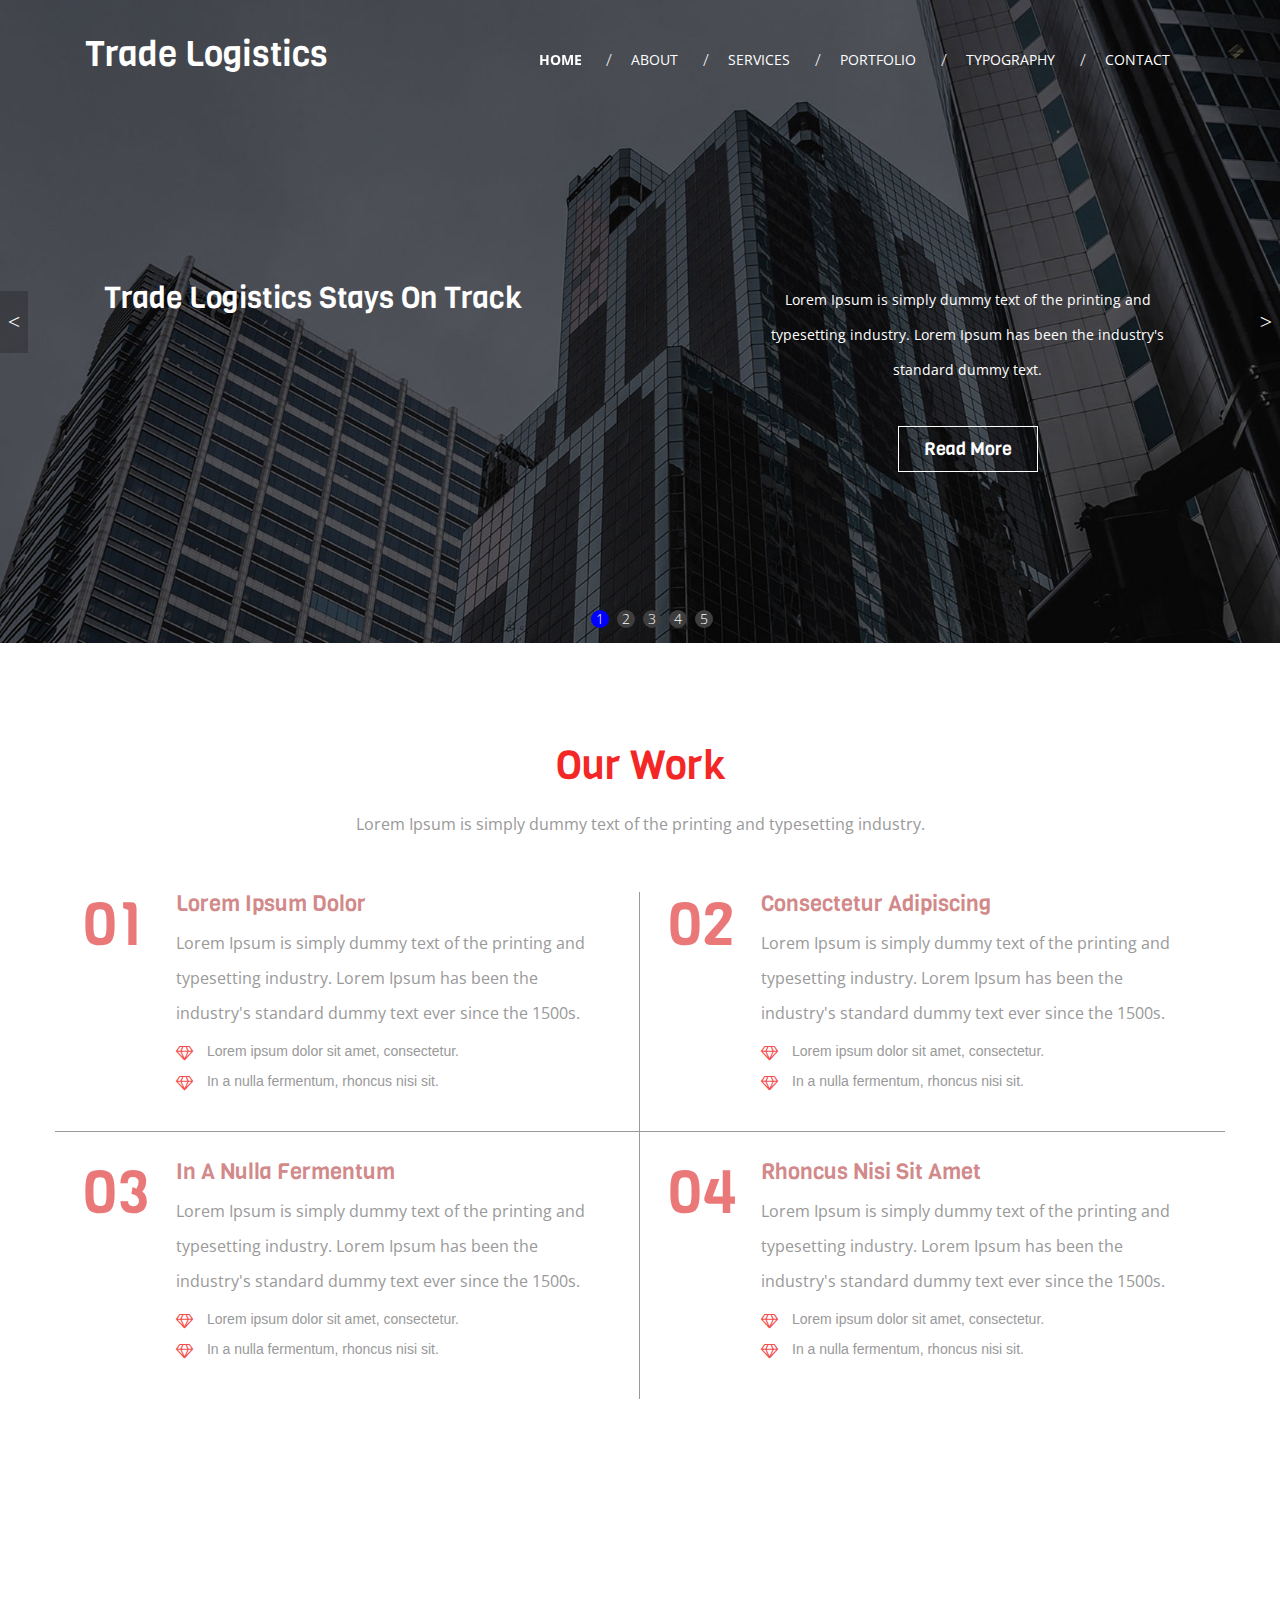
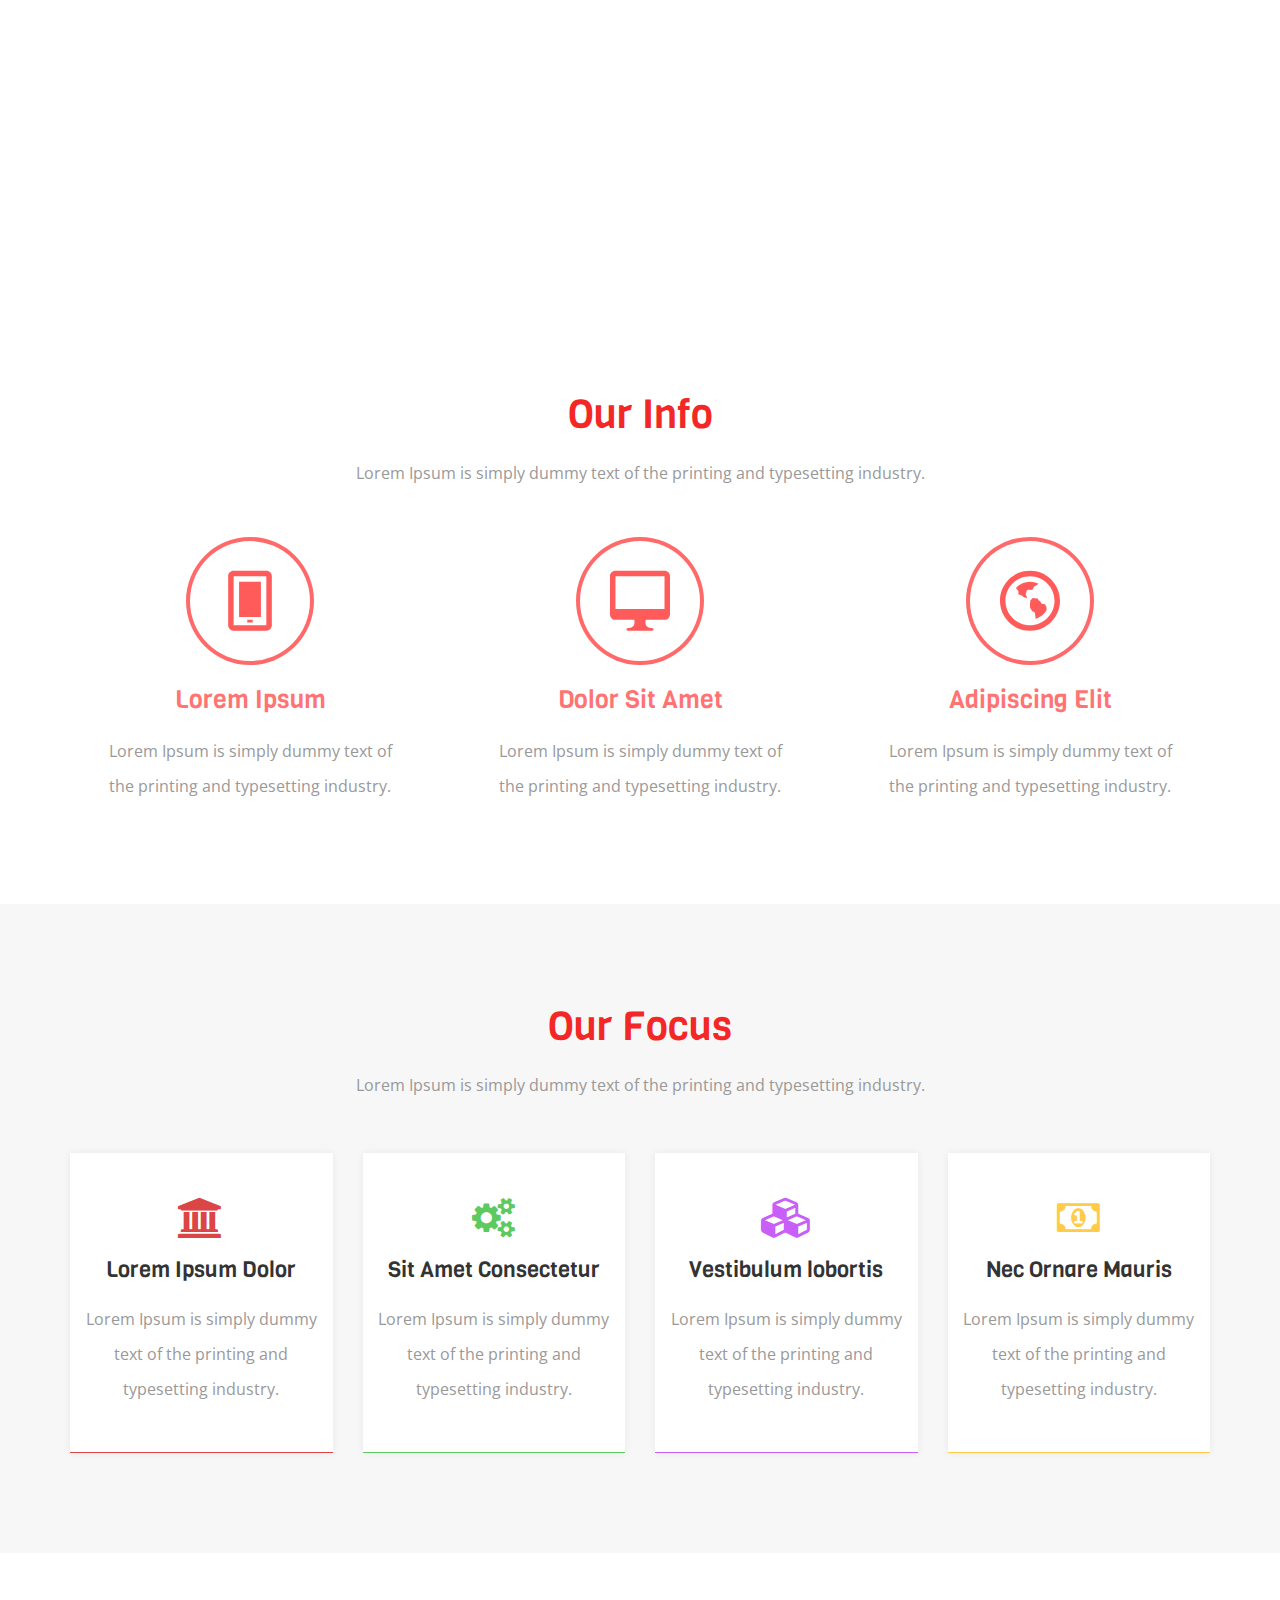
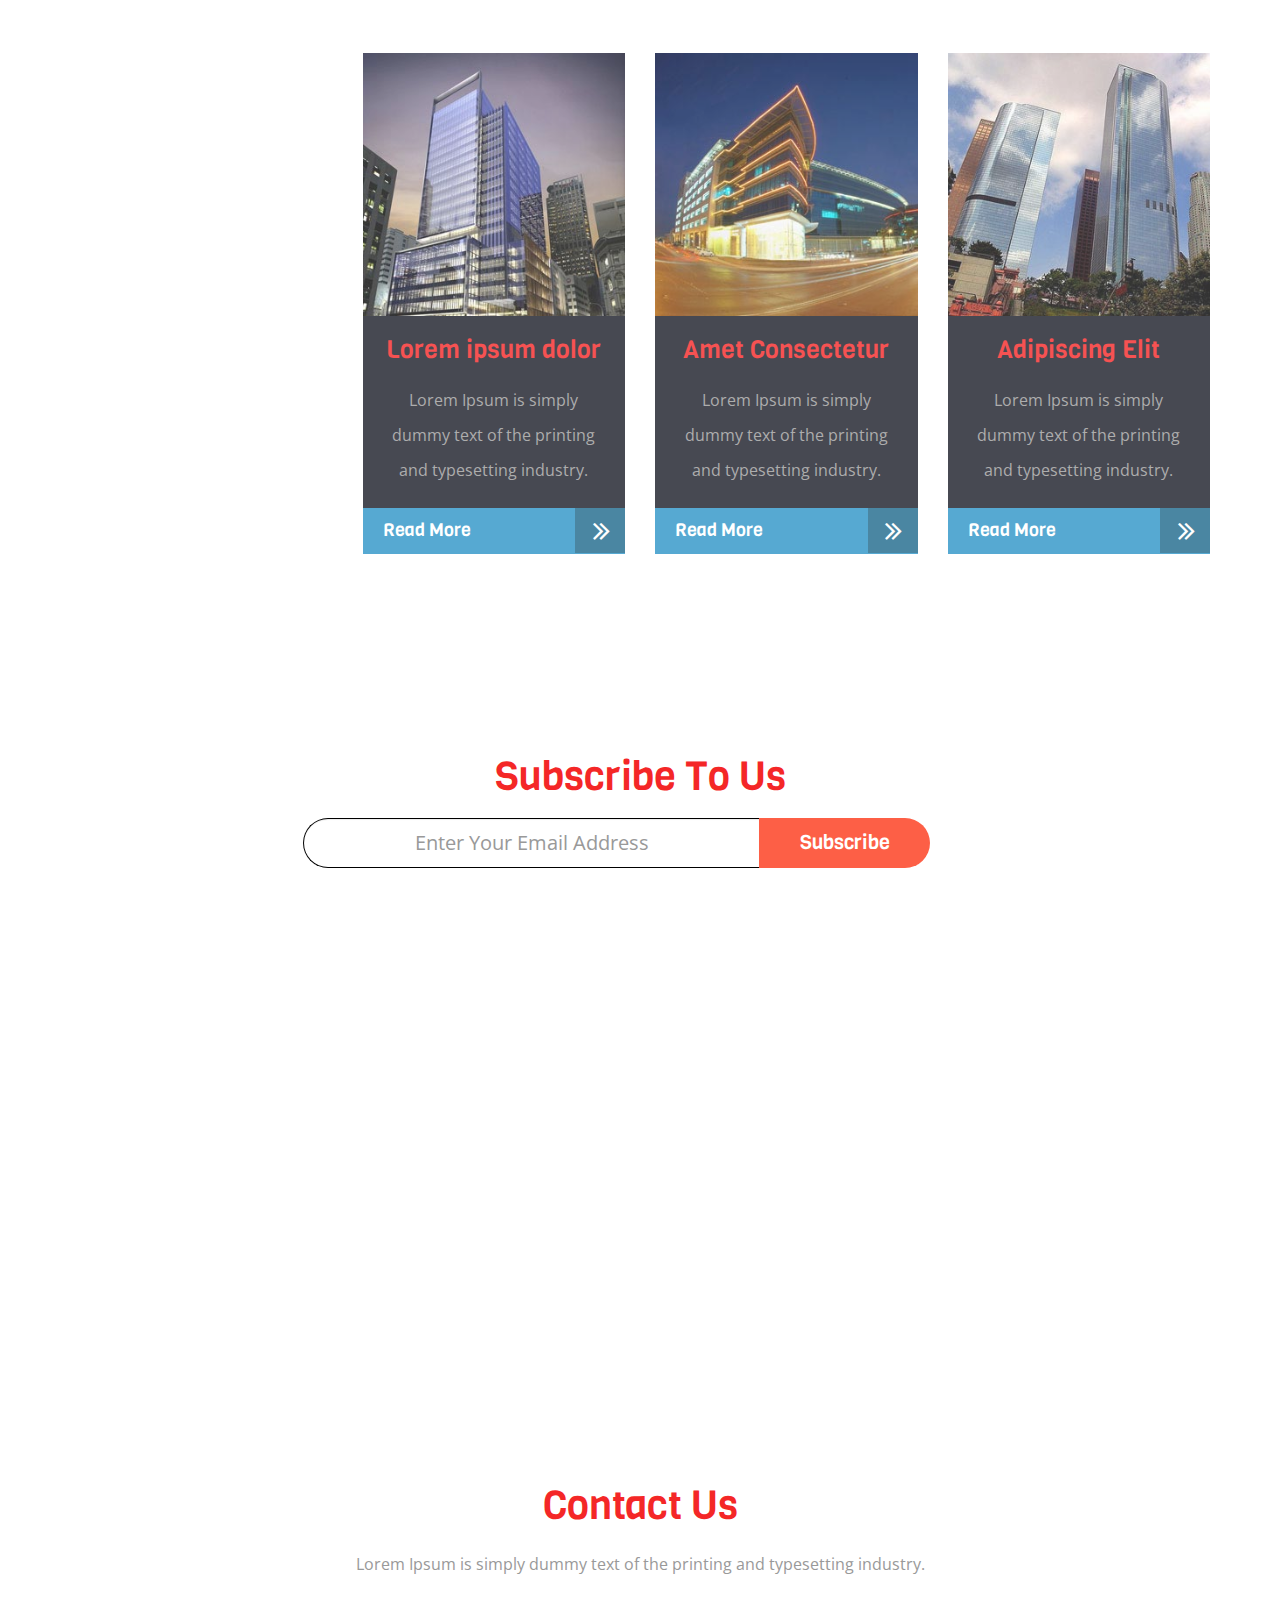
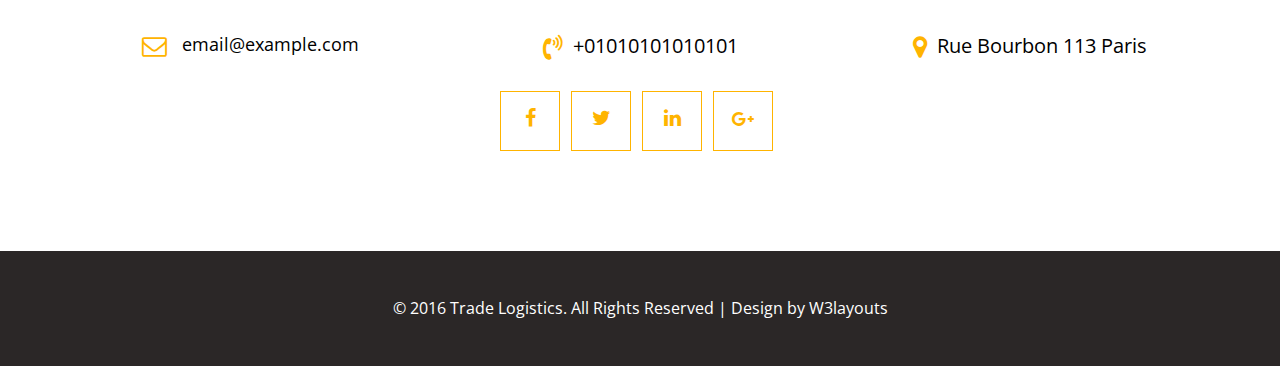
<file: index.html>
<!--Author: W3layouts
Author URL: http://w3layouts.com
License: Creative Commons Attribution 3.0 Unported
License URL: http://creativecommons.org/licenses/by/3.0/
-->
<!DOCTYPE HTML>
<html>
<head>
<title>Trade Logistics A Corporate Category Flat Bootstrap Responsive  Website Template | Home :: w3layouts</title>
<meta name="viewport" content="width=device-width, initial-scale=1">
<meta http-equiv="Content-Type" content="text/html; charset=utf-8" />
<meta name="keywords" content="Trade Logistics Responsive web template, Bootstrap Web Templates, Flat Web Templates, Android Compatible web template, 
Smartphone Compatible web template, free webdesigns for Nokia, Samsung, LG, SonyEricsson, Motorola web design" />
<!-- font files -->
<link href="https://cdnjs.cloudflare.com/ajax/libs/font-awesome/4.6.2/css/font-awesome.min.css" media="all" rel="stylesheet" type="text/css">
<link href='//fonts.googleapis.com/css?family=Viga' rel='stylesheet' type='text/css'>
<link href='//fonts.googleapis.com/css?family=Open+Sans:400,300,600,700,800' rel='stylesheet' type='text/css'>
<!-- /font files -->
<!-- css files -->
<link href="css/bootstrap.min.css" rel="stylesheet" type="text/css" media="all" />
<link href="css/font-awesome.min.css" rel="stylesheet" type="text/css" media="all" />
<link href="css/info.css" rel="stylesheet" type="text/css" media="all" />
<link href="css/style.css" rel="stylesheet" type="text/css" media="all" />
<!-- /css files -->
</head>
<body>
<!-- navigation -->
<div class="navbar-wrapper">
    <div class="container">
		<nav class="navbar navbar-inverse navbar-static-top cl-effect-5">
			<div class="container">
				<div class="navbar-header">
					<button type="button" class="navbar-toggle collapsed" data-toggle="collapse" data-target="#navbar" aria-expanded="false" aria-controls="navbar">
						<span class="sr-only">Toggle navigation</span>
						<span class="icon-bar"></span>
						<span class="icon-bar"></span>
						<span class="icon-bar"></span>
					</button>
					<a class="navbar-brand" href="index.html"><h1>Trade Logistics</h1></a>
				</div>
				<div id="navbar" class="navbar-collapse collapse">
					<ul class="nav navbar-nav navbar-right">
						<li class="active"><a href="index.html"><span data-hover="Home">Home</span></a></li>
						<li><a href="about.html"><span data-hover="About">About</span></a><span class="line1">/<span></li>
						<li><a href="service.html"><span data-hover="Services">Services</span></a><span class="line1">/<span></li>
						<li><a href="portfolio.html"><span data-hover="Portfolio">Portfolio</span></a><span class="line1">/<span></li>
						<li><a href="typo.html"><span data-hover="Typography">Typography</span></a><span class="line1">/<span></li>
						<li><a href="contact.html"><span data-hover="Contact">Contact</span></a><span class="line1">/<span></li>
					</ul>
				</div>
			</div>
        </nav>
	</div>
</div>
<!-- /navigation -->
<!-- banner section -->
<div class="slider">
	<ul class="slider-main">
		<li class="slider-panel"> 
			<img alt="W3layouts" title="W3layouts" src="images/banner1.jpg">
			<div class="banner-info">
				<div class="row">
					<div class="col-lg-6 banner-w3ls1">
						<h3>Trade Logistics Stays On Track</h3>
					</div>
					<div class="col-lg-6 banner-w3ls2">	
						<p>Lorem Ipsum is simply dummy text of the printing and typesetting industry. Lorem Ipsum has been the industry's standard dummy text.</p>
						<a href="blogpost.html">Read More</a>
					</div>
				</div>		
			</div>
		</li>
		<li class="slider-panel"> 
			<img alt="W3layouts" title="W3layouts" src="images/banner2.jpg">
			<div class="banner-info">
				<div class="row">
					<div class="col-lg-6 banner-w3ls1">
						<h3>Trade Logistics - Today And Tomorrow</h3>
					</div>
					<div class="col-lg-6 banner-w3ls2">	
						<p>It has survived not only five centuries, but also the leap into electronic typesetting, remaining essentially unchanged.</p>
						<a href="blogpost.html">Read More</a>
					</div>
				</div>		
			</div>
		</li>
		<li class="slider-panel"> 
			<img alt="W3layouts" title="W3layouts" src="images/banner3.jpg">
			<div class="banner-info">
				<div class="row">
					<div class="col-lg-6 banner-w3ls1">
						<h3>Long Live Trade Logistics</h3>
					</div>
					<div class="col-lg-6 banner-w3ls2">	
						<p>It was popularised in the 1960s with the release of Letraset sheets containing Lorem Ipsum passages, and more recently with.</p>
						<a href="blogpost.html">Read More</a>
					</div>
				</div>		
			</div>
		</li>
		<li class="slider-panel"> 
			<img alt="W3layouts" title="W3layouts" src="images/banner4.jpg">
			<div class="banner-info">
				<div class="row">
					<div class="col-lg-6 banner-w3ls1">
						<h3>Trade Logistics, A Radical New Idea</h3>
					</div>
					<div class="col-lg-6 banner-w3ls2">	
						<p>Contrary to popular belief, Lorem Ipsum is not simply random text. It has roots in a piece of classical Latin literature from 45 BC.</p>
						<a href="blogpost.html">Read More</a>
					</div>
				</div>		
			</div>
		</li>
		<li class="slider-panel"> 
			<img alt="W3layouts" title="W3layouts" src="images/banner5.jpg">
			<div class="banner-info">
				<div class="row">
					<div class="col-lg-6 banner-w3ls1">
						<h3>Trade Logistics the Solution</h3>
					</div>
					<div class="col-lg-6 banner-w3ls2">	
						<p>It is a long established fact that a reader will be distracted by the readable content of a page when looking at its layout.</p>
						<a href="blogpost.html">Read More</a>
					</div>
				</div>		
			</div>
		</li>
	</ul>
	<div class="slider-extra">
		<ul class="slider-nav">
			<li class="slider-item">1</li>
			<li class="slider-item">2</li>
			<li class="slider-item">3</li>
			<li class="slider-item">4</li>
			<li class="slider-item">5</li>
		</ul>
		<div class="slider-page"> <a class="slider-pre" href="javascript:;;">&lt;</a> <a class="slider-next" href="javascript:;;">&gt;</a> </div>
	</div>
</div>
<!-- /banner section -->
<!-- works section -->
<section class="work">
	<h2 class="text-center">Our Work</h2>
	<p class="text-center">Lorem Ipsum is simply dummy text of the printing and typesetting industry.</p>
	<div class="container">
		<div class="row">
			<div class="col-lg-6 col-md-6 work-w3ls">
				<div class="row">
					<div class="col-xs-2 work-agile1">
						<h3>01</h3>
					</div>
					<div class="col-xs-10 work-agile2">
						<h4>Lorem Ipsum Dolor</h4>
						<p class="work-p1">Lorem Ipsum is simply dummy text of the printing and typesetting industry. Lorem Ipsum has been the industry's standard dummy text ever since the 1500s.</p>
						<p class="work-p2"><i class="fa fa-diamond" aria-hidden="true"></i> Lorem ipsum dolor sit amet, consectetur.</p>
						<p class="work-p2"><i class="fa fa-diamond" aria-hidden="true"></i> In a nulla fermentum, rhoncus nisi sit.</p>
					</div>
				</div>
			</div>
			<div class="col-lg-6 col-md-6 work-w3ls">
				<div class="row">
					<div class="col-xs-2 work-agile1">
						<h3>02</h3>
					</div>
					<div class="col-xs-10 work-agile2">
						<h4>Consectetur Adipiscing</h4>
						<p class="work-p1">Lorem Ipsum is simply dummy text of the printing and typesetting industry. Lorem Ipsum has been the industry's standard dummy text ever since the 1500s.</p>
						<p class="work-p2"><i class="fa fa-diamond" aria-hidden="true"></i> Lorem ipsum dolor sit amet, consectetur.</p>
						<p class="work-p2"><i class="fa fa-diamond" aria-hidden="true"></i> In a nulla fermentum, rhoncus nisi sit.</p>
					</div>
				</div>
			</div>
			<div class="col-lg-6 col-md-6 work-w3ls">
				<div class="row">
					<div class="col-xs-2 work-agile1">
						<h3>03</h3>
					</div>
					<div class="col-xs-10 work-agile2">
						<h4>In A Nulla Fermentum</h4>
						<p class="work-p1">Lorem Ipsum is simply dummy text of the printing and typesetting industry. Lorem Ipsum has been the industry's standard dummy text ever since the 1500s.</p>
						<p class="work-p2"><i class="fa fa-diamond" aria-hidden="true"></i> Lorem ipsum dolor sit amet, consectetur.</p>
						<p class="work-p2"><i class="fa fa-diamond" aria-hidden="true"></i> In a nulla fermentum, rhoncus nisi sit.</p>
					</div>
				</div>
			</div>
			<div class="col-lg-6 col-md-6 work-w3ls">
				<div class="row">
					<div class="col-xs-2 work-agile1">
						<h3>04</h3>
					</div>
					<div class="col-xs-10 work-agile2">
						<h4>Rhoncus Nisi Sit Amet</h4>
						<p class="work-p1">Lorem Ipsum is simply dummy text of the printing and typesetting industry. Lorem Ipsum has been the industry's standard dummy text ever since the 1500s.</p>
						<p class="work-p2"><i class="fa fa-diamond" aria-hidden="true"></i> Lorem ipsum dolor sit amet, consectetur.</p>
						<p class="work-p2"><i class="fa fa-diamond" aria-hidden="true"></i> In a nulla fermentum, rhoncus nisi sit.</p>
					</div>
				</div>
			</div>
		</div>
	</div>
</section>
<!-- /works section -->
<!-- divider section -->
<section class="divider">
	<div class="container">
		<blockquote>
		" Lorem Ipsum is simply dummy text of the printing and typesetting industry. Lorem Ipsum has been the industry's standard dummy text ever since the 1500s, when an unknown printer took a galley of type and scrambled it to make a type specimen book. "
		</blockquote>
		<h3>- John Doe -</h3>
	</div>
</section>
<!-- /divider section -->
<!-- info section -->
<section class="info">
	<h3 class="text-center">Our Info</h3>
	<p class="text-center">Lorem Ipsum is simply dummy text of the printing and typesetting industry.</p>
	<div class="container">
		<div class="row"> 
			<div class="col-lg-4 col-md-4 info-w3ls">
				<div class="hi-icon-wrap hi-icon-effect-5 hi-icon-effect-5a">
					<a href="#set-5" class="hi-icon hi-icon-mobile">Mobile</a>
				</div>
				<h4>Lorem Ipsum</h4>
				<p class="info-agile">Lorem Ipsum is simply dummy text of the printing and typesetting industry.</p>	
			</div>
			<div class="col-lg-4 col-md-4 info-w3ls">
				<div class="hi-icon-wrap hi-icon-effect-5 hi-icon-effect-5a">
					<a href="#set-5" class="hi-icon hi-icon-screen">Desktop</a>
				</div>
				<h4>Dolor Sit Amet</h4>
				<p class="info-agile">Lorem Ipsum is simply dummy text of the printing and typesetting industry.</p>
			</div>	
			<div class="col-lg-4 col-md-4 info-w3ls">
				<div class="hi-icon-wrap hi-icon-effect-5 hi-icon-effect-5a">
					<a href="#set-5" class="hi-icon hi-icon-earth">Partners</a>
				</div>
				<h4>Adipiscing Elit</h4>
				<p class="info-agile">Lorem Ipsum is simply dummy text of the printing and typesetting industry.</p>				
			</div>
		</div>	
	</div>
</section>
<!-- /info section -->
<!-- focus section -->
<section class="focus">
	<h3 class="text-center">Our Focus</h3>
	<p class="text-center">Lorem Ipsum is simply dummy text of the printing and typesetting industry.</p>
	<div class="container">
		<div class="row">
			<div class="col-lg-3 col-md-3 col-sm-6 focus-w3ls">
				<div class="focus-w3layouts1">
					<i class="fa fa-university" aria-hidden="true"></i>
					<h4>Lorem Ipsum Dolor</h4>
					<p class="focus-agile">Lorem Ipsum is simply dummy text of the printing and typesetting industry.</p>
				</div>
			</div>
			<div class="col-lg-3 col-md-3 col-sm-6 focus-w3ls">
				<div class="focus-w3layouts2">
					<i class="fa fa-cogs" aria-hidden="true"></i>
					<h4>Sit Amet Consectetur</h4>
					<p class="focus-agile">Lorem Ipsum is simply dummy text of the printing and typesetting industry.</p>
				</div>
			</div>
			<div class="col-lg-3 col-md-3 col-sm-6 focus-w3ls">
				<div class="focus-w3layouts3">
					<i class="fa fa-cubes" aria-hidden="true"></i>
					<h4>Vestibulum lobortis</h4>
					<p class="focus-agile">Lorem Ipsum is simply dummy text of the printing and typesetting industry.</p>
				</div>
			</div>
			<div class="col-lg-3 col-md-3 col-sm-6 focus-w3ls">
				<div class="focus-w3layouts4">
					<i class="fa fa-money" aria-hidden="true"></i>
					<h4>Nec Ornare Mauris</h4>
					<p class="focus-agile">Lorem Ipsum is simply dummy text of the printing and typesetting industry.</p>
				</div>
			</div>	
		</div>
	</div>
</section>
<!-- /focus section -->
<!-- blog section -->
<section class="our-blog">
	<div class="container">
		<div class="row">
			<div class="col-lg-3 col-md-3 col-sm-6 blog-w3ls1">
				<h3>Recent Blogs</h3>
				<p class="blog-p1">Lorem Ipsum is simply dummy text of the printing and typesetting industry. Lorem Ipsum has been the industry's standard dummy.</p>	
			</div>
			<div class="col-lg-3 col-md-3 col-sm-6 blog-w3ls2">
				<div class="blog-agile">
					<a href="blogpost.html" class="blogimg-w3ls">
						<div class="hover01 column">
							<div>
								<figure><img src="images/blog-img1.jpg" alt="w3layouts" class="img-responsive"></figure>
							</div>
						</div>
					</a>		
					<a href="blogpost.html" class="blogimg-w3lh"><h4>Lorem ipsum dolor</h4></a>
					<p class="blog-p2">Lorem Ipsum is simply dummy text of the printing and typesetting industry.</p>
					<a href="blogpost.html" class="blogimg-agile"> 
						<p>Read More</p>	
						<span class="fa fa-angle-double-right" aria-hidden="true"></span>
					</a>
				</div>
			</div>
			<div class="col-lg-3 col-md-3 col-sm-6 blog-w3ls2">
				<div class="blog-agile">
					<a href="blogpost.html" class="blogimg-w3ls">
						<div class="hover01 column">
							<div>
								<figure><img src="images/blog-img2.jpg" alt="w3layouts" class="img-responsive"></figure>
							</div>
						</div>
					</a>
					<a href="blogpost.html" class="blogimg-w3lh"><h4>Amet Consectetur</h4></a>
					<p class="blog-p2">Lorem Ipsum is simply dummy text of the printing and typesetting industry.</p>
					<a href="blogpost.html" class="blogimg-agile">
						<p>Read More</p> 
						<span class="fa fa-angle-double-right" aria-hidden="true"></span>
					</a>
				</div>
			</div>
			<div class="col-lg-3 col-md-3 col-sm-6 blog-w3ls2">
				<div class="blog-agile">
					<a href="blogpost.html" class="blogimg-w3ls">
						<div class="hover01 column">
							<div>
								<figure><img src="images/blog-img3.jpg" alt="w3layouts" class="img-responsive"></figure>
							</div>
						</div>
					</a>
					<a href="blogpost.html" class="blogimg-w3lh"><h4>Adipiscing Elit</h4></a>
					<p class="blog-p2">Lorem Ipsum is simply dummy text of the printing and typesetting industry.</p>
					<a href="blogpost.html" class="blogimg-agile">
						<p>Read More</p> 
						<span class="fa fa-angle-double-right" aria-hidden="true"></span>
					</a>
				</div>
			</div>
		</div>
	</div>
</section>
<!-- /blog section -->
<!-- subscribe section -->
<section class="subs">
	<h3 class="text-center">Subscribe To Us</h3>
	<div class="container">
		<div class="row">
			<div class="col-lg-12">
				<div class="subscribe">
					<form action="#" method="post">
						<div class="form-group1">
							<input class="form-control" id="email" name="email" placeholder="Enter Your Email Address" type="email" required>
						</div>
						<div class="form-group2">
							<button class="btn btn-outline btn-lg" type="submit">Subscribe</button>
						</div>
						<div class="clear-fix"></div>
					</form>
				</div>	
			</div>
		</div>	
	</div>
</section>
<!-- /subscribe section -->
<!-- map section -->
<section class="map">
<iframe class="googlemaps" src="https://www.google.com/maps/embed?pb=!1m14!1m12!1m3!1d380510.6741687111!2d-88.01234121699822!3d41.83390417061058!2m3!1f0!2f0!3f0!3m2!1i1024!2i768!4f13.1!5e0!3m2!1sen!2sin!4v1455598377120" style="border:0" allowfullscreen></iframe>
</section>
<!-- /map section -->
<!-- contact section -->
<section class="contact-us">
	<h3 class="text-center">Contact Us</h3>
	<p class="text-center">Lorem Ipsum is simply dummy text of the printing and typesetting industry.</p>
	<div class="container">
		<div class="row">
			<div class="col-lg-4 col-md-4 col-sm-4 contact-us-w3ls">
				<div class="contact-info">
					<a href="mailto:email@example.com">
						<span class="fa fa-envelope-o" aria-hidden="true"></span>
						email@example.com
					</a>		
				</div>
			</div>
			<div class="col-lg-4 col-md-4 col-sm-4 contact-us-w3ls">
				<div class="contact-info">
					<p class="contact-us-p1"><span class="fa fa-volume-control-phone" aria-hidden="true"></span>+01010101010101</p>
				</div>
			</div>
			<div class="col-lg-4 col-md-4 col-sm-4 contact-us-w3ls">
				<div class="contact-info">
					<p class="contact-us-p1"><span class="fa fa-map-marker" aria-hidden="true"></span>Rue Bourbon 113 Paris</p>	
				</div>
			</div>
		</div>
		<div class="row">
			<div class="col-lg-12">
				<ul class="social-icons">
					<li><a href="#"><i class="fa fa-facebook"></i></a></li>
					<li><a href="#"><i class="fa fa-twitter"></i></a></li>
					<li><a href="#"><i class="fa fa-linkedin"></i></a></li>
					<li><a href="#"><i class="fa fa-google-plus"></i></a></li>
				</ul>
			</div>
		</div>
	</div>
</section>
<!-- /contact section -->
<!-- footer -->
<div class="footer">
	<p>© 2016 Trade Logistics. All Rights Reserved | Design by <a href="https://w3layouts.com/" target="_blank">W3layouts</a></p>
</div>
<!-- footer -->
<!-- js files -->
<script src="js/jquery.min.js"></script>
<script src="js/bootstrap.min.js"></script>
<script src="js/SmoothScroll.min.js"></script>
<!-- js for team section -->
<script src="js/index.js"></script>
<!-- /js for team section -->
<!-- js for banner -->
<script type="text/javascript" src="js/zslider-1.0.1.js"></script>
<script type="text/javascript">
		var slider = $('.slider').zslider({
			imagePanels: $('.slider-panel'),
			ctrlItems: $('.slider-item'),
			ctrlItemHoverCls: 'slider-item-selected',
			//panelHoverShowFlipBtn: false,
			flipBtn: {
				container: $('.slider-page'),
				preBtn: $('.slider-pre'), 
				nextBtn: $('.slider-next')
			},
			callbacks: {
				animate: function(imagePanels, ctrlItems, fromIndex, toIndex) {
					return true;
				}
			}
		});
</script>

<!-- /js for banner -->
<!-- /js files -->
</body>
</html>
</file>
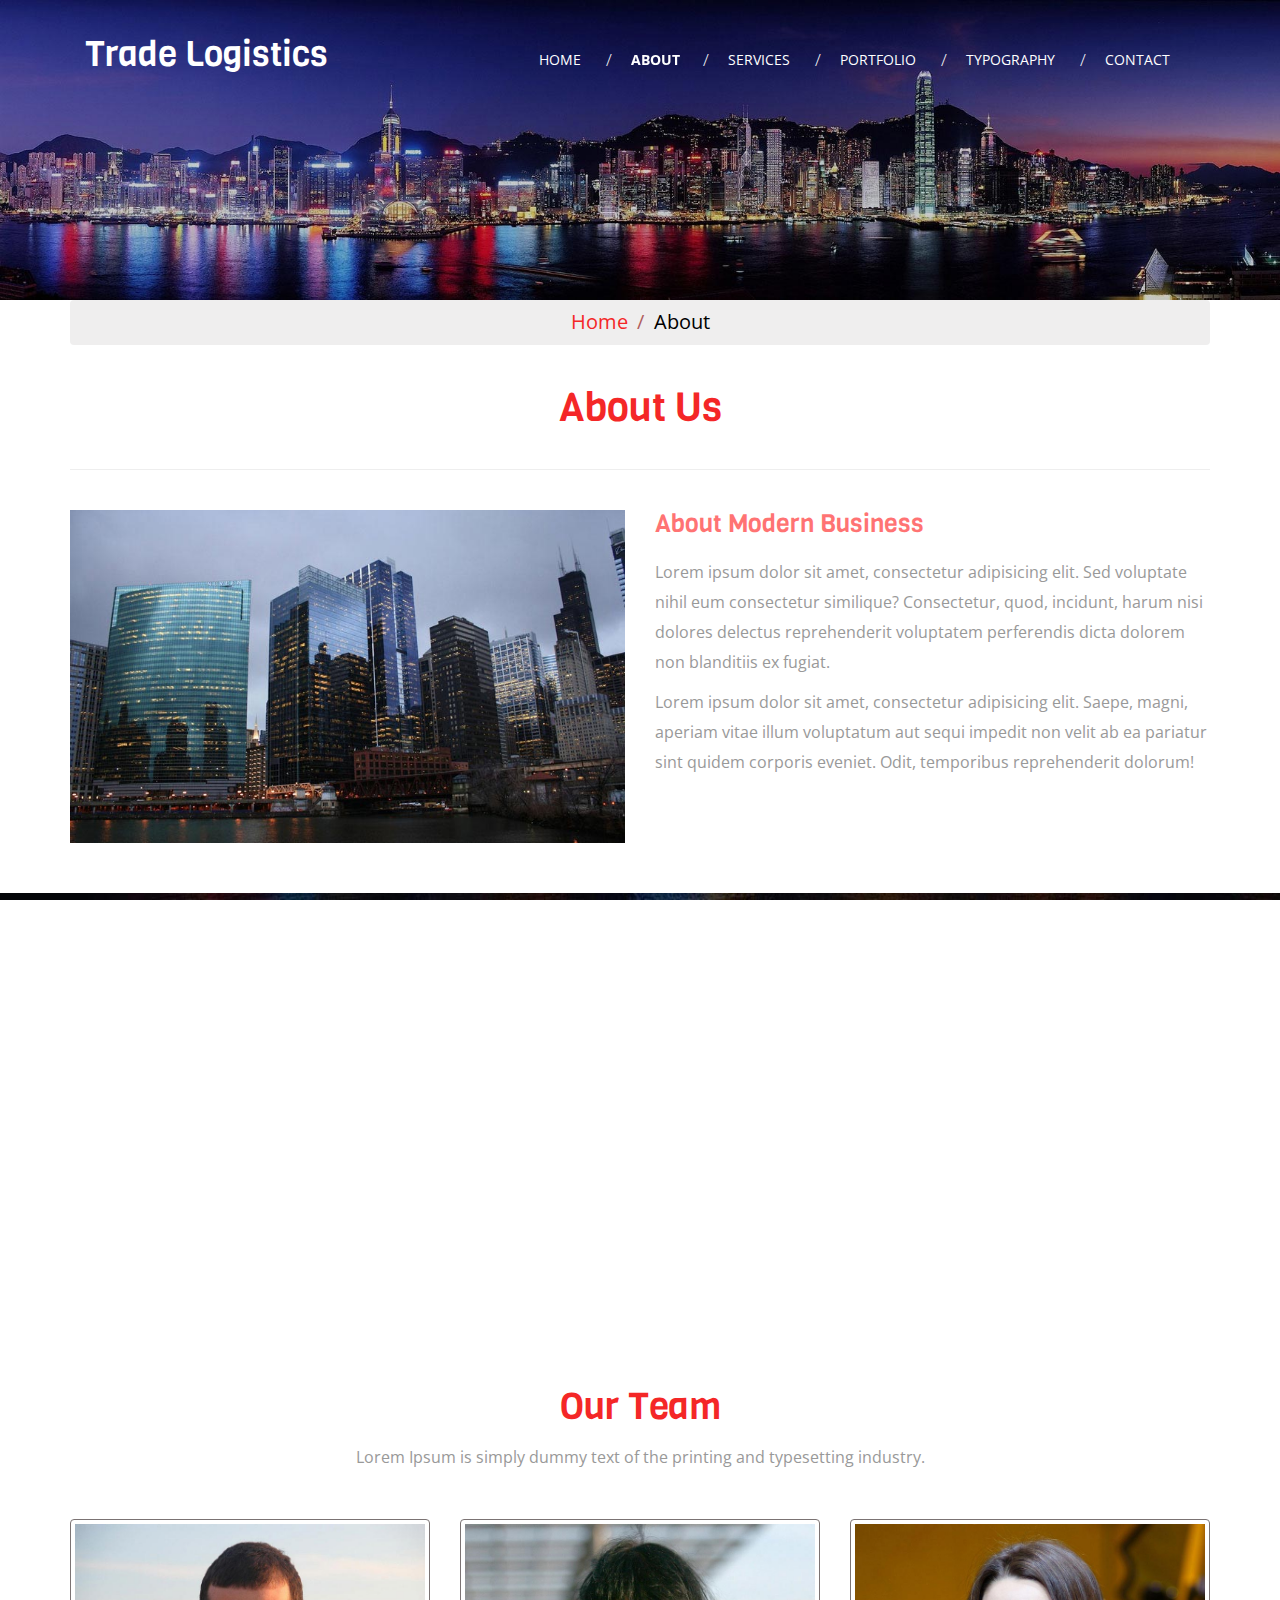
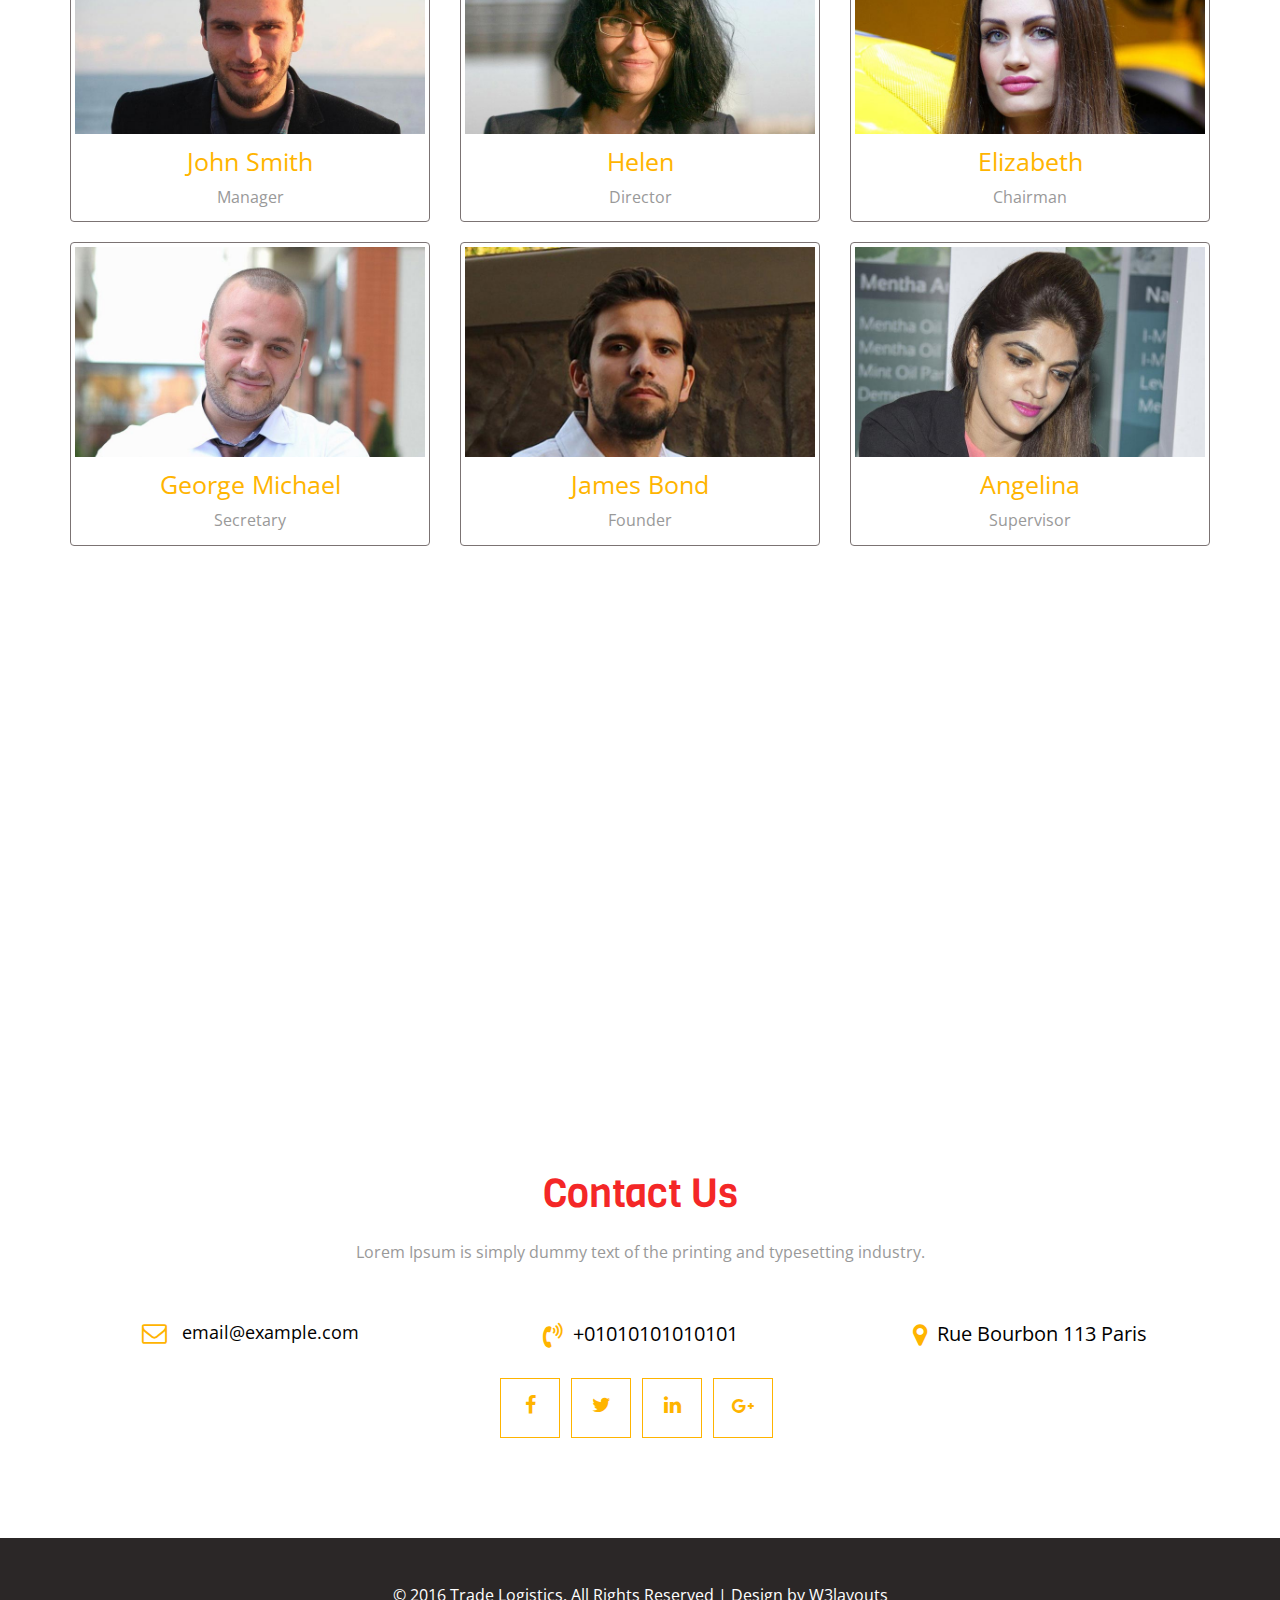
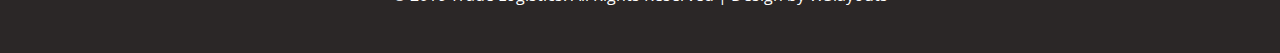
<file: about.html>
<!--Author: W3layouts
Author URL: http://w3layouts.com
License: Creative Commons Attribution 3.0 Unported
License URL: http://creativecommons.org/licenses/by/3.0/
-->
<!DOCTYPE HTML>
<html>
<head>
<title>Trade Logistics A Corporate Category Flat Bootstrap Responsive  Website Template | About :: w3layouts</title>
<meta name="viewport" content="width=device-width, initial-scale=1">
<meta http-equiv="Content-Type" content="text/html; charset=utf-8" />
<meta name="keywords" content="Trade Logistics Responsive web template, Bootstrap Web Templates, Flat Web Templates, Android Compatible web template, 
Smartphone Compatible web template, free webdesigns for Nokia, Samsung, LG, SonyEricsson, Motorola web design" />
<!-- font files -->
<link href="https://cdnjs.cloudflare.com/ajax/libs/font-awesome/4.6.2/css/font-awesome.min.css" media="all" rel="stylesheet" type="text/css">
<link href='//fonts.googleapis.com/css?family=Viga' rel='stylesheet' type='text/css'>
<link href='//fonts.googleapis.com/css?family=Open+Sans:400,300,600,700,800' rel='stylesheet' type='text/css'>
<!-- /font files -->
<!-- css files -->
<link href="css/bootstrap.min.css" rel="stylesheet" type="text/css" media="all" />
<link href="css/font-awesome.min.css" rel="stylesheet" type="text/css" media="all" />
<link href="css/typo.css" rel="stylesheet" type="text/css" media="all" />
<link href="css/info.css" rel="stylesheet" type="text/css" media="all" />
<link href="css/style.css" rel="stylesheet" type="text/css" media="all" />
<!-- /css files -->
</head>
<body>
<!-- navigation -->
<div class="navbar-wrapper">
    <div class="container">
		<nav class="navbar navbar-inverse navbar-static-top cl-effect-5">
			<div class="container">
				<div class="navbar-header">
					<button type="button" class="navbar-toggle collapsed" data-toggle="collapse" data-target="#navbar" aria-expanded="false" aria-controls="navbar">
						<span class="sr-only">Toggle navigation</span>
						<span class="icon-bar"></span>
						<span class="icon-bar"></span>
						<span class="icon-bar"></span>
					</button>
					<a class="navbar-brand" href="index.html"><h1>Trade Logistics</h1></a>
				</div>
				<div id="navbar" class="navbar-collapse collapse">
					<ul class="nav navbar-nav navbar-right">
						<li><a href="index.html"><span data-hover="Home">Home</span></a></li>
						<li class="active"><a href="about.html"><span data-hover="About">About</span></a><span class="line1">/<span></li>
						<li><a href="service.html"><span data-hover="Services">Services</span></a><span class="line1">/<span></li>
						<li><a href="portfolio.html"><span data-hover="Portfolio">Portfolio</span></a><span class="line1">/<span></li>
						<li><a href="typo.html"><span data-hover="Typography">Typography</span></a><span class="line1">/<span></li>
						<li><a href="contact.html"><span data-hover="Contact">Contact</span></a><span class="line1">/<span></li>
					</ul>
				</div>
			</div>
        </nav>
	</div>
</div>
<!-- /navigation -->
<!-- banner section -->
<section class="innerpage-banner">
</section>
<!-- /banner section -->
<!-- Page headers -->
<section class="innerpage-header">
    <div class="container">
		<!-- Page Heading/Breadcrumbs -->
        <div class="row">
            <div class="col-lg-12">
                <ol class="breadcrumb text-center">
                    <li><a href="index.html">Home</a>
                    </li>
                    <li class="active">About</li>
                </ol>
				<h2 class="page-header text-center">About Us</h2>
            </div>
        </div>
        <!-- /.row -->
	</div>
</section>
<section class="about-intro">	
	<div class="container">
        <!-- Intro Content -->
        <div class="row">
            <div class="col-md-6">
				<div class="hover01 column">
					<div>
						<figure>
							<img class="img-responsive" src="images/about-img.jpg" alt="w3layouts" title="w3layouts">
						</figure>
					</div>
				</div>
            </div>
            <div class="col-md-6">
                <h3>About Modern Business</h3>
                <p>Lorem ipsum dolor sit amet, consectetur adipisicing elit. Sed voluptate nihil eum consectetur similique? Consectetur, quod, incidunt, harum nisi dolores delectus reprehenderit voluptatem perferendis dicta dolorem non blanditiis ex fugiat.</p>
                <p>Lorem ipsum dolor sit amet, consectetur adipisicing elit. Saepe, magni, aperiam vitae illum voluptatum aut sequi impedit non velit ab ea pariatur sint quidem corporis eveniet. Odit, temporibus reprehenderit dolorum!</p>
            </div>
        </div>
        <!-- /.row -->
	</div>
</section>	
<!-- divider section -->
<section class="divider">
	<div class="container">
		<blockquote>
		" Lorem Ipsum is simply dummy text of the printing and typesetting industry. Lorem Ipsum has been the industry's standard dummy text ever since the 1500s, when an unknown printer took a galley of type and scrambled it to make a type specimen book. "
		</blockquote>
		<h3>- John Doe -</h3>
	</div>
</section>
<!-- /divider section -->
<!-- Team Members -->
<section class="about-team">
	<h3 class="text-center">Our Team</h3>
	<p class="text-center">Lorem Ipsum is simply dummy text of the printing and typesetting industry.</p>
	<div class="container">	
        <div class="row">
            <div class="col-md-4 text-center team-agile">
                <div class="thumbnail">
                    <ul class="grid cs-style-3">
						<li>
							<figure>
								<img class="img-responsive" src="images/team-img1.jpg" alt="">
								<figcaption>
									<ul class="social-icons1">
										<li><a href="#"><i class="fa fa-facebook"></i></a></li>
										<li><a href="#"><i class="fa fa-twitter"></i></a></li>
										<li><a href="#"><i class="fa fa-linkedin"></i></a></li>
										<li><a href="#"><i class="fa fa-google-plus"></i></a></li>
									</ul>
								</figcaption>
							</figure>
						</li>
					</ul>
                    <div class="caption">
                        <h4>John Smith</h4>
						<p class="team-w3ls">Manager</p>
                    </div>
                </div>
            </div>
            <div class="col-md-4 text-center team-agile">
                <div class="thumbnail">
                    <ul class="grid cs-style-3">
						<li>
							<figure>
								<img class="img-responsive" src="images/team-img2.jpg" alt="">
								<figcaption>
									<ul class="social-icons1">
										<li><a href="#"><i class="fa fa-facebook"></i></a></li>
										<li><a href="#"><i class="fa fa-twitter"></i></a></li>
										<li><a href="#"><i class="fa fa-linkedin"></i></a></li>
										<li><a href="#"><i class="fa fa-google-plus"></i></a></li>
									</ul>
								</figcaption>
							</figure>
						</li>
					</ul>
                    <div class="caption">
                        <h4>Helen</h4>
						<p class="team-w3ls">Director</p>
                    </div>
                </div>
            </div>
            <div class="col-md-4 text-center team-agile">
                <div class="thumbnail">
                    <ul class="grid cs-style-3">
						<li>
							<figure>
								<img class="img-responsive" src="images/team-img3.jpg" alt="">
								<figcaption>
									<ul class="social-icons1">
										<li><a href="#"><i class="fa fa-facebook"></i></a></li>
										<li><a href="#"><i class="fa fa-twitter"></i></a></li>
										<li><a href="#"><i class="fa fa-linkedin"></i></a></li>
										<li><a href="#"><i class="fa fa-google-plus"></i></a></li>
									</ul>
								</figcaption>
							</figure>
						</li>
					</ul>
                    <div class="caption">
                        <h4>Elizabeth</h4>
						<p class="team-w3ls">Chairman</p>
                    </div>
                </div>
            </div>
            <div class="col-md-4 text-center team-agile">
                <div class="thumbnail">
                    <ul class="grid cs-style-3">
						<li>
							<figure>
								<img class="img-responsive" src="images/team-img4.jpg" alt="">
								<figcaption>
									<ul class="social-icons1">
										<li><a href="#"><i class="fa fa-facebook"></i></a></li>
										<li><a href="#"><i class="fa fa-twitter"></i></a></li>
										<li><a href="#"><i class="fa fa-linkedin"></i></a></li>
										<li><a href="#"><i class="fa fa-google-plus"></i></a></li>
									</ul>
								</figcaption>
							</figure>
						</li>
					</ul>
                    <div class="caption">
                        <h4>George Michael</h4>
						<p class="team-w3ls">Secretary</p>
                    </div>
                </div>
            </div>
            <div class="col-md-4 text-center team-agile">
                <div class="thumbnail">
                    <ul class="grid cs-style-3">
						<li>
							<figure>
								<img class="img-responsive" src="images/team-img5.jpg" alt="">
								<figcaption>
									<ul class="social-icons1">
										<li><a href="#"><i class="fa fa-facebook"></i></a></li>
										<li><a href="#"><i class="fa fa-twitter"></i></a></li>
										<li><a href="#"><i class="fa fa-linkedin"></i></a></li>
										<li><a href="#"><i class="fa fa-google-plus"></i></a></li>
									</ul>
								</figcaption>
							</figure>
						</li>
					</ul>
                    <div class="caption">
                        <h4>James Bond</h4>
						<p class="team-w3ls">Founder</p>
                    </div>
                </div>
            </div>
            <div class="col-md-4 text-center team-agile">
                <div class="thumbnail">
                    <ul class="grid cs-style-3">
						<li>
							<figure>
								<img class="img-responsive" src="images/team-img6.jpg" alt="">
								<figcaption>
									<ul class="social-icons1">
										<li><a href="#"><i class="fa fa-facebook"></i></a></li>
										<li><a href="#"><i class="fa fa-twitter"></i></a></li>
										<li><a href="#"><i class="fa fa-linkedin"></i></a></li>
										<li><a href="#"><i class="fa fa-google-plus"></i></a></li>
									</ul>
								</figcaption>
							</figure>
						</li>
					</ul>
                    <div class="caption">
						<h4>Angelina</h4>
                        <p class="team-w3ls">Supervisor</p>
                    </div>
                </div>
            </div>
        </div>
        <!-- /.row -->
	</div>
</section>	
<!-- team section -->
<!-- map section -->
<section class="map">
<iframe class="googlemaps" src="https://www.google.com/maps/embed?pb=!1m14!1m12!1m3!1d380510.6741687111!2d-88.01234121699822!3d41.83390417061058!2m3!1f0!2f0!3f0!3m2!1i1024!2i768!4f13.1!5e0!3m2!1sen!2sin!4v1455598377120" frameborder="0" style="border:0" allowfullscreen></iframe>
</section>
<!-- /map section -->
<!-- contact section -->
<section class="contact-us">
	<h3 class="text-center">Contact Us</h3>
	<p class="text-center">Lorem Ipsum is simply dummy text of the printing and typesetting industry.</p>
	<div class="container">
		<div class="row">
			<div class="col-lg-4 col-md-4 col-sm-4 contact-us-w3ls">
				<div class="contact-info">
					<a href="mailto:email@example.com">
						<span class="fa fa-envelope-o" aria-hidden="true"></span>
						email@example.com
					</a>		
				</div>
			</div>
			<div class="col-lg-4 col-md-4 col-sm-4 contact-us-w3ls">
				<div class="contact-info">
					<p class="contact-us-p1"><span class="fa fa-volume-control-phone" aria-hidden="true"></span>+01010101010101</p>
				</div>
			</div>
			<div class="col-lg-4 col-md-4 col-sm-4 contact-us-w3ls">
				<div class="contact-info">
					<p class="contact-us-p1"><span class="fa fa-map-marker" aria-hidden="true"></span>Rue Bourbon 113 Paris</p>	
				</div>
			</div>
		</div>
		<div class="row">
			<div class="col-lg-12">
				<ul class="social-icons">
					<li><a href="#"><i class="fa fa-facebook"></i></a></li>
					<li><a href="#"><i class="fa fa-twitter"></i></a></li>
					<li><a href="#"><i class="fa fa-linkedin"></i></a></li>
					<li><a href="#"><i class="fa fa-google-plus"></i></a></li>
				</ul>
			</div>
		</div>
	</div>
</section>
<!-- /contact section -->
<!-- footer -->
<div class="footer">
	<p>© 2016 Trade Logistics. All Rights Reserved | Design by <a href="https://w3layouts.com/" target="_blank">W3layouts</a></p>
</div>
<!-- footer -->
<!-- js files -->
<script src="js/jquery.min.js"></script>
<script src="js/bootstrap.min.js"></script>
<script src="js/SmoothScroll.min.js"></script>
<!-- js for team section -->
<script src="js/index.js"></script>
<!-- /js for team section -->
<!-- js for banner -->
<script type="text/javascript" src="js/zslider-1.0.1.js"></script>
<script type="text/javascript">
		var slider = $('.slider').zslider({
			imagePanels: $('.slider-panel'),
			ctrlItems: $('.slider-item'),
			ctrlItemHoverCls: 'slider-item-selected',
			//panelHoverShowFlipBtn: false,
			flipBtn: {
				container: $('.slider-page'),
				preBtn: $('.slider-pre'), 
				nextBtn: $('.slider-next')
			},
			callbacks: {
				animate: function(imagePanels, ctrlItems, fromIndex, toIndex) {
					return true;
				}
			}
		});
</script>
<!-- /js for banner -->
<!-- /js files -->
</body>
</html>
</file>
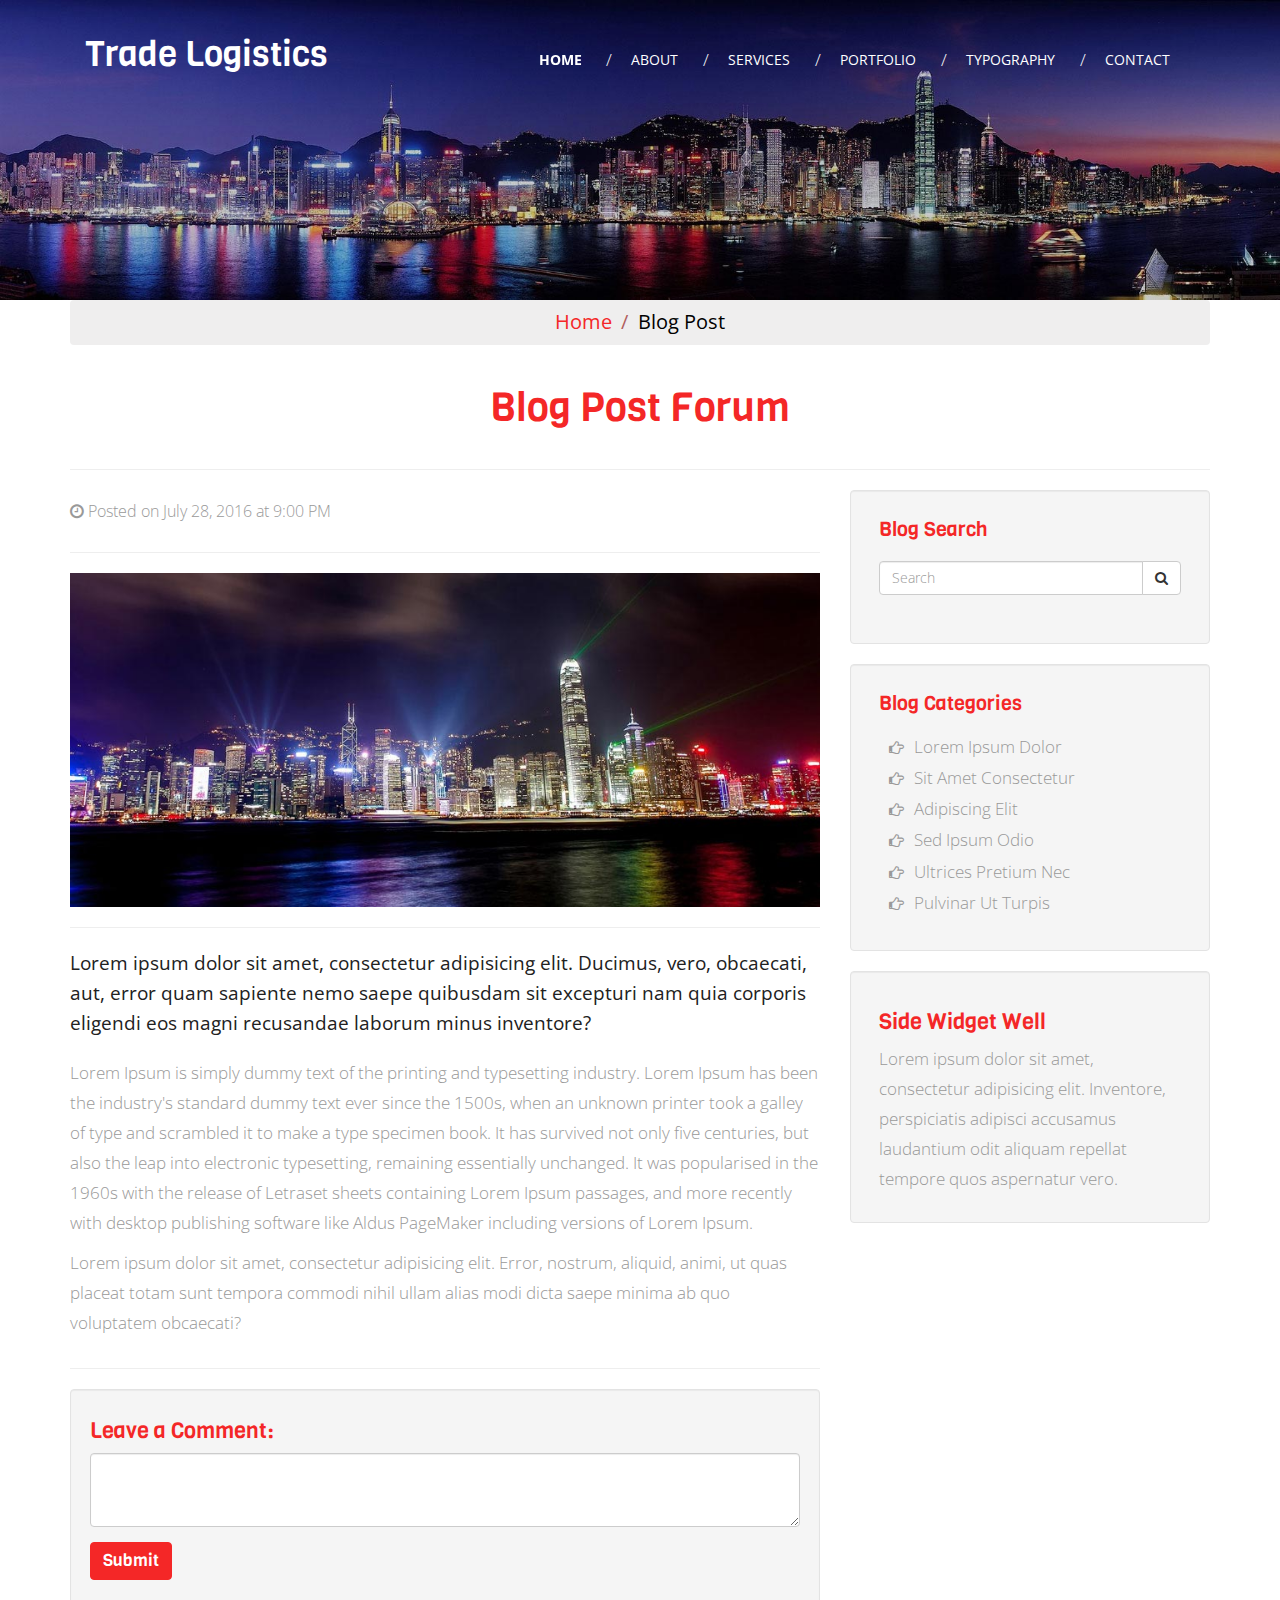
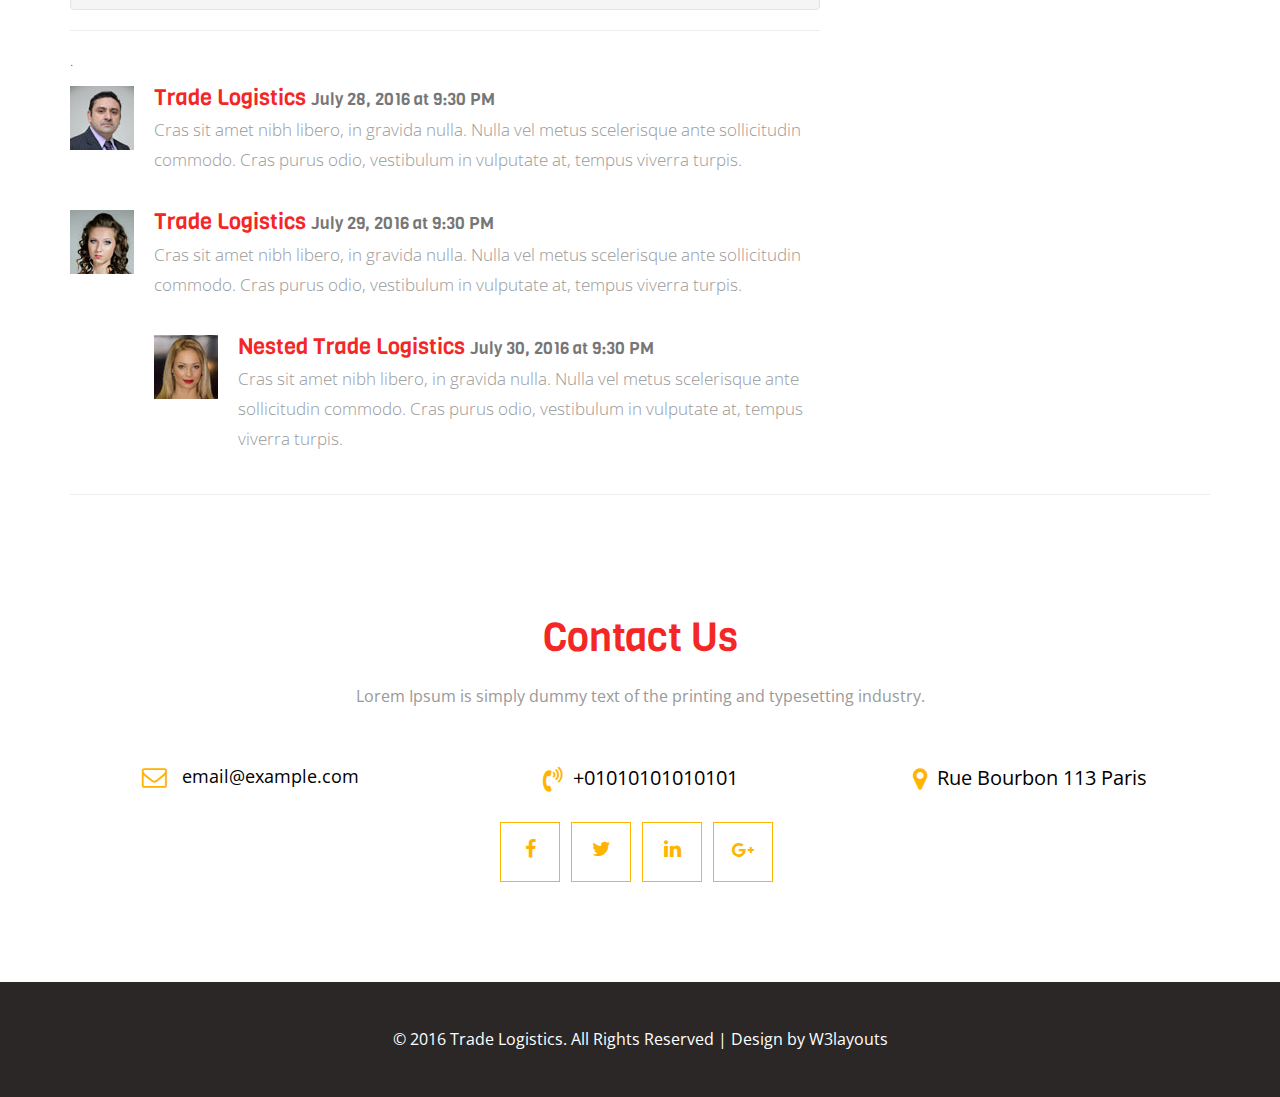
<file: blogpost.html>
<!--Author: W3layouts
Author URL: http://w3layouts.com
License: Creative Commons Attribution 3.0 Unported
License URL: http://creativecommons.org/licenses/by/3.0/
-->
<!DOCTYPE HTML>
<html>
<head>
<title>Trade Logistics A Corporate Category Flat Bootstrap Responsive  Website Template | Blogpost :: w3layouts</title>
<meta name="viewport" content="width=device-width, initial-scale=1">
<meta http-equiv="Content-Type" content="text/html; charset=utf-8" />
<meta name="keywords" content="Trade Logistics Responsive web template, Bootstrap Web Templates, Flat Web Templates, Android Compatible web template, 
Smartphone Compatible web template, free webdesigns for Nokia, Samsung, LG, SonyEricsson, Motorola web design" />
<!-- font files -->
<link href="https://cdnjs.cloudflare.com/ajax/libs/font-awesome/4.6.2/css/font-awesome.min.css" media="all" rel="stylesheet" type="text/css">
<link href='//fonts.googleapis.com/css?family=Viga' rel='stylesheet' type='text/css'>
<link href='//fonts.googleapis.com/css?family=Open+Sans:400,300,600,700,800' rel='stylesheet' type='text/css'>
<!-- /font files -->
<!-- css files -->
<link href="css/bootstrap.min.css" rel="stylesheet" type="text/css" media="all" />
<link href="css/font-awesome.min.css" rel="stylesheet" type="text/css" media="all" />
<link href="css/typo.css" rel="stylesheet" type="text/css" media="all" />
<link href="css/info.css" rel="stylesheet" type="text/css" media="all" />
<link href="css/style.css" rel="stylesheet" type="text/css" media="all" />
<!-- /css files -->
</head>
<body>
<!-- navigation -->
<div class="navbar-wrapper">
    <div class="container">
		<nav class="navbar navbar-inverse navbar-static-top cl-effect-5">
			<div class="container">
				<div class="navbar-header">
					<button type="button" class="navbar-toggle collapsed" data-toggle="collapse" data-target="#navbar" aria-expanded="false" aria-controls="navbar">
						<span class="sr-only">Toggle navigation</span>
						<span class="icon-bar"></span>
						<span class="icon-bar"></span>
						<span class="icon-bar"></span>
					</button>
					<a class="navbar-brand" href="index.html"><h1>Trade Logistics</h1></a>
				</div>
				<div id="navbar" class="navbar-collapse collapse">
					<ul class="nav navbar-nav navbar-right">
						<li class="active"><a href="index.html"><span data-hover="Home">Home</span></a></li>
						<li><a href="about.html"><span data-hover="About">About</span></a><span class="line1">/<span></li>
						<li><a href="service.html"><span data-hover="Services">Services</span></a><span class="line1">/<span></li>
						<li><a href="portfolio.html"><span data-hover="Portfolio">Portfolio</span></a><span class="line1">/<span></li>
						<li><a href="typo.html"><span data-hover="Typography">Typography</span></a><span class="line1">/<span></li>
						<li><a href="contact.html"><span data-hover="Contact">Contact</span></a><span class="line1">/<span></li>
					</ul>
				</div>
			</div>
        </nav>
	</div>
</div>
<!-- /navigation -->
<!-- banner section -->
<section class="innerpage-banner">

</section>
<!-- /banner section -->
<section class="innerpage-header">
    <div class="container">
		<!-- Page Heading/Breadcrumbs -->
        <div class="row">
            <div class="col-lg-12">
                <ol class="breadcrumb text-center">
                    <li><a href="index.html">Home</a></li>
					<li class="active">Blog Post</li>
                </ol>
				<h2 class="page-header text-center">Blog Post Forum</h2> 
            </div>
        </div>
        <!-- /.row -->
	</div>
</section> 
 <!-- Page Content -->
<section class="blog-post">
        <!-- Page Content -->
    <div class="container">
        <!-- Content Row -->
        <div class="row">
            <!-- Blog Post Content Column -->
            <div class="col-lg-8">
                <!-- Blog Post -->
                <!-- Date/Time -->
                <p class="blogpost-w3ls"><i class="fa fa-clock-o"></i> Posted on July 28, 2016 at 9:00 PM</p>

                <hr>

                <!-- Preview Image -->
				<div class="hover01 column">
					<div>
						<figure><img class="img-responsive blogpost-img-w3ls" src="images/blogpost-img.jpg" alt="w3layouts" title="w3layouts"></figure>
					</div>
				</div>

                <hr>

                <!-- Post Content -->
                <p class="lead">Lorem ipsum dolor sit amet, consectetur adipisicing elit. Ducimus, vero, obcaecati, aut, error quam sapiente nemo saepe quibusdam sit excepturi nam quia corporis eligendi eos magni recusandae laborum minus inventore?</p>
                <p class="blogpost-agile">Lorem Ipsum is simply dummy text of the printing and typesetting industry. Lorem Ipsum has been the industry's standard dummy text ever since the 1500s, when an unknown printer took a galley of type and scrambled it to make a type specimen book. It has survived not only five centuries, but also the leap into electronic typesetting, remaining essentially unchanged. It was popularised in the 1960s with the release of Letraset sheets containing Lorem Ipsum passages, and more recently with desktop publishing software like Aldus PageMaker including versions of Lorem Ipsum.</p>
                <p class="blogpost-agile">Lorem ipsum dolor sit amet, consectetur adipisicing elit. Error, nostrum, aliquid, animi, ut quas placeat totam sunt tempora commodi nihil ullam alias modi dicta saepe minima ab quo voluptatem obcaecati?</p>

                <hr>

                <!-- Blog Comments -->

                <!-- Comments Form -->
                <div class="well">
                    <h4>Leave a Comment:</h4>
                    <form action="#" method="post">
                        <div class="form-group">
                            <textarea class="form-control" rows="3" id="comments" name="comments"></textarea>
                        </div>
                        <button type="submit" class="btn btn-primary">Submit</button>
                    </form>
                </div>

                <hr>

                <!-- Posted Comments -->
.
                <!-- Comment -->
                <div class="media">
                    <a class="pull-left" href="#">
						<div class="hover01 column">
							<div>
								<figure><img class="media-object" src="images/blogpost1.jpg" alt=""></figure>
							</div>
						</div>
                    </a>
                    <div class="media-body">
                        <h4 class="media-heading">Trade Logistics
                            <small>July 28, 2016 at 9:30 PM</small>
                        </h4>
                        <p class="blogpost-agileits">Cras sit amet nibh libero, in gravida nulla. Nulla vel metus scelerisque ante sollicitudin commodo. Cras purus odio, vestibulum in vulputate at, tempus viverra turpis.</p>
                    </div>
                </div>

                <!-- Comment -->
                <div class="media">
                    <a class="pull-left" href="#">
                        <div class="hover01 column">
							<div>
								<figure><img class="media-object" src="images/blogpost2.jpg" alt=""></figure>
							</div>
						</div>
                    </a>
                    <div class="media-body">
                        <h4 class="media-heading">Trade Logistics
                            <small>July 29, 2016 at 9:30 PM</small>
                        </h4>
                        <p class="blogpost-agileits">Cras sit amet nibh libero, in gravida nulla. Nulla vel metus scelerisque ante sollicitudin commodo. Cras purus odio, vestibulum in vulputate at, tempus viverra turpis.</p>
                        <!-- Nested Comment -->
                        <div class="media">
                            <a class="pull-left" href="#">
								<div class="hover01 column">
									<div>
										<figure><img class="media-object" src="images/blogpost3.jpg" alt="w3layouts"></figure>
									</div>
								</div>
                            </a>
                            <div class="media-body">
                                <h4 class="media-heading">Nested Trade Logistics
                                    <small>July 30, 2016 at 9:30 PM</small>
                                </h4>
                                <p class="blogpost-agileits">Cras sit amet nibh libero, in gravida nulla. Nulla vel metus scelerisque ante sollicitudin commodo. Cras purus odio, vestibulum in vulputate at, tempus viverra turpis.</p>
                            </div>
                        </div>
                        <!-- End Nested Comment -->
                    </div>
                </div>

            </div>

            <!-- Blog Sidebar Widgets Column -->
            <div class="col-md-4 blog-post-w3layouts">
				<!-- Blog Search Well -->
				<div class="well blog-post-agileits">
					<h4 class="blogpost-w3lsagile">Blog Search</h4>
					<form action="#" method="post">
						<div class="input-group">
							<input type="text" class="form-control" id="search" placeholder="Search" required/>
							<span class="input-group-btn">
								<button class="btn btn-default" type="submit" ><i class="fa fa-search"></i></button>
							</span>
						</div>
					</form>
					<!-- /.input-group -->
				</div>
				<!-- Blog Categories Well -->
				<div class="well blog-post-agileits">
					<h4 class="blogpost-w3lsagile">Blog Categories</h4>
					<div class="row">
						<div class="col-lg-12">
							<ul class="list-unstyled">
								<li><a href="#"><span class="fa fa-hand-o-right" aria-hidden="true"></span>Lorem Ipsum Dolor</a></li>
								<li><a href="#"><span class="fa fa-hand-o-right" aria-hidden="true"></span>Sit Amet Consectetur</a></li>
								<li><a href="#"><span class="fa fa-hand-o-right" aria-hidden="true"></span>Adipiscing Elit</a></li>
								<li><a href="#"><span class="fa fa-hand-o-right" aria-hidden="true"></span>Sed Ipsum Odio</a></li>
								<li><a href="#"><span class="fa fa-hand-o-right" aria-hidden="true"></span>Ultrices Pretium Nec</a></li>
								<li><a href="#"><span class="fa fa-hand-o-right" aria-hidden="true"></span>Pulvinar Ut Turpis</a></li>
							</ul>
						</div>
					</div>
					<!-- /.row -->
				</div>
				<!-- Side Widget Well -->
				<div class="well blog-post-agileits">
					<h4>Side Widget Well</h4>
					<p>Lorem ipsum dolor sit amet, consectetur adipisicing elit. Inventore, perspiciatis adipisci accusamus laudantium odit aliquam repellat tempore quos aspernatur vero.</p>
				</div>	
            </div>
        </div>
        <!-- /.row -->

        <hr>

        
    </div>
    <!-- /.container -->

</section>	

<!-- contact section -->
<section class="contact-us">
	<h3 class="text-center">Contact Us</h3>
	<p class="text-center">Lorem Ipsum is simply dummy text of the printing and typesetting industry.</p>
	<div class="container">
		<div class="row">
			<div class="col-lg-4 col-md-4 col-sm-4 contact-us-w3ls">
				<div class="contact-info">
					<a href="mailto:email@example.com">
						<span class="fa fa-envelope-o" aria-hidden="true"></span>
						email@example.com
					</a>		
				</div>
			</div>
			<div class="col-lg-4 col-md-4 col-sm-4 contact-us-w3ls">
				<div class="contact-info">
					<p class="contact-us-p1"><span class="fa fa-volume-control-phone" aria-hidden="true"></span>+01010101010101</p>
				</div>
			</div>
			<div class="col-lg-4 col-md-4 col-sm-4 contact-us-w3ls">
				<div class="contact-info">
					<p class="contact-us-p1"><span class="fa fa-map-marker" aria-hidden="true"></span>Rue Bourbon 113 Paris</p>	
				</div>
			</div>
		</div>
		<div class="row">
			<div class="col-lg-12">
				<ul class="social-icons">
					<li><a href="#"><i class="fa fa-facebook"></i></a></li>
					<li><a href="#"><i class="fa fa-twitter"></i></a></li>
					<li><a href="#"><i class="fa fa-linkedin"></i></a></li>
					<li><a href="#"><i class="fa fa-google-plus"></i></a></li>
				</ul>
			</div>
		</div>
	</div>
</section>
<!-- /contact section -->
<!-- footer -->
<div class="footer">
	<p>© 2016 Trade Logistics. All Rights Reserved | Design by <a href="https://w3layouts.com/" target="_blank">W3layouts</a></p>
</div>
<!-- footer -->
<!-- js files -->
<script src="js/jquery.min.js"></script>
<script src="js/bootstrap.min.js"></script>
<script src="js/SmoothScroll.min.js"></script>
<!-- js for team section -->
<script src="js/index.js"></script>
<!-- /js for team section -->
<!-- js for banner -->
<script type="text/javascript" src="js/zslider-1.0.1.js"></script>
<script type="text/javascript">
		var slider = $('.slider').zslider({
			imagePanels: $('.slider-panel'),
			ctrlItems: $('.slider-item'),
			ctrlItemHoverCls: 'slider-item-selected',
			//panelHoverShowFlipBtn: false,
			flipBtn: {
				container: $('.slider-page'),
				preBtn: $('.slider-pre'), 
				nextBtn: $('.slider-next')
			},
			callbacks: {
				animate: function(imagePanels, ctrlItems, fromIndex, toIndex) {
					return true;
				}
			}
		});
</script>
<!-- /js for banner -->
<!-- /js files -->
</body>
</html>
</file>
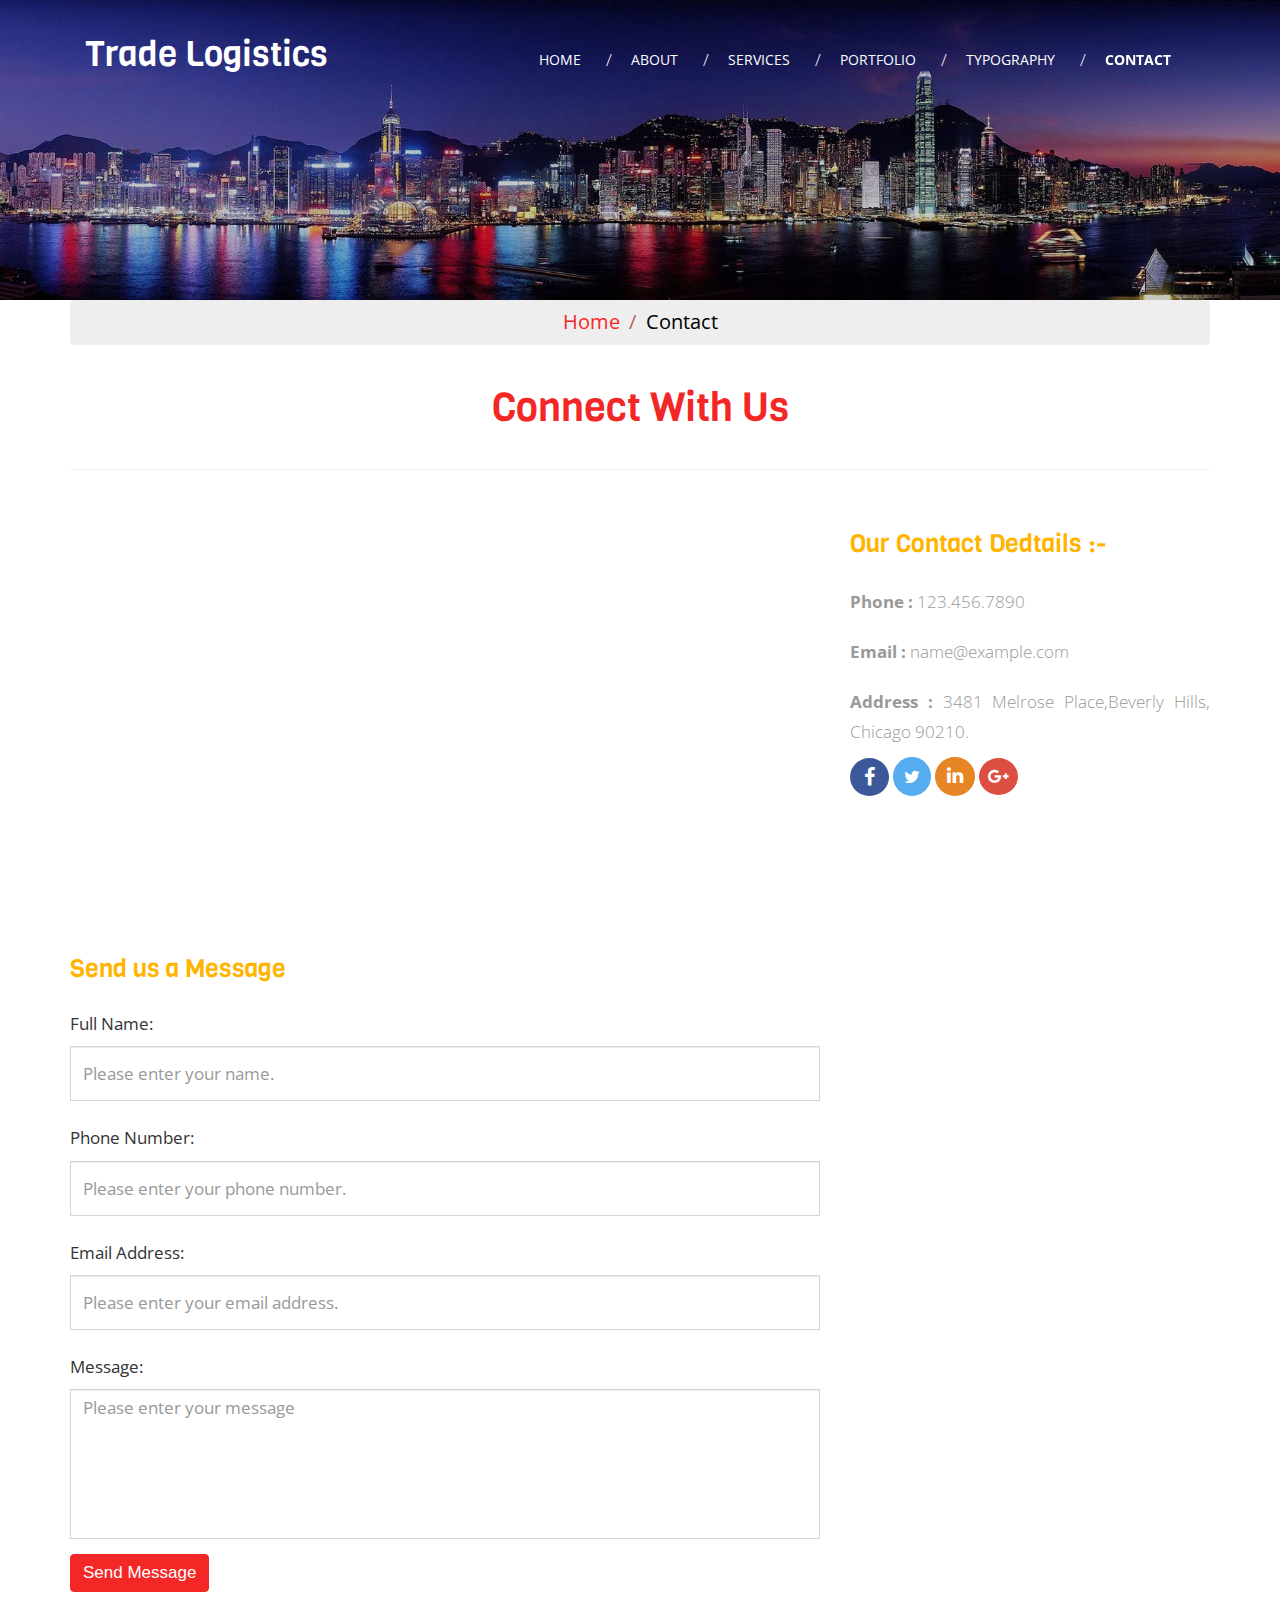
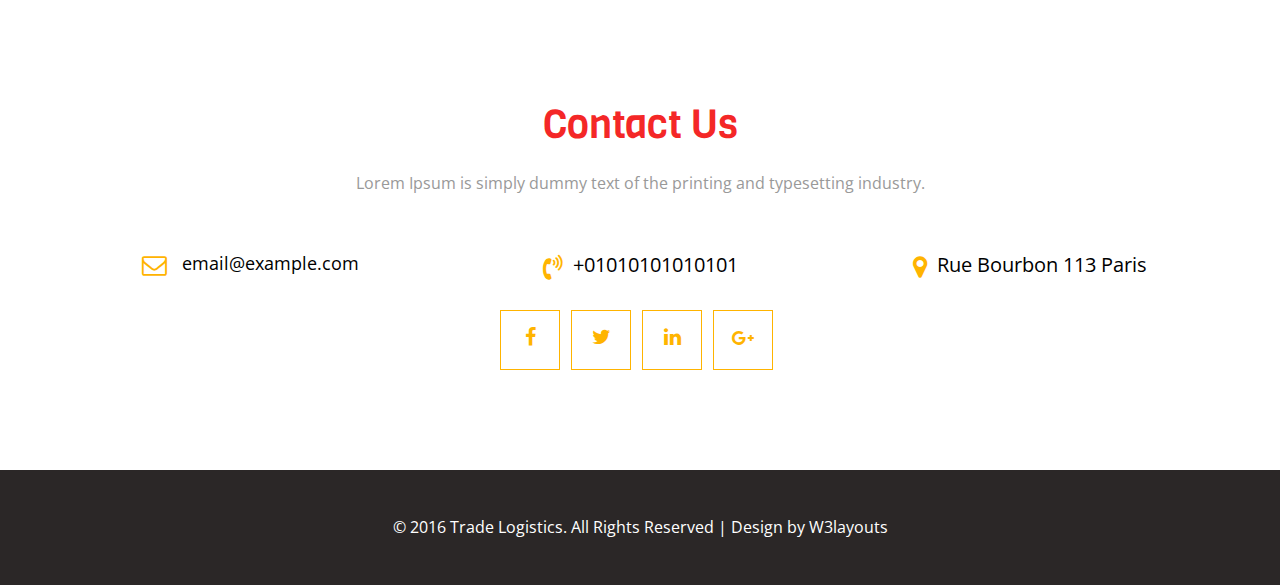
<file: contact.html>
<!--Author: W3layouts
Author URL: http://w3layouts.com
License: Creative Commons Attribution 3.0 Unported
License URL: http://creativecommons.org/licenses/by/3.0/
-->
<!DOCTYPE HTML>
<html>
<head>
<title>Trade Logistics A Corporate Category Flat Bootstrap Responsive  Website Template | Contact :: w3layouts</title>
<meta name="viewport" content="width=device-width, initial-scale=1">
<meta http-equiv="Content-Type" content="text/html; charset=utf-8" />
<meta name="keywords" content="Trade Logistics Responsive web template, Bootstrap Web Templates, Flat Web Templates, Android Compatible web template, 
Smartphone Compatible web template, free webdesigns for Nokia, Samsung, LG, SonyEricsson, Motorola web design" />
<!-- font files -->
<link href="https://cdnjs.cloudflare.com/ajax/libs/font-awesome/4.6.2/css/font-awesome.min.css" media="all" rel="stylesheet" type="text/css">
<link href='//fonts.googleapis.com/css?family=Viga' rel='stylesheet' type='text/css'>
<link href='//fonts.googleapis.com/css?family=Open+Sans:400,300,600,700,800' rel='stylesheet' type='text/css'>
<!-- /font files -->
<!-- css files -->
<link href="css/bootstrap.min.css" rel="stylesheet" type="text/css" media="all" />
<link href="css/font-awesome.min.css" rel="stylesheet" type="text/css" media="all" />
<link href="css/typo.css" rel="stylesheet" type="text/css" media="all" />
<link href="css/info.css" rel="stylesheet" type="text/css" media="all" />
<link href="css/style.css" rel="stylesheet" type="text/css" media="all" />
<!-- /css files -->
</head>
<body>
<!-- navigation -->
<div class="navbar-wrapper">
    <div class="container">
		<nav class="navbar navbar-inverse navbar-static-top cl-effect-5">
			<div class="container">
				<div class="navbar-header">
					<button type="button" class="navbar-toggle collapsed" data-toggle="collapse" data-target="#navbar" aria-expanded="false" aria-controls="navbar">
						<span class="sr-only">Toggle navigation</span>
						<span class="icon-bar"></span>
						<span class="icon-bar"></span>
						<span class="icon-bar"></span>
					</button>
					<a class="navbar-brand" href="index.html"><h1>Trade Logistics</h1></a>
				</div>
				<div id="navbar" class="navbar-collapse collapse">
					<ul class="nav navbar-nav navbar-right">
						<li><a href="index.html"><span data-hover="Home">Home</span></a></li>
						<li><a href="about.html"><span data-hover="About">About</span></a><span class="line1">/<span></li>
						<li><a href="service.html"><span data-hover="Services">Services</span></a><span class="line1">/<span></li>
						<li><a href="portfolio.html"><span data-hover="Portfolio">Portfolio</span></a><span class="line1">/<span></li>
						<li><a href="typo.html"><span data-hover="Typography">Typography</span></a><span class="line1">/<span></li>
						<li class="active"><a href="contact.html"><span data-hover="Contact">Contact</span></a><span class="line1">/<span></li>
					</ul>
				</div>
			</div>
        </nav>
	</div>
</div>
<!-- /navigation -->
<!-- banner section -->
<section class="innerpage-banner">

</section>
<!-- /banner section -->
<section class="innerpage-header">
    <div class="container">
		<!-- Page Heading/Breadcrumbs -->
        <div class="row">
            <div class="col-lg-12">
                <ol class="breadcrumb text-center">
                    <li><a href="index.html">Home</a></li>
                    <li class="active">Contact</li>
                </ol>
				<h2 class="page-header text-center">Connect With Us</h2> 
            </div>
        </div>
        <!-- /.row -->
	</div>
</section>
 <!-- Page Content -->
<section class="contact-w3ls"> 
    <div class="container">
        <!-- Content Row -->
        <div class="row">
            <!-- Map Column -->
            <div class="col-md-8">
                <!-- Embedded Google Map -->
                <iframe class="googlemaps" src="https://www.google.com/maps/embed?pb=!1m14!1m12!1m3!1d380510.6741687111!2d-88.01234121699822!3d41.83390417061058!2m3!1f0!2f0!3f0!3m2!1i1024!2i768!4f13.1!5e0!3m2!1sen!2sin!4v1455598377120" style="border:0" allowfullscreen></iframe>
            </div>
            <!-- Contact Details Column -->
            <div class="col-md-4">
                <div class="contact-info">
					<h4>Our Contact Dedtails :-</h4>
					<p><strong>Phone :</strong> 123.456.7890</p>
					<p><strong>Email :</strong> <a href="mailto:name@example.com">name@example.com</a></p>
					<p class="addr"><strong>Address :</strong> 3481 Melrose Place,Beverly Hills, Chicago 90210.</p>
					<ul class="social-icons2">
						<li><a href="#"><i class="fa fa-facebook"></i></a></li>
						<li><a href="#"><i class="fa fa-twitter"></i></a></li>
						<li><a href="#"><i class="fa fa-linkedin"></i></a></li>
						<li><a href="#"><i class="fa fa-google-plus"></i></a></li>
					</ul>
				</div>
            </div>
        </div>
        <!-- /.row -->

        <!-- Contact Form -->
        <!-- In order to set the email address and subject line for the contact form go to the bin/contact_me.php file. -->
        <div class="row">
            <div class="col-md-8">
                <h3 class="contact-agileits2">Send us a Message</h3>
                <form action="#" method="post">
                    <div class="control-group form-group">
                        <div class="controls">
							<label>Full Name:</label>	
                            <input type="text" class="form-control" id="name" placeholder="Please enter your name." required/>
                        </div>
                    </div>
                    <div class="control-group form-group">
                        <div class="controls">
                            <label>Phone Number:</label>
                            <input type="tel" class="form-control" id="phone" placeholder="Please enter your phone number." required/>
                        </div>
                    </div>
                    <div class="control-group form-group">
                        <div class="controls">
                            <label>Email Address:</label>
                            <input type="email" class="form-control" id="email" placeholder="Please enter your email address." required/>
                        </div>
                    </div>
                    <div class="control-group form-group">
                        <div class="controls">
                            <label>Message:</label>
                            <textarea rows="10" cols="100" class="form-control" id="message" placeholder="Please enter your message" maxlength="999" style="resize:none" required/></textarea>
                        </div>
                    </div>
                    <button href="#" type="submit" class="btn btn-primary">Send Message</button>
                </form>
            </div>

        </div>
        <!-- /.row -->
	</div>
</section>	
<!-- contact section -->
<section class="contact-us">
	<h3 class="text-center">Contact Us</h3>
	<p class="text-center">Lorem Ipsum is simply dummy text of the printing and typesetting industry.</p>
	<div class="container">
		<div class="row">
			<div class="col-lg-4 col-md-4 col-sm-4 contact-us-w3ls">
				<div class="contact-info">
					<a href="mailto:email@example.com">
						<span class="fa fa-envelope-o" aria-hidden="true"></span>
						email@example.com
					</a>		
				</div>
			</div>
			<div class="col-lg-4 col-md-4 col-sm-4 contact-us-w3ls">
				<div class="contact-info">
					<p class="contact-us-p1"><span class="fa fa-volume-control-phone" aria-hidden="true"></span>+01010101010101</p>
				</div>
			</div>
			<div class="col-lg-4 col-md-4 col-sm-4 contact-us-w3ls">
				<div class="contact-info">
					<p class="contact-us-p1"><span class="fa fa-map-marker" aria-hidden="true"></span>Rue Bourbon 113 Paris</p>	
				</div>
			</div>
		</div>
		<div class="row">
			<div class="col-lg-12">
				<ul class="social-icons">
					<li><a href="#"><i class="fa fa-facebook"></i></a></li>
					<li><a href="#"><i class="fa fa-twitter"></i></a></li>
					<li><a href="#"><i class="fa fa-linkedin"></i></a></li>
					<li><a href="#"><i class="fa fa-google-plus"></i></a></li>
				</ul>
			</div>
		</div>
	</div>
</section>
<!-- /contact section -->
<!-- footer -->
<div class="footer">
	<p>© 2016 Trade Logistics. All Rights Reserved | Design by <a href="https://w3layouts.com/" target="_blank">W3layouts</a></p>
</div>
<!-- footer -->
<!-- js files -->
<script src="js/jquery.min.js"></script>
<script src="js/bootstrap.min.js"></script>
<script src="js/SmoothScroll.min.js"></script>
<!-- js for team section -->
<script src="js/index.js"></script>
<!-- /js for team section -->
<!-- js for banner -->
<script type="text/javascript" src="js/zslider-1.0.1.js"></script>
<script type="text/javascript">
		var slider = $('.slider').zslider({
			imagePanels: $('.slider-panel'),
			ctrlItems: $('.slider-item'),
			ctrlItemHoverCls: 'slider-item-selected',
			//panelHoverShowFlipBtn: false,
			flipBtn: {
				container: $('.slider-page'),
				preBtn: $('.slider-pre'), 
				nextBtn: $('.slider-next')
			},
			callbacks: {
				animate: function(imagePanels, ctrlItems, fromIndex, toIndex) {
					return true;
				}
			}
		});
</script>
<!-- /js for banner -->
<!-- /js files -->
</body>
</html>
</file>
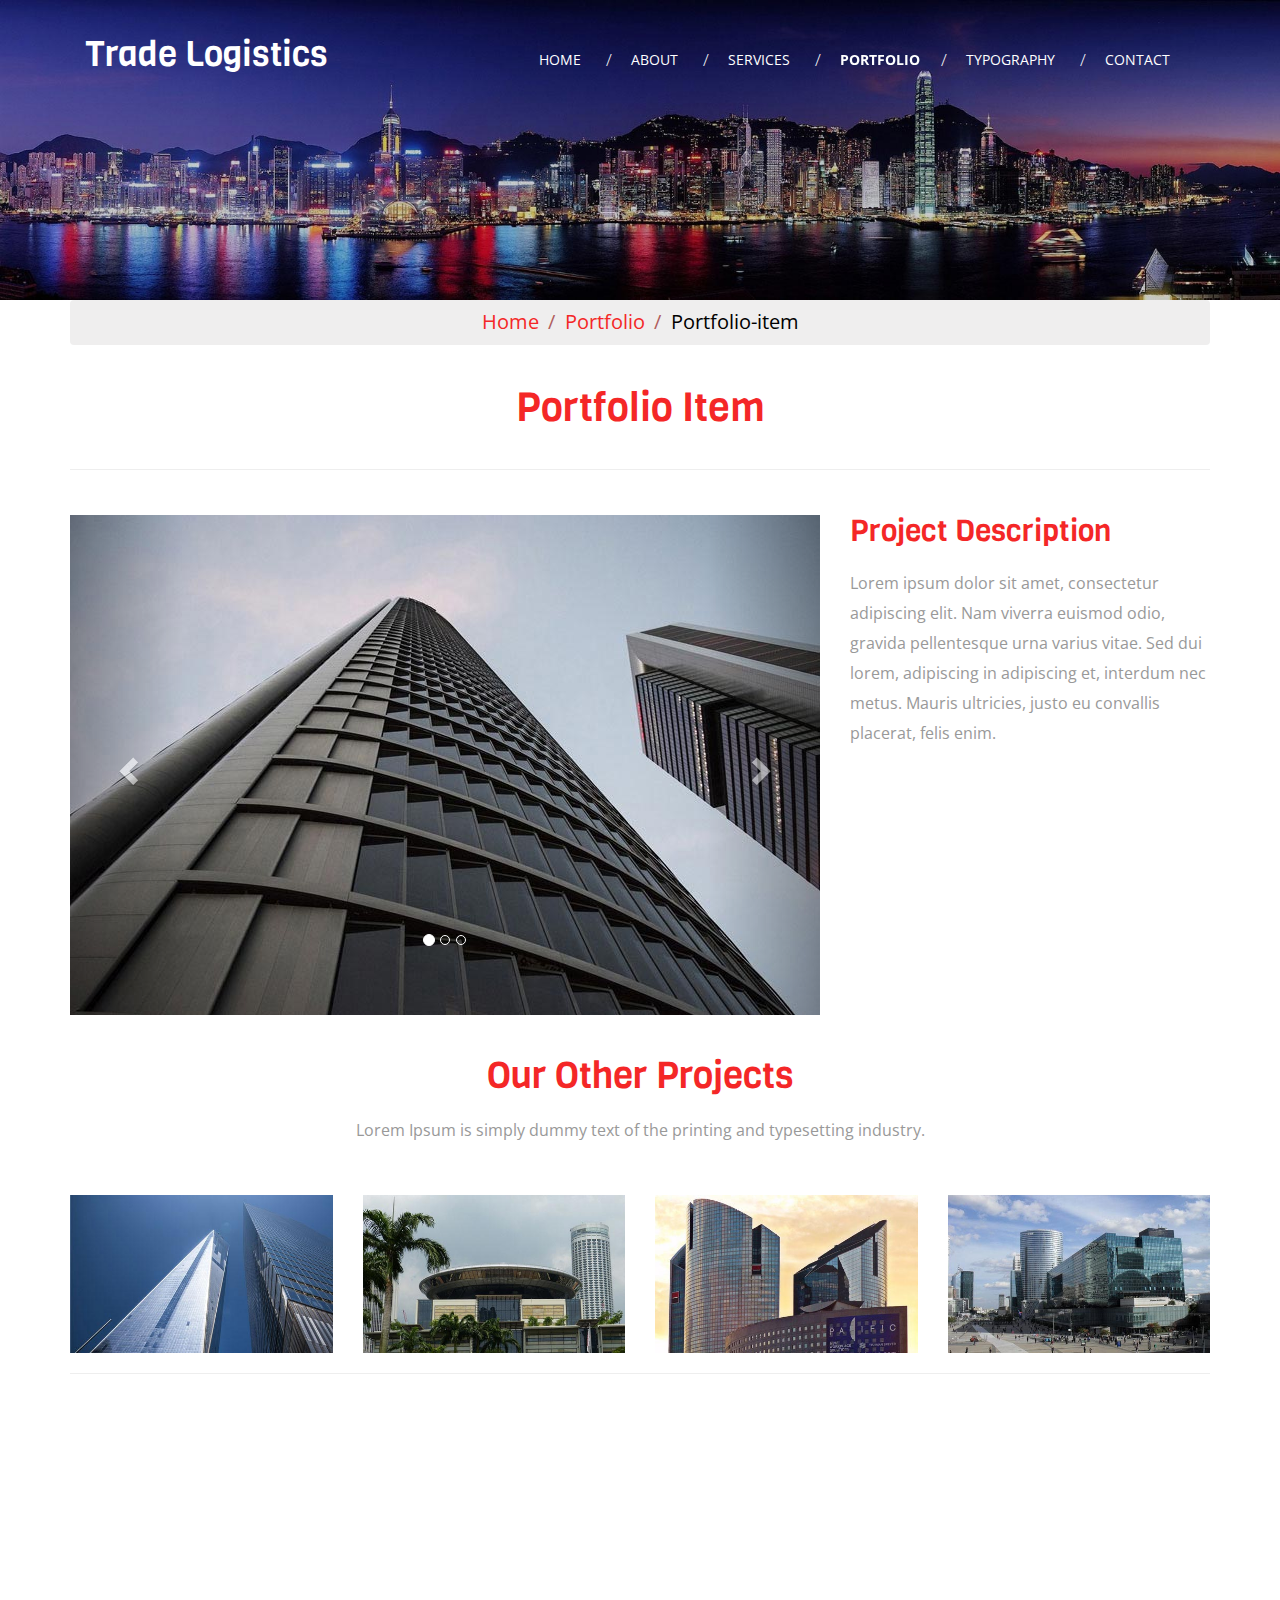
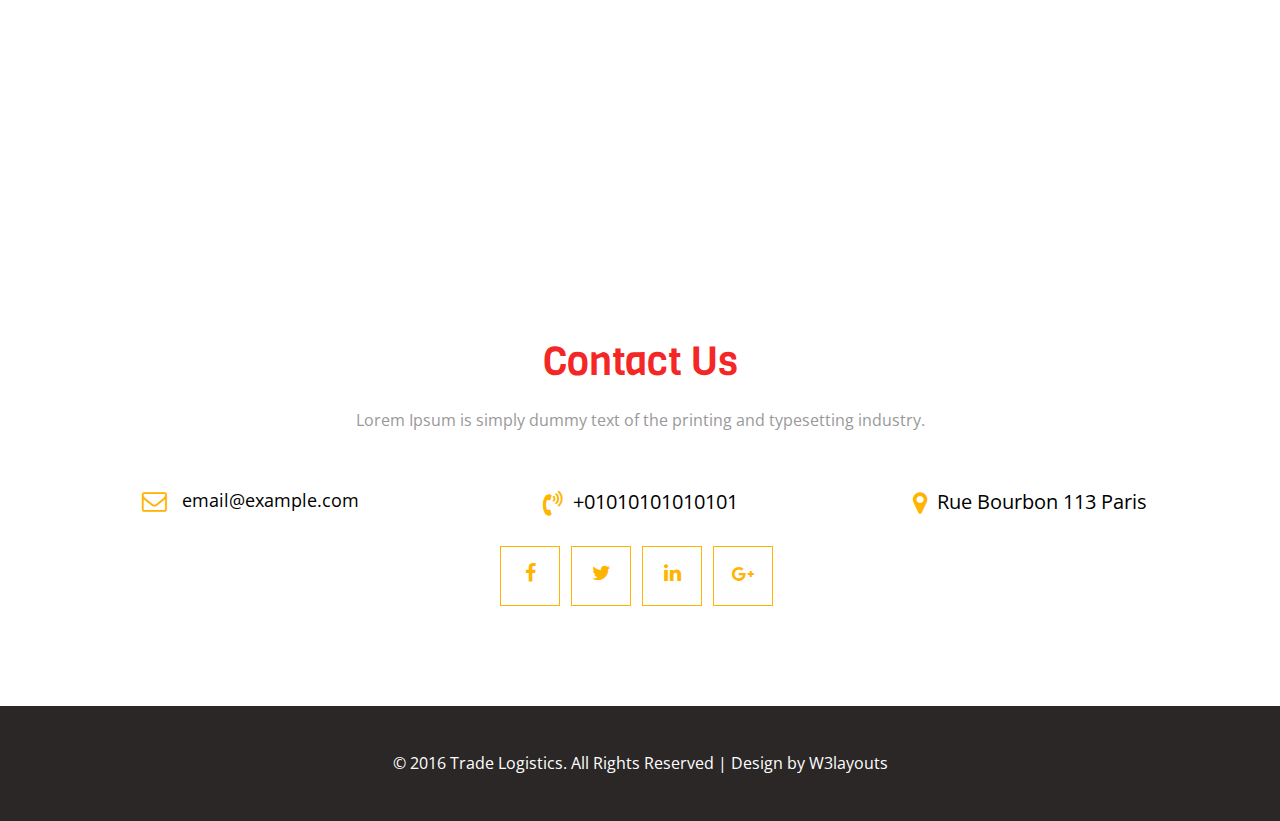
<file: portfolio-item.html>
<!--Author: W3layouts
Author URL: http://w3layouts.com
License: Creative Commons Attribution 3.0 Unported
License URL: http://creativecommons.org/licenses/by/3.0/
-->
<!DOCTYPE HTML>
<html>
<head>
<title>Trade Logistics A Corporate Category Flat Bootstrap Responsive  Website Template | Portfolio-item :: w3layouts</title>
<meta name="viewport" content="width=device-width, initial-scale=1">
<meta http-equiv="Content-Type" content="text/html; charset=utf-8" />
<meta name="keywords" content="Trade Logistics Responsive web template, Bootstrap Web Templates, Flat Web Templates, Android Compatible web template, 
Smartphone Compatible web template, free webdesigns for Nokia, Samsung, LG, SonyEricsson, Motorola web design" />
<!-- font files -->
<link href="https://cdnjs.cloudflare.com/ajax/libs/font-awesome/4.6.2/css/font-awesome.min.css" media="all" rel="stylesheet" type="text/css">
<link href='//fonts.googleapis.com/css?family=Viga' rel='stylesheet' type='text/css'>
<link href='//fonts.googleapis.com/css?family=Open+Sans:400,300,600,700,800' rel='stylesheet' type='text/css'>
<!-- /font files -->
<!-- css files -->
<link href="css/bootstrap.min.css" rel="stylesheet" type="text/css" media="all" />
<link href="css/font-awesome.min.css" rel="stylesheet" type="text/css" media="all" />
<link href="css/typo.css" rel="stylesheet" type="text/css" media="all" />
<link href="css/info.css" rel="stylesheet" type="text/css" media="all" />
<link href="css/style.css" rel="stylesheet" type="text/css" media="all" />
<!-- /css files -->
</head>
<body>
<!-- navigation -->
<div class="navbar-wrapper">
    <div class="container">
		<nav class="navbar navbar-inverse navbar-static-top cl-effect-5">
			<div class="container">
				<div class="navbar-header">
					<button type="button" class="navbar-toggle collapsed" data-toggle="collapse" data-target="#navbar" aria-expanded="false" aria-controls="navbar">
						<span class="sr-only">Toggle navigation</span>
						<span class="icon-bar"></span>
						<span class="icon-bar"></span>
						<span class="icon-bar"></span>
					</button>
					<a class="navbar-brand" href="index.html"><h1>Trade Logistics</h1></a>
				</div>
				<div id="navbar" class="navbar-collapse collapse">
					<ul class="nav navbar-nav navbar-right">
						<li><a href="index.html"><span data-hover="Home">Home</span></a></li>
						<li><a href="about.html"><span data-hover="About">About</span></a><span class="line1">/<span></li>
						<li><a href="service.html"><span data-hover="Services">Services</span></a><span class="line1">/<span></li>
						<li class="active"><a href="portfolio.html"><span data-hover="Portfolio">Portfolio</span></a><span class="line1">/<span></li>
						<li><a href="typo.html"><span data-hover="Typography">Typography</span></a><span class="line1">/<span></li>
						<li><a href="contact.html"><span data-hover="Contact">Contact</span></a><span class="line1">/<span></li>
					</ul>
				</div>
			</div>
        </nav>
	</div>
</div>
<!-- /navigation -->
<!-- banner section -->
<section class="innerpage-banner">

</section>
<!-- /banner section -->
 <!-- Page Content -->
<section class="innerpage-header">
    <div class="container">
		<!-- Page Heading/Breadcrumbs -->
        <div class="row">
            <div class="col-lg-12">
                <ol class="breadcrumb text-center">
                    <li><a href="index.html">Home</a></li>
                    <li class="active"><a href="portfolio.html">Portfolio</a></li>
					<li class="active">Portfolio-item</li>
                </ol>
				<h2 class="page-header text-center">Portfolio Item</h2> 
            </div>
        </div>
        <!-- /.row -->
	</div>
</section>
<section class="portfolio-item-w3ls">
	<div class="container">
        <!-- Portfolio Item Row -->
        <div class="row">
			<div class="col-md-8">
                <div id="carousel-example-generic" class="carousel slide" data-ride="carousel">
                    <!-- Indicators -->
                    <ol class="carousel-indicators">
                        <li data-target="#carousel-example-generic" data-slide-to="0" class="active"></li>
                        <li data-target="#carousel-example-generic" data-slide-to="1"></li>
                        <li data-target="#carousel-example-generic" data-slide-to="2"></li>
                    </ol>

                    <!-- Wrapper for slides -->
                    <div class="carousel-inner">
                        <div class="item active">
                            <img class="img-responsive" src="images/port-item-img1.jpg" alt="">
                        </div>
                        <div class="item">
                            <img class="img-responsive" src="images/port-item-img2.jpg" alt="">
                        </div>
                        <div class="item">
                            <img class="img-responsive" src="images/port-item-img3.jpg" alt="">
                        </div>
                    </div>

                    <!-- Controls -->
                    <a class="left carousel-control" href="#carousel-example-generic" data-slide="prev">
                        <span class="glyphicon glyphicon-chevron-left"></span>
                    </a>
                    <a class="right carousel-control" href="#carousel-example-generic" data-slide="next">
                        <span class="glyphicon glyphicon-chevron-right"></span>
                    </a>
                </div>
            </div>

            <div class="col-md-4">
                <h3>Project Description</h3>
                <p>Lorem ipsum dolor sit amet, consectetur adipiscing elit. Nam viverra euismod odio, gravida pellentesque urna varius vitae. Sed dui lorem, adipiscing in adipiscing et, interdum nec metus. Mauris ultricies, justo eu convallis placerat, felis enim.</p>
            </div>
        </div>
        <!-- /.row -->
	</div>
</section>
<section class="portfolio-item-agile">
	<h3 class="text-center">Our Other Projects</h3>
	<p class="text-center">Lorem Ipsum is simply dummy text of the printing and typesetting industry.</p>
	<div class="container">	
        <!-- Related Projects Row -->
        <div class="row">
            <div class="col-sm-3 col-xs-6 port-w3ls">
                <a href="blogpost.html">
					<div class="hover01 column">
						<div>
							<figure>
								<img class="img-responsive img-hover img-related" src="images/port-item-img4.jpg" alt="">
							</figure>
						</div>
					</div>		
                </a>
            </div>

            <div class="col-sm-3 col-xs-6 port-w3ls">
                <a href="blogpost.html">
					<div class="hover01 column">
						<div>
							<figure>
								<img class="img-responsive img-hover img-related" src="images/port-item-img5.jpg" alt="">
							</figure>
						</div>
					</div>		
				</a>
            </div>

            <div class="col-sm-3 col-xs-6 port-w3ls">
                <a href="blogpost.html">
					<div class="hover01 column">
						<div>
							<figure>
								<img class="img-responsive img-hover img-related" src="images/port-item-img6.jpg" alt="">
							</figure>
						</div>
					</div>		
				</a>
            </div>

            <div class="col-sm-3 col-xs-6 port-w3ls">
                <a href="blogpost.html">
					<div class="hover01 column">
						<div>
							<figure>
								<img class="img-responsive img-hover img-related" src="images/port-item-img7.jpg" alt="">
							</figure>
						</div>
					</div>		
				</a>
            </div>

        </div>
        <!-- /.row -->

        <hr>
	</div>
</section>	
<!-- map section -->
<section class="map">
<iframe class="googlemaps" src="https://www.google.com/maps/embed?pb=!1m14!1m12!1m3!1d380510.6741687111!2d-88.01234121699822!3d41.83390417061058!2m3!1f0!2f0!3f0!3m2!1i1024!2i768!4f13.1!5e0!3m2!1sen!2sin!4v1455598377120" style="border:0" allowfullscreen></iframe>
</section>
<!-- /map section -->	
<!-- contact section -->
<section class="contact-us">
	<h3 class="text-center">Contact Us</h3>
	<p class="text-center">Lorem Ipsum is simply dummy text of the printing and typesetting industry.</p>
	<div class="container">
		<div class="row">
			<div class="col-lg-4 col-md-4 col-sm-4 contact-us-w3ls">
				<div class="contact-info">
					<a href="mailto:email@example.com">
						<span class="fa fa-envelope-o" aria-hidden="true"></span>
						email@example.com
					</a>		
				</div>
			</div>
			<div class="col-lg-4 col-md-4 col-sm-4 contact-us-w3ls">
				<div class="contact-info">
					<p class="contact-us-p1"><span class="fa fa-volume-control-phone" aria-hidden="true"></span>+01010101010101</p>
				</div>
			</div>
			<div class="col-lg-4 col-md-4 col-sm-4 contact-us-w3ls">
				<div class="contact-info">
					<p class="contact-us-p1"><span class="fa fa-map-marker" aria-hidden="true"></span>Rue Bourbon 113 Paris</p>	
				</div>
			</div>
		</div>
		<div class="row">
			<div class="col-lg-12">
				<ul class="social-icons">
					<li><a href="#"><i class="fa fa-facebook"></i></a></li>
					<li><a href="#"><i class="fa fa-twitter"></i></a></li>
					<li><a href="#"><i class="fa fa-linkedin"></i></a></li>
					<li><a href="#"><i class="fa fa-google-plus"></i></a></li>
				</ul>
			</div>
		</div>
	</div>
</section>
<!-- /contact section -->
<!-- footer -->
<div class="footer">
	<p>© 2016 Trade Logistics. All Rights Reserved | Design by <a href="https://w3layouts.com/" target="_blank">W3layouts</a></p>
</div>
<!-- footer -->
<!-- js files -->
<script src="js/jquery.min.js"></script>
<script src="js/bootstrap.min.js"></script>
<script src="js/SmoothScroll.min.js"></script>
<!-- js for team section -->
<script src="js/index.js"></script>
<!-- /js for team section -->
<!-- js for banner -->
<script type="text/javascript" src="js/zslider-1.0.1.js"></script>
<script type="text/javascript">
		var slider = $('.slider').zslider({
			imagePanels: $('.slider-panel'),
			ctrlItems: $('.slider-item'),
			ctrlItemHoverCls: 'slider-item-selected',
			//panelHoverShowFlipBtn: false,
			flipBtn: {
				container: $('.slider-page'),
				preBtn: $('.slider-pre'), 
				nextBtn: $('.slider-next')
			},
			callbacks: {
				animate: function(imagePanels, ctrlItems, fromIndex, toIndex) {
					return true;
				}
			}
		});
</script>
<!-- /js for banner -->
<!-- /js files -->
</body>
</html>
</file>
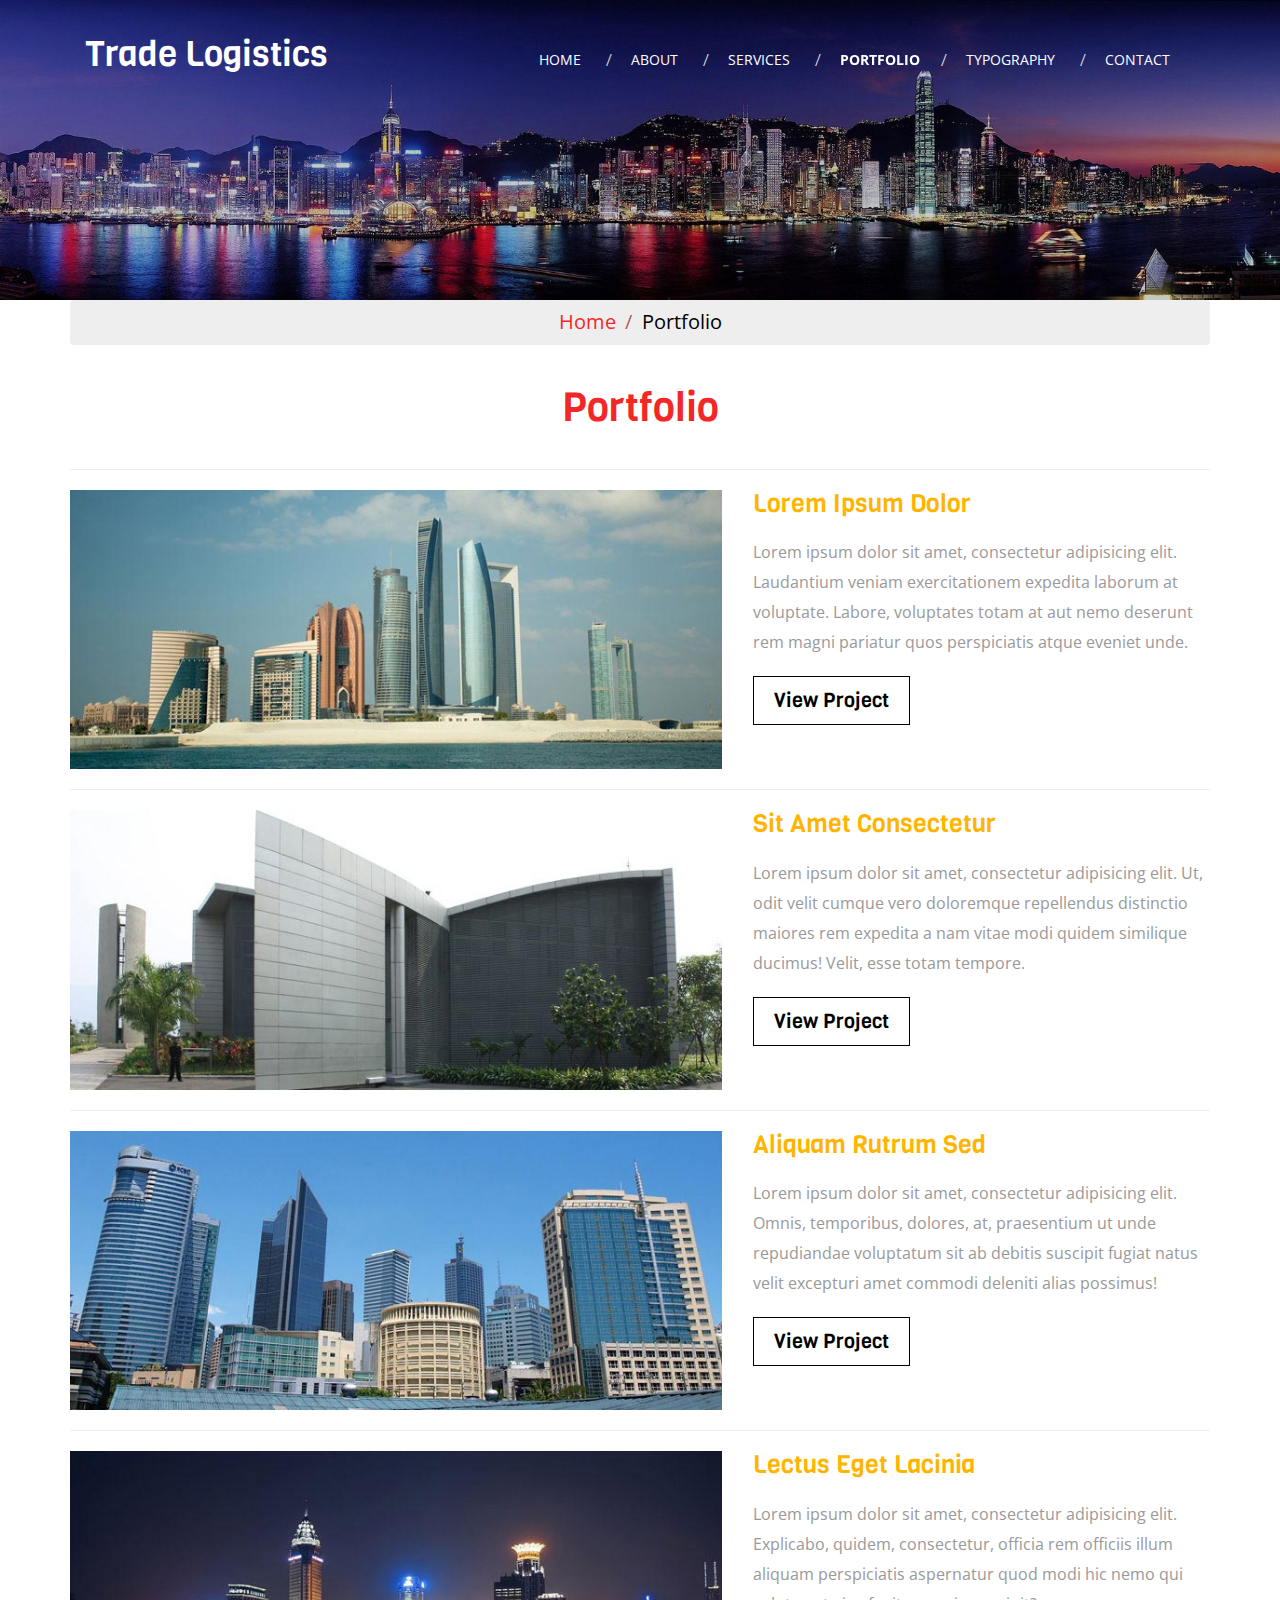
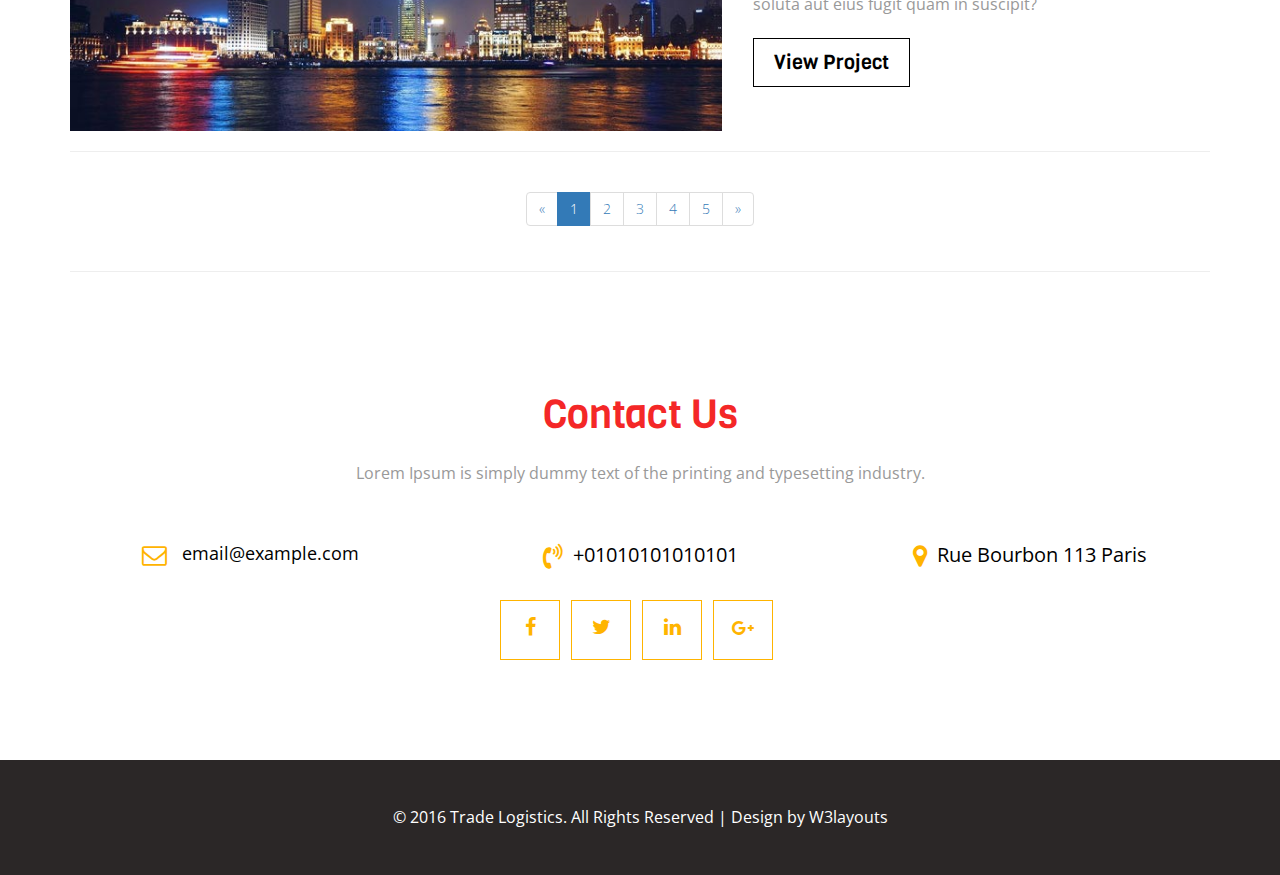
<file: portfolio.html>
<!--Author: W3layouts
Author URL: http://w3layouts.com
License: Creative Commons Attribution 3.0 Unported
License URL: http://creativecommons.org/licenses/by/3.0/
-->
<!DOCTYPE HTML>
<html>
<head>
<title>Trade Logistics A Corporate Category Flat Bootstrap Responsive  Website Template | Portfolio :: w3layouts</title>
<meta name="viewport" content="width=device-width, initial-scale=1">
<meta http-equiv="Content-Type" content="text/html; charset=utf-8" />
<meta name="keywords" content="Trade Logistics Responsive web template, Bootstrap Web Templates, Flat Web Templates, Android Compatible web template, 
Smartphone Compatible web template, free webdesigns for Nokia, Samsung, LG, SonyEricsson, Motorola web design" />
<!-- font files -->
<link href="https://cdnjs.cloudflare.com/ajax/libs/font-awesome/4.6.2/css/font-awesome.min.css" media="all" rel="stylesheet" type="text/css">
<link href='//fonts.googleapis.com/css?family=Viga' rel='stylesheet' type='text/css'>
<link href='//fonts.googleapis.com/css?family=Open+Sans:400,300,600,700,800' rel='stylesheet' type='text/css'>
<!-- /font files -->
<!-- css files -->
<link href="css/bootstrap.min.css" rel="stylesheet" type="text/css" media="all" />
<link href="css/font-awesome.min.css" rel="stylesheet" type="text/css" media="all" />
<link href="css/typo.css" rel="stylesheet" type="text/css" media="all" />
<link href="css/info.css" rel="stylesheet" type="text/css" media="all" />
<link href="css/style.css" rel="stylesheet" type="text/css" media="all" />
<!-- /css files -->
</head>
<body>
<!-- navigation -->
<div class="navbar-wrapper">
    <div class="container">
		<nav class="navbar navbar-inverse navbar-static-top cl-effect-5">
			<div class="container">
				<div class="navbar-header">
					<button type="button" class="navbar-toggle collapsed" data-toggle="collapse" data-target="#navbar" aria-expanded="false" aria-controls="navbar">
						<span class="sr-only">Toggle navigation</span>
						<span class="icon-bar"></span>
						<span class="icon-bar"></span>
						<span class="icon-bar"></span>
					</button>
					<a class="navbar-brand" href="index.html"><h1>Trade Logistics</h1></a>
				</div>
				<div id="navbar" class="navbar-collapse collapse">
					<ul class="nav navbar-nav navbar-right">
						<li><a href="index.html"><span data-hover="Home">Home</span></a></li>
						<li><a href="about.html"><span data-hover="About">About</span></a><span class="line1">/<span></li>
						<li><a href="service.html"><span data-hover="Services">Services</span></a><span class="line1">/<span></li>
						<li class="active"><a href="portfolio.html"><span data-hover="Portfolio">Portfolio</span></a><span class="line1">/<span></li>
						<li><a href="typo.html"><span data-hover="Typography">Typography</span></a><span class="line1">/<span></li>
						<li><a href="contact.html"><span data-hover="Contact">Contact</span></a><span class="line1">/<span></li>
					</ul>
				</div>
			</div>
        </nav>
	</div>
</div>
<!-- /navigation -->
<!-- banner section -->
<section class="innerpage-banner">

</section>
<!-- /banner section -->
<section class="innerpage-header">
    <div class="container">
		<!-- Page Heading/Breadcrumbs -->
        <div class="row">
            <div class="col-lg-12">
                <ol class="breadcrumb text-center">
                    <li><a href="index.html">Home</a></li>
                    <li class="active">Portfolio</li>
                </ol>
				<h2 class="page-header text-center">Portfolio</h2> 
            </div>
        </div>
        <!-- /.row -->
	</div>
</section>
 <!-- Page Content -->
<section class="portfolio-w3ls"> 
	<div class="container">
        <!-- Project One -->
        <div class="row">
            <div class="col-md-7">
                <a href="portfolio-item.html">
					<div class="hover01 column">
						<div>
							<figure>
								<img class="img-responsive img-hover" src="images/port-img1.jpg" alt="w3layouts" title="w3layouts">
							</figure>
						</div>
					</div>		
				</a>
            </div>
            <div class="col-md-5">
                <h3>Lorem Ipsum Dolor</h3>
                <p>Lorem ipsum dolor sit amet, consectetur adipisicing elit. Laudantium veniam exercitationem expedita laborum at voluptate. Labore, voluptates totam at aut nemo deserunt rem magni pariatur quos perspiciatis atque eveniet unde.</p>
                <a class="port-w3ls" href="portfolio-item.html">View Project</i></a>
            </div>
        </div>
        <!-- /.row -->

        <hr>

        <!-- Project Two -->
        <div class="row">
            <div class="col-md-7">
                <a href="portfolio-item.html">
					<div class="hover01 column">
						<div>
							<figure>
								<img class="img-responsive img-hover" src="images/port-img2.jpg" alt="w3layouts" title="w3layouts">
							</figure>
						</div>
					</div>	
				</a>
            </div>
            <div class="col-md-5">
                <h3>Sit Amet Consectetur</h3>
                <p>Lorem ipsum dolor sit amet, consectetur adipisicing elit. Ut, odit velit cumque vero doloremque repellendus distinctio maiores rem expedita a nam vitae modi quidem similique ducimus! Velit, esse totam tempore.</p>
                <a class="port-w3ls" href="portfolio-item.html">View Project</i></a>
            </div>
        </div>
        <!-- /.row -->

        <hr>

        <!-- Project Three -->
        <div class="row">
            <div class="col-md-7">
                <a href="portfolio-item.html">
					<div class="hover01 column">
						<div>
							<figure>
								<img class="img-responsive img-hover" src="images/port-img3.jpg" alt="w3layouts" title="w3layouts">
							</figure>
						</div>
					</div>	
				</a>
            </div>
            <div class="col-md-5">
                <h3>Aliquam Rutrum Sed</h3>
                <p>Lorem ipsum dolor sit amet, consectetur adipisicing elit. Omnis, temporibus, dolores, at, praesentium ut unde repudiandae voluptatum sit ab debitis suscipit fugiat natus velit excepturi amet commodi deleniti alias possimus!</p>
                <a class="port-w3ls" href="portfolio-item.html">View Project</i></a>
            </div>
        </div>
        <!-- /.row -->

        <hr>

        <!-- Project Four -->
        <div class="row">

            <div class="col-md-7">
                <a href="portfolio-item.html">
					<div class="hover01 column">
						<div>
							<figure>
								<img class="img-responsive img-hover" src="images/port-img4.jpg" alt="w3layouts" title="w3layouts">
							</figure>
						</div>
					</div>		
				</a>
            </div>
            <div class="col-md-5">
                <h3>Lectus Eget Lacinia</h3>
                <p>Lorem ipsum dolor sit amet, consectetur adipisicing elit. Explicabo, quidem, consectetur, officia rem officiis illum aliquam perspiciatis aspernatur quod modi hic nemo qui soluta aut eius fugit quam in suscipit?</p>
                <a class="port-w3ls" href="portfolio-item.html">View Project</i></a>
            </div>
        </div>
        <!-- /.row -->

        <hr>
	</div>
</section>
	<div class="container">	
        <!-- Pagination -->
        <div class="row text-center">
            <div class="col-lg-12">
                <ul class="pagination">
                    <li>
                        <a href="#">&laquo;</a>
                    </li>
                    <li class="active">
                        <a href="#">1</a>
                    </li>
                    <li>
                        <a href="#">2</a>
                    </li>
                    <li>
                        <a href="#">3</a>
                    </li>
                    <li>
                        <a href="#">4</a>
                    </li>
                    <li>
                        <a href="#">5</a>
                    </li>
                    <li>
                        <a href="#">&raquo;</a>
                    </li>
                </ul>
            </div>
        </div>
        <!-- /.row -->

        <hr>
	</div>	
<!-- contact section -->
<section class="contact-us">
	<h3 class="text-center">Contact Us</h3>
	<p class="text-center">Lorem Ipsum is simply dummy text of the printing and typesetting industry.</p>
	<div class="container">
		<div class="row">
			<div class="col-lg-4 col-md-4 col-sm-4 contact-us-w3ls">
				<div class="contact-info">
					<a href="mailto:email@example.com">
						<span class="fa fa-envelope-o" aria-hidden="true"></span>
						email@example.com
					</a>		
				</div>
			</div>
			<div class="col-lg-4 col-md-4 col-sm-4 contact-us-w3ls">
				<div class="contact-info">
					<p class="contact-us-p1"><span class="fa fa-volume-control-phone" aria-hidden="true"></span>+01010101010101</p>
				</div>
			</div>
			<div class="col-lg-4 col-md-4 col-sm-4 contact-us-w3ls">
				<div class="contact-info">
					<p class="contact-us-p1"><span class="fa fa-map-marker" aria-hidden="true"></span>Rue Bourbon 113 Paris</p>	
				</div>
			</div>
		</div>
		<div class="row">
			<div class="col-lg-12">
				<ul class="social-icons">
					<li><a href="#"><i class="fa fa-facebook"></i></a></li>
					<li><a href="#"><i class="fa fa-twitter"></i></a></li>
					<li><a href="#"><i class="fa fa-linkedin"></i></a></li>
					<li><a href="#"><i class="fa fa-google-plus"></i></a></li>
				</ul>
			</div>
		</div>
	</div>
</section>
<!-- /contact section -->
<!-- footer -->
<div class="footer">
	<p>© 2016 Trade Logistics. All Rights Reserved | Design by <a href="https://w3layouts.com/" target="_blank">W3layouts</a></p>
</div>
<!-- footer -->
<!-- js files -->
<script src="js/jquery.min.js"></script>
<script src="js/bootstrap.min.js"></script>
<script src="js/SmoothScroll.min.js"></script>
<!-- js for team section -->
<script src="js/index.js"></script>
<!-- /js for team section -->
<!-- js for banner -->
<script type="text/javascript" src="js/zslider-1.0.1.js"></script>
<script type="text/javascript">
		var slider = $('.slider').zslider({
			imagePanels: $('.slider-panel'),
			ctrlItems: $('.slider-item'),
			ctrlItemHoverCls: 'slider-item-selected',
			//panelHoverShowFlipBtn: false,
			flipBtn: {
				container: $('.slider-page'),
				preBtn: $('.slider-pre'), 
				nextBtn: $('.slider-next')
			},
			callbacks: {
				animate: function(imagePanels, ctrlItems, fromIndex, toIndex) {
					return true;
				}
			}
		});
</script>
<!-- /js for banner -->
<!-- /js files -->
</body>
</html>
</file>
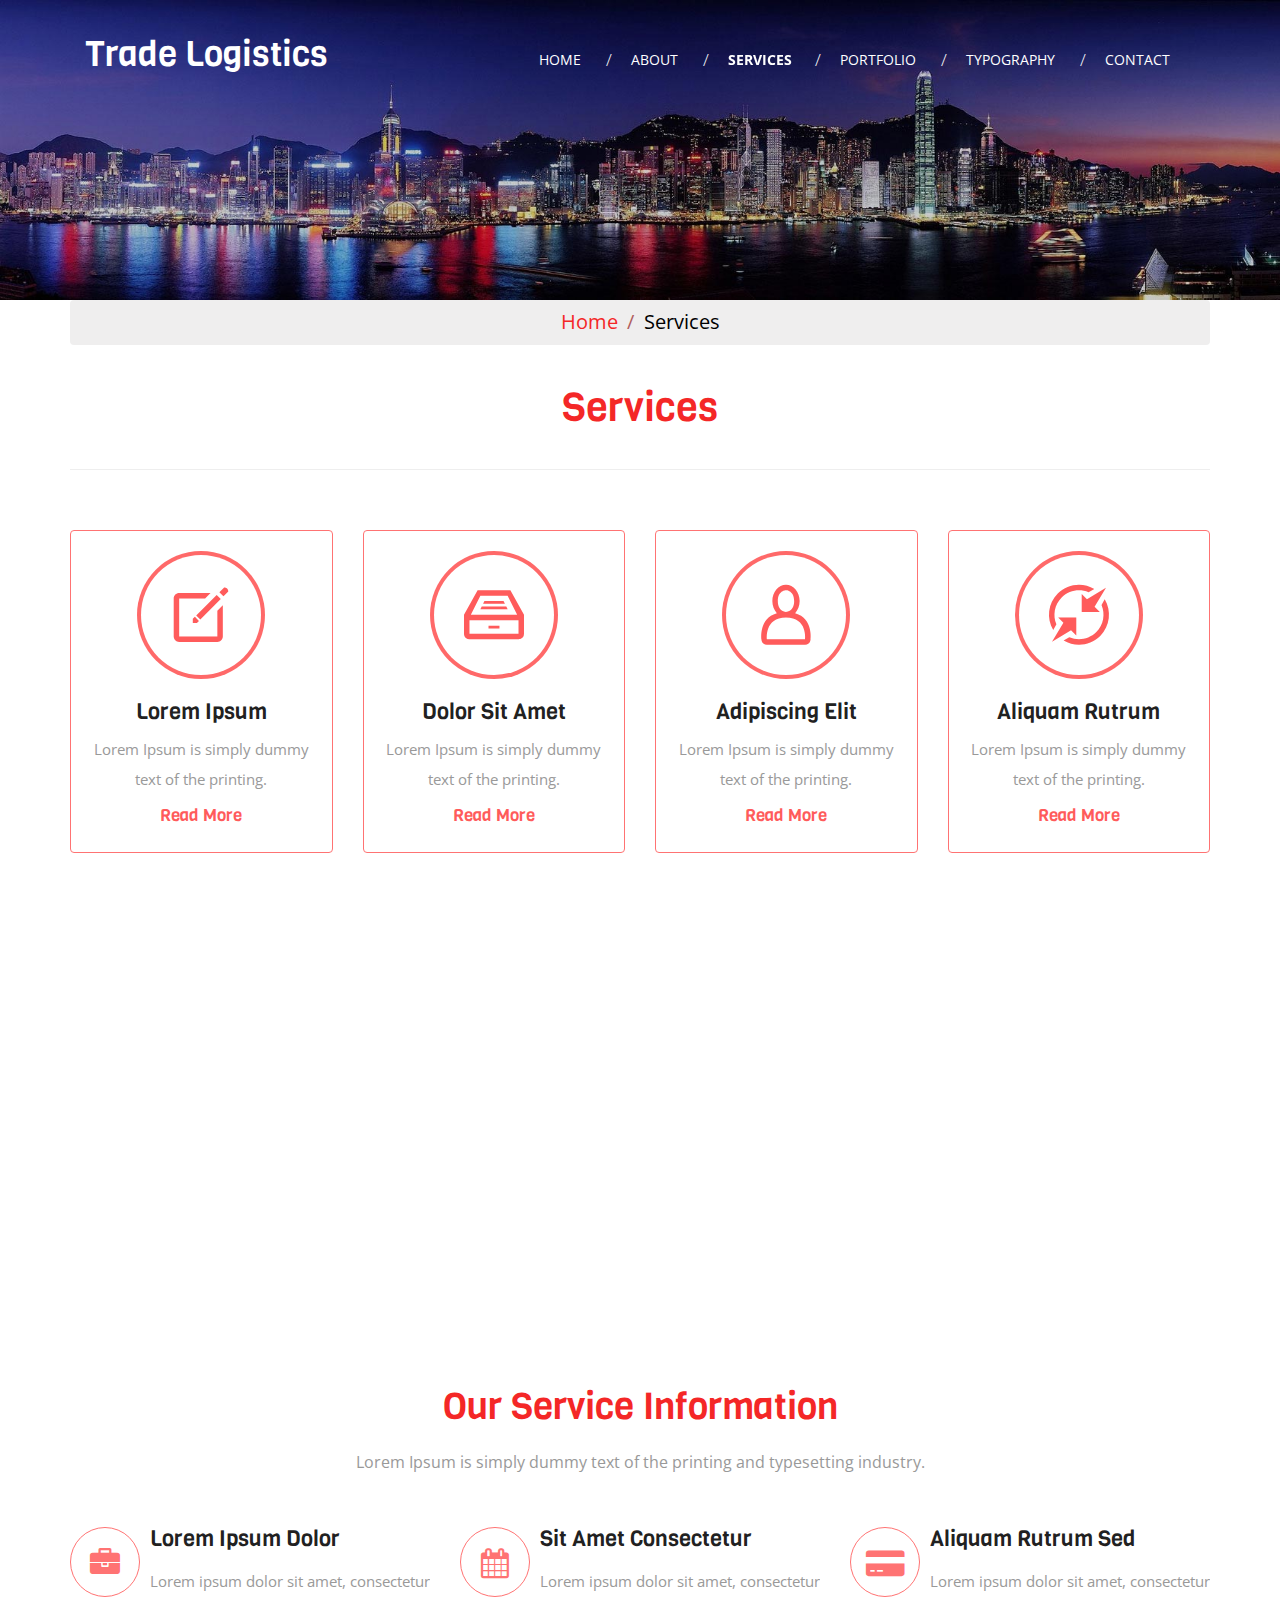
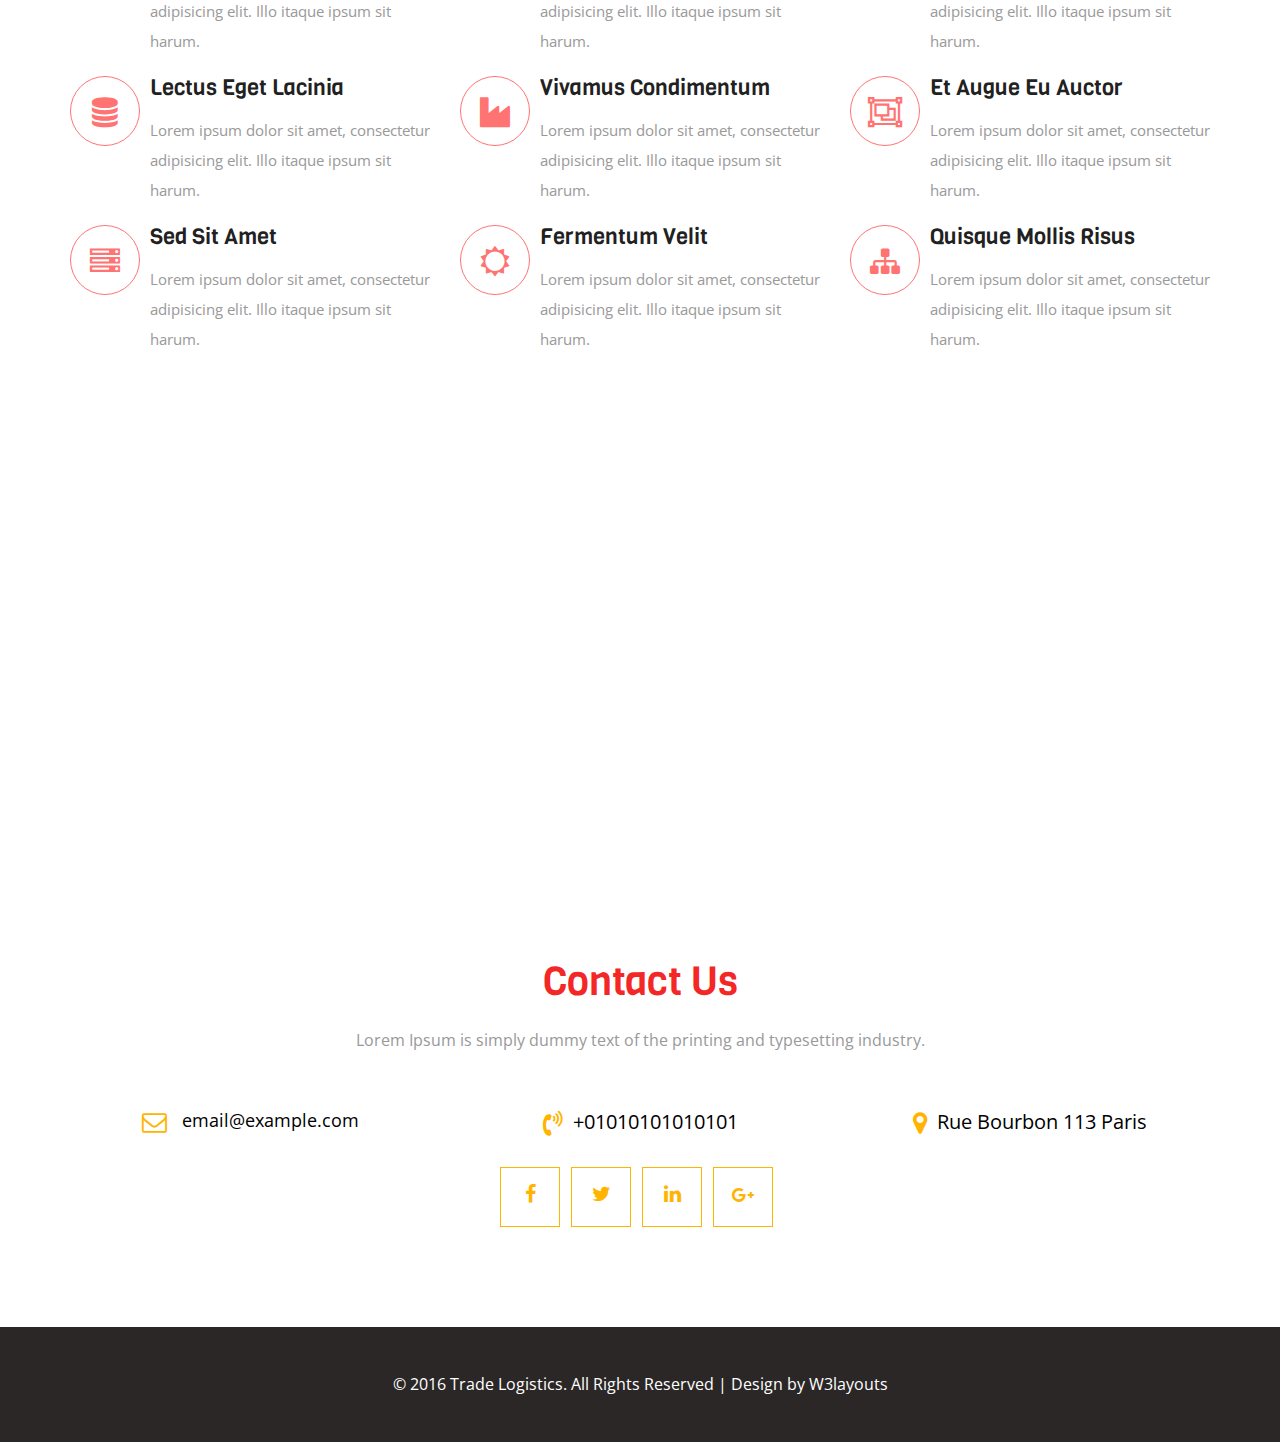
<file: service.html>
<!--Author: W3layouts
Author URL: http://w3layouts.com
License: Creative Commons Attribution 3.0 Unported
License URL: http://creativecommons.org/licenses/by/3.0/
-->
<!DOCTYPE HTML>
<html>
<head>
<title>Trade Logistics A Corporate Category Flat Bootstrap Responsive  Website Template | Services :: w3layouts</title>
<meta name="viewport" content="width=device-width, initial-scale=1">
<meta http-equiv="Content-Type" content="text/html; charset=utf-8" />
<meta name="keywords" content="Trade Logistics Responsive web template, Bootstrap Web Templates, Flat Web Templates, Android Compatible web template, 
Smartphone Compatible web template, free webdesigns for Nokia, Samsung, LG, SonyEricsson, Motorola web design" />
<!-- font files -->
<link href="https://cdnjs.cloudflare.com/ajax/libs/font-awesome/4.6.2/css/font-awesome.min.css" media="all" rel="stylesheet" type="text/css">
<link href='//fonts.googleapis.com/css?family=Viga' rel='stylesheet' type='text/css'>
<link href='//fonts.googleapis.com/css?family=Open+Sans:400,300,600,700,800' rel='stylesheet' type='text/css'>
<!-- /font files -->
<!-- css files -->
<link href="css/bootstrap.min.css" rel="stylesheet" type="text/css" media="all" />
<link href="css/font-awesome.min.css" rel="stylesheet" type="text/css" media="all" />
<link href="css/typo.css" rel="stylesheet" type="text/css" media="all" />
<link href="css/info.css" rel="stylesheet" type="text/css" media="all" />
<link href="css/style.css" rel="stylesheet" type="text/css" media="all" />
<!-- /css files -->
</head>
<body>
<!-- navigation -->
<div class="navbar-wrapper">
    <div class="container">
		<nav class="navbar navbar-inverse navbar-static-top cl-effect-5">
			<div class="container">
				<div class="navbar-header">
					<button type="button" class="navbar-toggle collapsed" data-toggle="collapse" data-target="#navbar" aria-expanded="false" aria-controls="navbar">
						<span class="sr-only">Toggle navigation</span>
						<span class="icon-bar"></span>
						<span class="icon-bar"></span>
						<span class="icon-bar"></span>
					</button>
					<a class="navbar-brand" href="index.html"><h1>Trade Logistics</h1></a>
				</div>
				<div id="navbar" class="navbar-collapse collapse">
					<ul class="nav navbar-nav navbar-right">
						<li><a href="index.html"><span data-hover="Home">Home</span></a></li>
						<li><a href="about.html"><span data-hover="About">About</span></a><span class="line1">/<span></li>
						<li class="active"><a href="service.html"><span data-hover="Services">Services</span></a><span class="line1">/<span></li>
						<li><a href="portfolio.html"><span data-hover="Portfolio">Portfolio</span></a><span class="line1">/<span></li>
						<li><a href="typo.html"><span data-hover="Typography">Typography</span></a><span class="line1">/<span></li>
						<li><a href="contact.html"><span data-hover="Contact">Contact</span></a><span class="line1">/<span></li>
					</ul>
				</div>
			</div>
        </nav>
	</div>
</div>
<!-- /navigation -->
<!-- banner section -->
<section class="innerpage-banner">

</section>    
<!-- /banner section -->
<section class="innerpage-header">
    <div class="container">
		<!-- Page Heading/Breadcrumbs -->
        <div class="row">
            <div class="col-lg-12">
                <ol class="breadcrumb text-center">
                    <li><a href="index.html">Home</a></li>
                    <li class="active">Services</li>
                </ol>
				<h2 class="page-header text-center">Services</h2> 
            </div>
        </div>
        <!-- /.row -->
	</div>
</section> 
 <!-- Page Content -->
<section class="service-w3ls">
    <div class="container">
		<!-- Service Panels -->
        <div class="row">
            <div class="col-md-3 col-sm-6">
				<div class="thumbnail">
					<div class="hi-icon-wrap hi-icon-effect-5 hi-icon-effect-5c">
						<a href="#0" class="hi-icon hi-icon-pencil">Mobile</a>
					</div>
					<h4>Lorem Ipsum</h4>
					<p class="service-p1">Lorem Ipsum is simply dummy text of the printing.</p>
					<a href="blogpost.html" class="service-a">Read More</a>
				</div>	
            </div>
            <div class="col-md-3 col-sm-6">
                <div class="thumbnail">
					<div class="hi-icon-wrap hi-icon-effect-5 hi-icon-effect-5c">
						<a href="#0" class="hi-icon hi-icon-archive">Mobile</a>
					</div>
					<h4>Dolor Sit Amet</h4>
					<p class="service-p1">Lorem Ipsum is simply dummy text of the printing.</p>
					<a href="blogpost.html" class="service-a">Read More</a>
				</div>
            </div>
            <div class="col-md-3 col-sm-6">
                <div class="thumbnail">
					<div class="hi-icon-wrap hi-icon-effect-5 hi-icon-effect-5c">
						<a href="#0" class="hi-icon hi-icon-user">Mobile</a>
					</div>
					<h4>Adipiscing Elit</h4>
					<p class="service-p1">Lorem Ipsum is simply dummy text of the printing.</p>
					<a href="blogpost.html" class="service-a">Read More</a>
				</div>
            </div>
            <div class="col-md-3 col-sm-6">
                <div class="thumbnail">
					<div class="hi-icon-wrap hi-icon-effect-5 hi-icon-effect-5c">
						<a href="#0" class="hi-icon hi-icon-contract">Mobile</a>
					</div>
					<h4>Aliquam Rutrum</h4>
					<p class="service-p1">Lorem Ipsum is simply dummy text of the printing.</p>
					<a href="blogpost.html" class="service-a">Read More</a>
				</div>
            </div>
        </div>
	</div>
</section>	
<!-- divider section -->
<section class="divider">
	<div class="container">
		<blockquote>
		" Lorem Ipsum is simply dummy text of the printing and typesetting industry. Lorem Ipsum has been the industry's standard dummy text ever since the 1500s, when an unknown printer took a galley of type and scrambled it to make a type specimen book. "
		</blockquote>
		<h3>- John Doe -</h3>
	</div>
</section>
<!-- /divider section -->
<section class="service-agile">
	<h3 class="text-center">Our Service Information</h3>
	<p class="text-center">Lorem Ipsum is simply dummy text of the printing and typesetting industry.</p>	
	<div class="container">
        <!-- Service List -->
        <div class="row">
            <div class="col-md-4 serv-info">
                <div class="media">
                    <div class="pull-left">
                        <i class="fa fa-briefcase" aria-hidden="true"></i> 
                    </div>
                    <div class="media-body">
                        <h4 class="media-heading">Lorem Ipsum Dolor</h4>
                        <p class="service-p2">Lorem ipsum dolor sit amet, consectetur adipisicing elit. Illo itaque ipsum sit harum.</p>
                    </div>
				</div>
			</div>		
			<div class="col-md-4 serv-info">		
                <div class="media">
                    <div class="pull-left">
                        <i class="fa fa-calendar" aria-hidden="true"></i> 
                    </div>
                    <div class="media-body">
                        <h4 class="media-heading">Sit Amet Consectetur</h4>
                        <p class="service-p2">Lorem ipsum dolor sit amet, consectetur adipisicing elit. Illo itaque ipsum sit harum.</p>
                    </div>
                </div>
			</div>
			<div class="col-md-4 serv-info">	
                <div class="media">
                    <div class="pull-left">
                        <i class="fa fa-credit-card-alt" aria-hidden="true"></i> 
                    </div>
                    <div class="media-body">
                        <h4 class="media-heading">Aliquam Rutrum Sed</h4>
                        <p class="service-p2">Lorem ipsum dolor sit amet, consectetur adipisicing elit. Illo itaque ipsum sit harum.</p>
                    </div>
                </div>
            </div>
            <div class="col-md-4 serv-info">
                <div class="media">
                    <div class="pull-left">
                        <i class="fa fa-database" aria-hidden="true"></i> 
                    </div>
                    <div class="media-body">
                        <h4 class="media-heading">Lectus Eget Lacinia</h4>
                        <p class="service-p2">Lorem ipsum dolor sit amet, consectetur adipisicing elit. Illo itaque ipsum sit harum.</p>
                    </div>
                </div>
			</div>
			<div class="col-md-4 serv-info">			
                <div class="media">
                    <div class="pull-left">
                        <i class="fa fa-industry" aria-hidden="true"></i> 
                    </div>
                    <div class="media-body">
                        <h4 class="media-heading">Vivamus Condimentum</h4>
                        <p class="service-p2">Lorem ipsum dolor sit amet, consectetur adipisicing elit. Illo itaque ipsum sit harum.</p>
                    </div>
                </div>
			</div>
			<div class="col-md-4 serv-info">			
                <div class="media">
                    <div class="pull-left">
                        <i class="fa fa-object-group" aria-hidden="true"></i> 
                    </div>
                    <div class="media-body">
                        <h4 class="media-heading">Et Augue Eu Auctor</h4>
                        <p class="service-p2">Lorem ipsum dolor sit amet, consectetur adipisicing elit. Illo itaque ipsum sit harum.</p>
                    </div>
                </div>
            </div>
            <div class="col-md-4 serv-info">
                <div class="media">
                    <div class="pull-left">
                        <i class="fa fa-server" aria-hidden="true"></i> 
                    </div>
                    <div class="media-body">
                        <h4 class="media-heading">Sed Sit Amet</h4>
                        <p class="service-p2">Lorem ipsum dolor sit amet, consectetur adipisicing elit. Illo itaque ipsum sit harum.</p>
                    </div>
                </div>
			</div>
			<div class="col-md-4 serv-info">			
                <div class="media">
                    <div class="pull-left">
                        <i class="fa fa-sun-o" aria-hidden="true"></i> 
                    </div>
                    <div class="media-body">
                        <h4 class="media-heading">Fermentum Velit</h4>
                        <p class="service-p2">Lorem ipsum dolor sit amet, consectetur adipisicing elit. Illo itaque ipsum sit harum.</p>
                    </div>
                </div>
			</div>
			<div class="col-md-4 serv-info">			
                <div class="media">
                    <div class="pull-left">
                        <i class="fa fa-sitemap" aria-hidden="true"></i> 
                    </div>
                    <div class="media-body">
                        <h4 class="media-heading">Quisque Mollis Risus</h4>
                        <p class="service-p2">Lorem ipsum dolor sit amet, consectetur adipisicing elit. Illo itaque ipsum sit harum.</p>
                    </div>
                </div>
            </div>
        </div>
        <!-- /.row -->
	</div>	
</section>
<!-- map section -->
<section class="map">
<iframe class="googlemaps" src="https://www.google.com/maps/embed?pb=!1m14!1m12!1m3!1d380510.6741687111!2d-88.01234121699822!3d41.83390417061058!2m3!1f0!2f0!3f0!3m2!1i1024!2i768!4f13.1!5e0!3m2!1sen!2sin!4v1455598377120" style="border:0" allowfullscreen></iframe>
</section>
<!-- /map section -->	
<!-- contact section -->
<section class="contact-us">
	<h3 class="text-center">Contact Us</h3>
	<p class="text-center">Lorem Ipsum is simply dummy text of the printing and typesetting industry.</p>
	<div class="container">
		<div class="row">
			<div class="col-lg-4 col-md-4 col-sm-4 contact-us-w3ls">
				<div class="contact-info">
					<a href="mailto:email@example.com">
						<span class="fa fa-envelope-o" aria-hidden="true"></span>
						email@example.com
					</a>		
				</div>
			</div>
			<div class="col-lg-4 col-md-4 col-sm-4 contact-us-w3ls">
				<div class="contact-info">
					<p class="contact-us-p1"><span class="fa fa-volume-control-phone" aria-hidden="true"></span>+01010101010101</p>
				</div>
			</div>
			<div class="col-lg-4 col-md-4 col-sm-4 contact-us-w3ls">
				<div class="contact-info">
					<p class="contact-us-p1"><span class="fa fa-map-marker" aria-hidden="true"></span>Rue Bourbon 113 Paris</p>	
				</div>
			</div>
		</div>
		<div class="row">
			<div class="col-lg-12">
				<ul class="social-icons">
					<li><a href="#"><i class="fa fa-facebook"></i></a></li>
					<li><a href="#"><i class="fa fa-twitter"></i></a></li>
					<li><a href="#"><i class="fa fa-linkedin"></i></a></li>
					<li><a href="#"><i class="fa fa-google-plus"></i></a></li>
				</ul>
			</div>
		</div>
	</div>
</section>
<!-- /contact section -->
<!-- footer -->
<div class="footer">
	<p>© 2016 Trade Logistics. All Rights Reserved | Design by <a href="https://w3layouts.com/" target="_blank">W3layouts</a></p>
</div>
<!-- footer -->
<!-- js files -->
<script src="js/jquery.min.js"></script>
<script src="js/bootstrap.min.js"></script>
<script src="js/SmoothScroll.min.js"></script>
<!-- js for team section -->
<script src="js/index.js"></script>
<!-- /js for team section -->
<!-- js for banner -->
<script type="text/javascript" src="js/zslider-1.0.1.js"></script>
<script type="text/javascript">
		var slider = $('.slider').zslider({
			imagePanels: $('.slider-panel'),
			ctrlItems: $('.slider-item'),
			ctrlItemHoverCls: 'slider-item-selected',
			//panelHoverShowFlipBtn: false,
			flipBtn: {
				container: $('.slider-page'),
				preBtn: $('.slider-pre'), 
				nextBtn: $('.slider-next')
			},
			callbacks: {
				animate: function(imagePanels, ctrlItems, fromIndex, toIndex) {
					return true;
				}
			}
		});
</script>
<!-- /js for banner -->
<!-- /js files -->
</body>
</html>
</file>
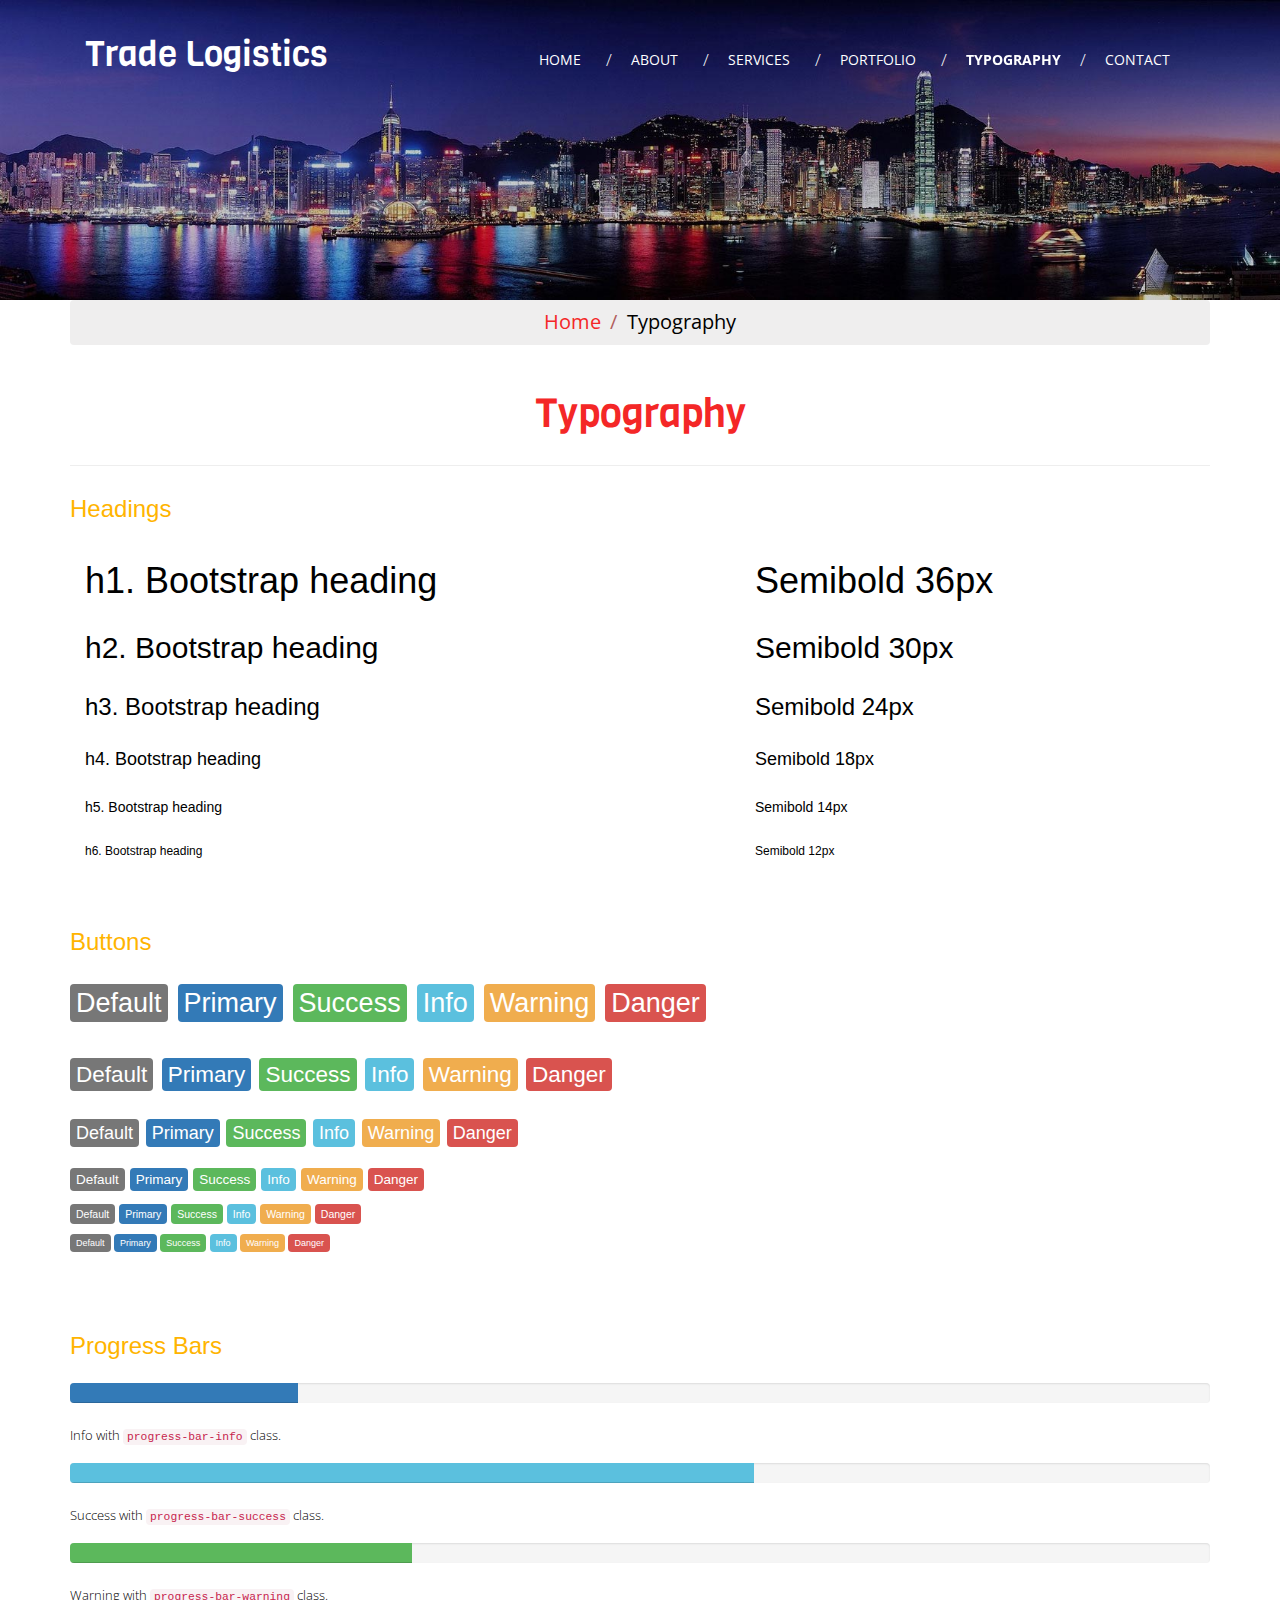
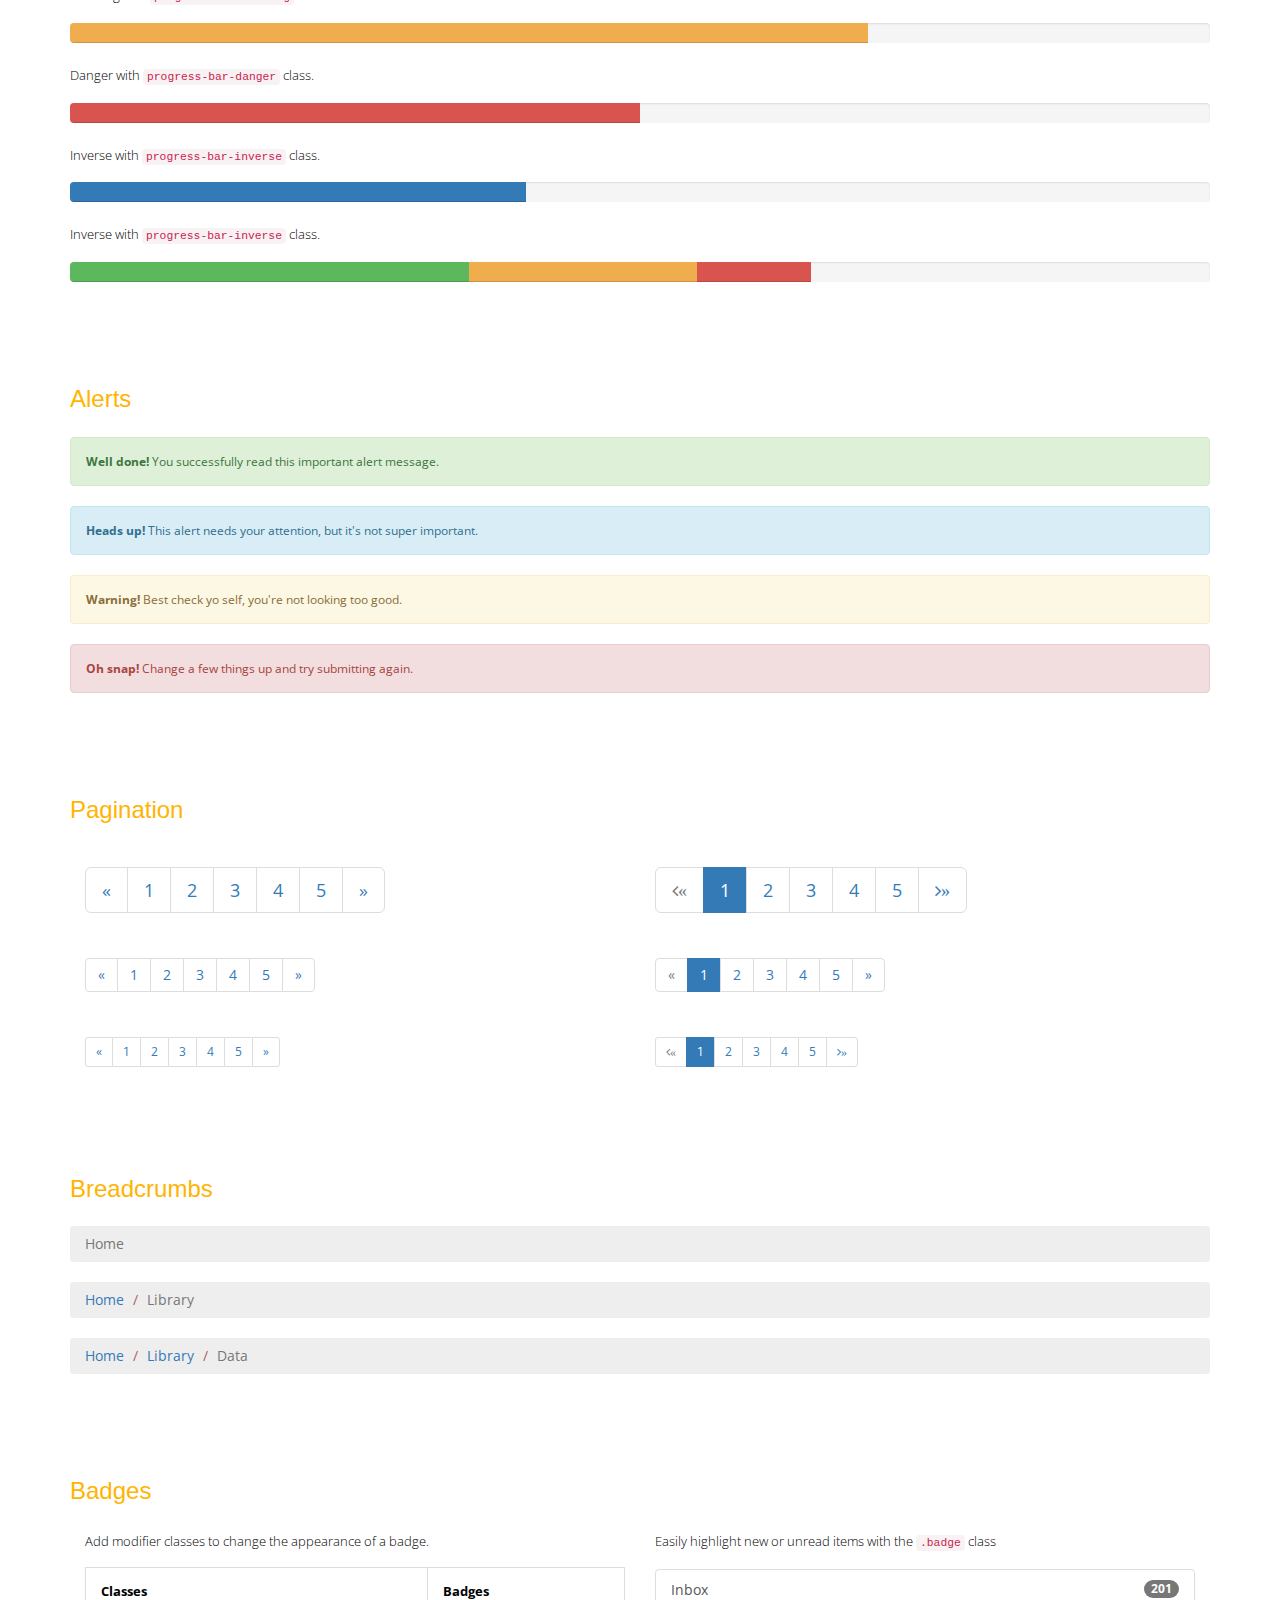
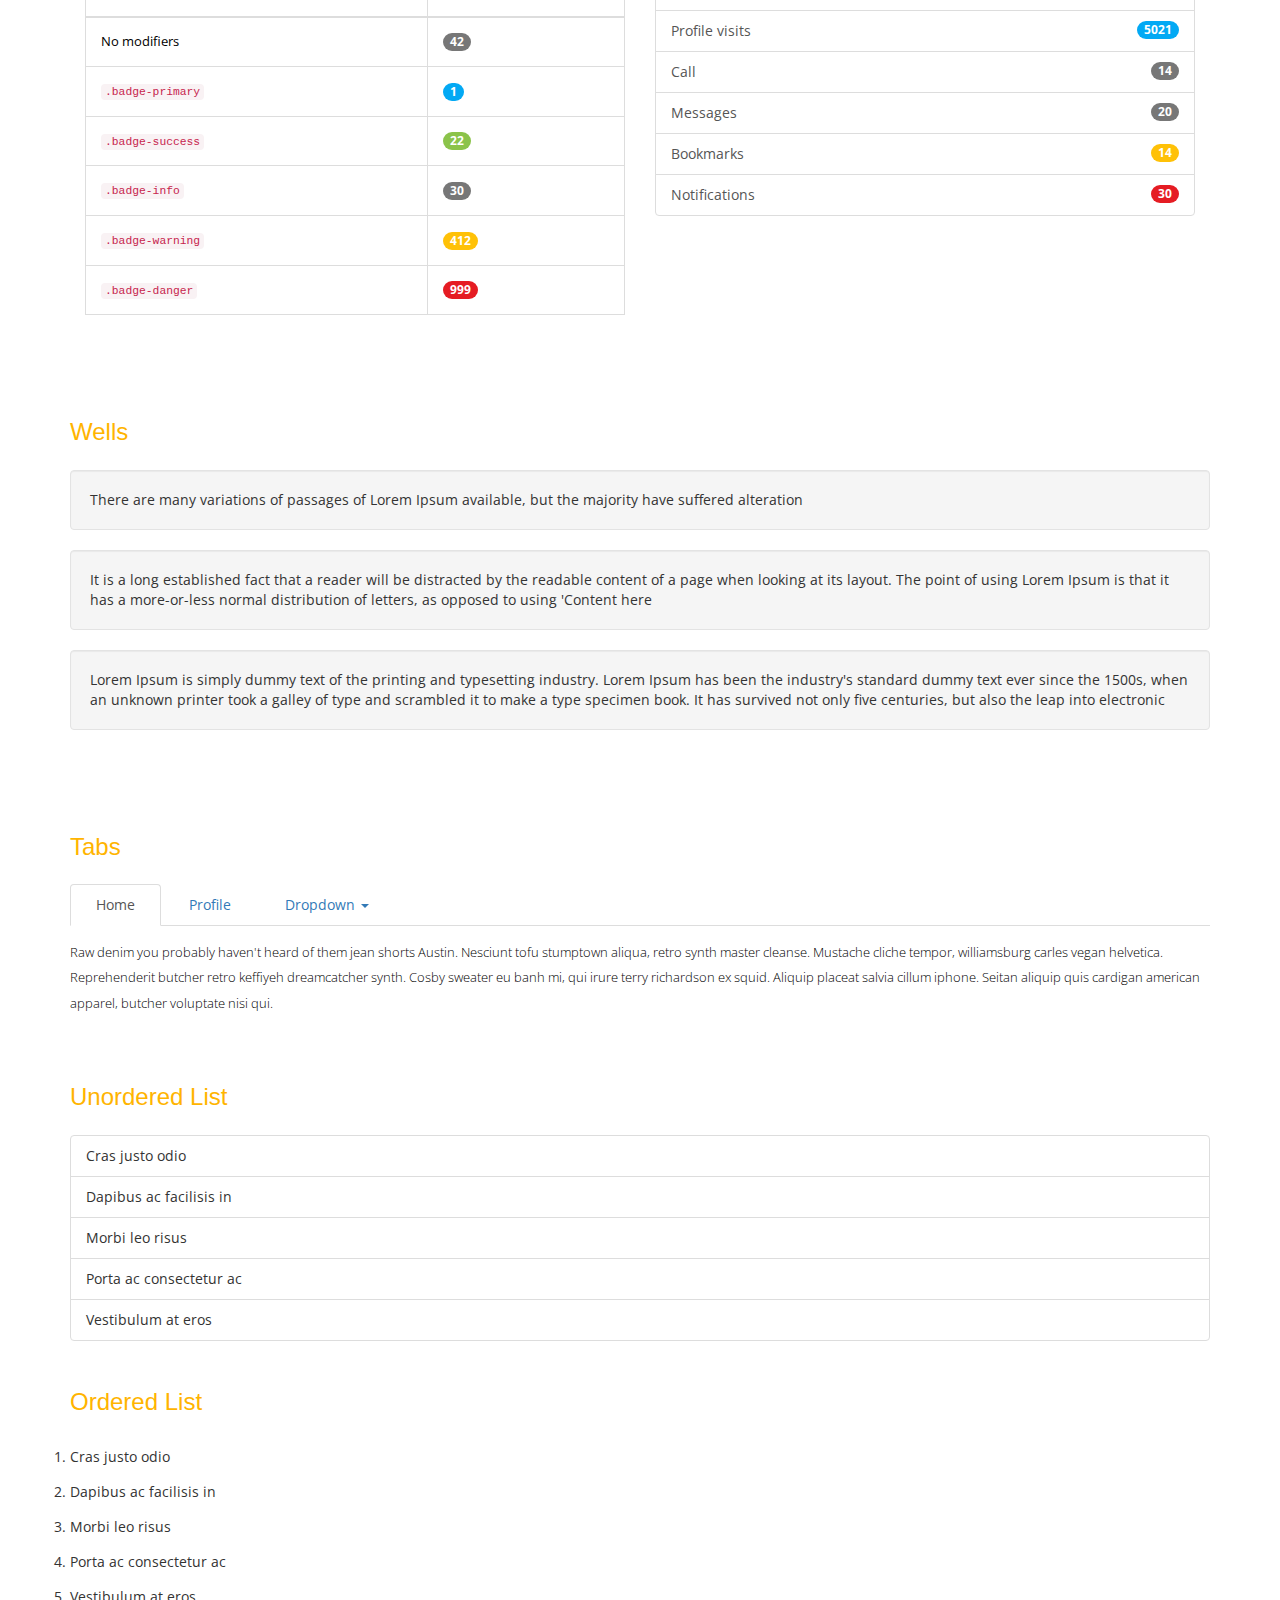
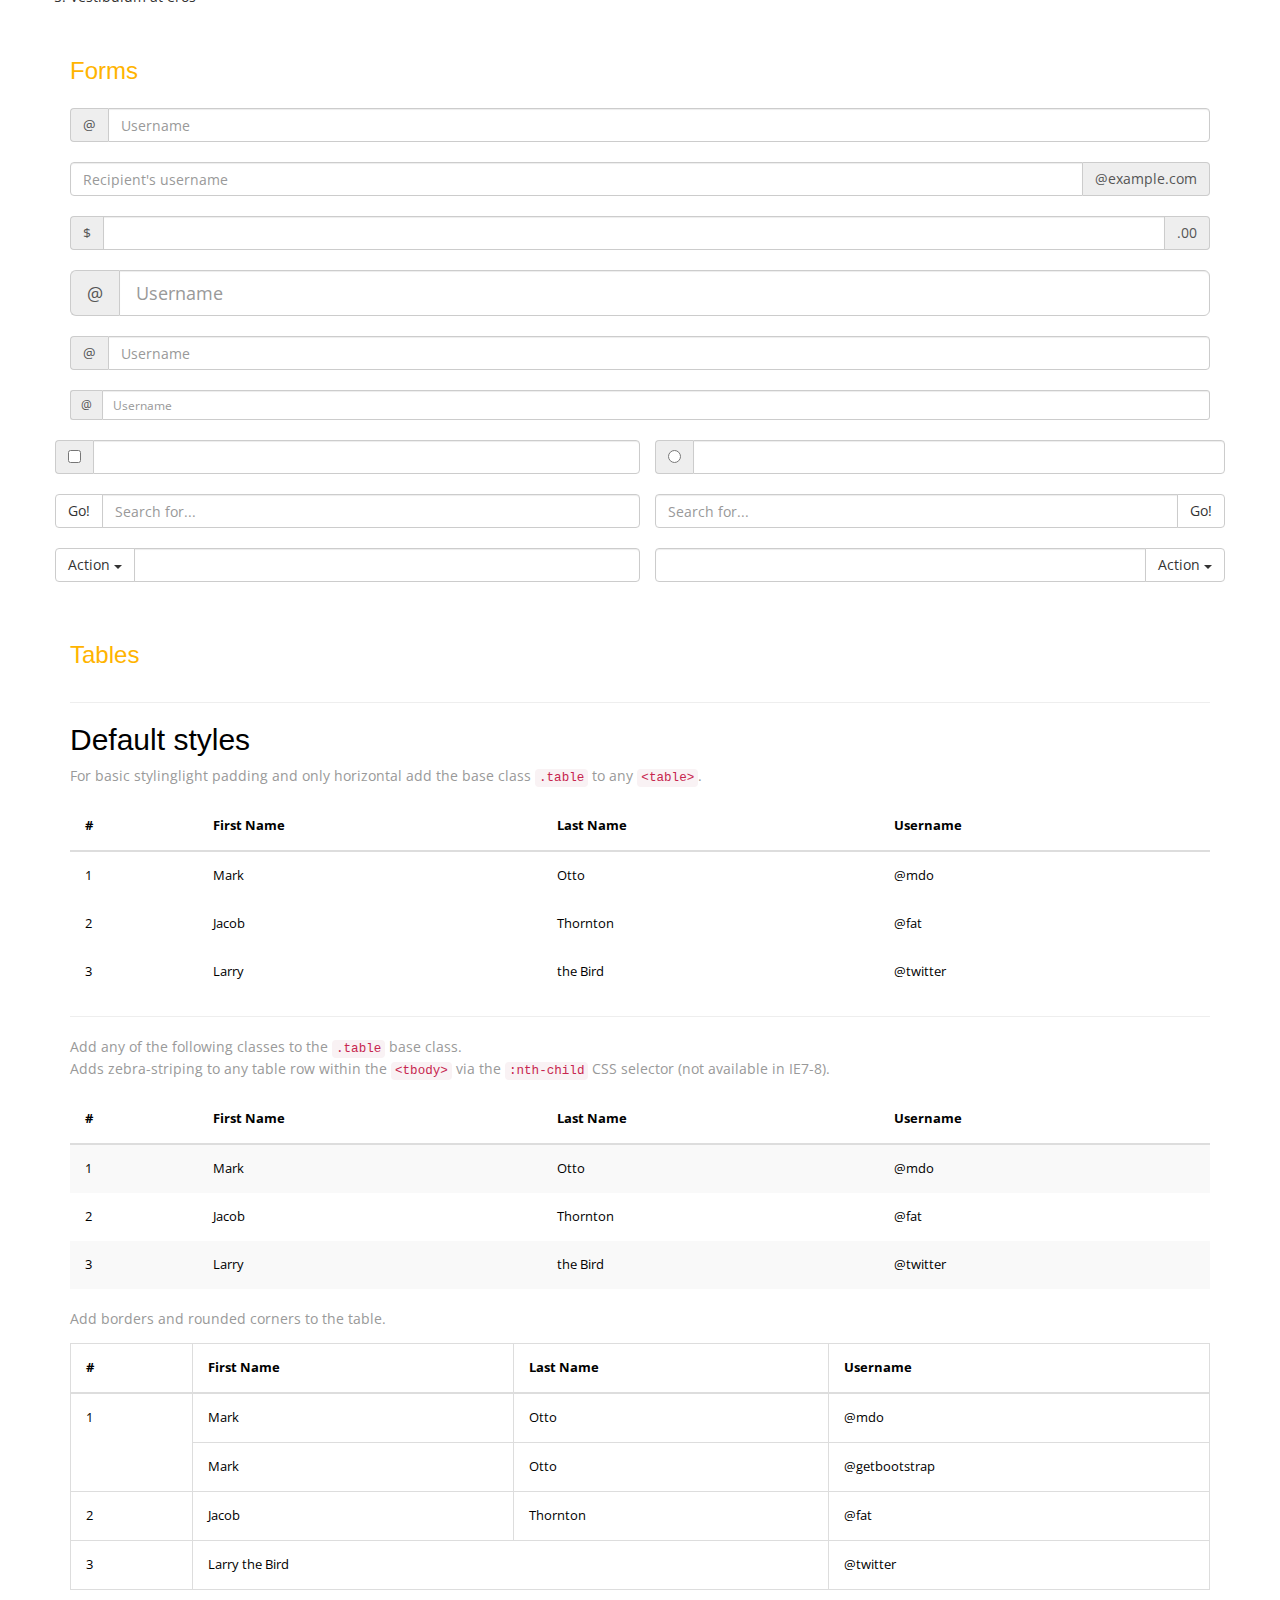
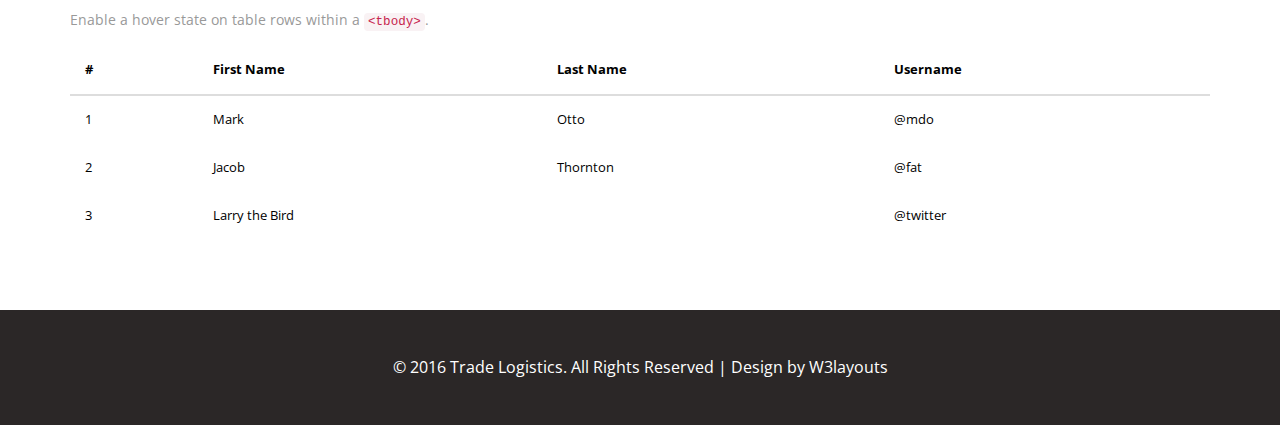
<file: typo.html>
<!--Author: W3layouts
Author URL: http://w3layouts.com
License: Creative Commons Attribution 3.0 Unported
License URL: http://creativecommons.org/licenses/by/3.0/
-->
<!DOCTYPE HTML>
<html>
<head>
<title>Trade Logistics A Corporate Category Flat Bootstrap Responsive  Website Template | Typography :: w3layouts</title>
<meta name="viewport" content="width=device-width, initial-scale=1">
<meta http-equiv="Content-Type" content="text/html; charset=utf-8" />
<meta name="keywords" content="Trade Logistics Responsive web template, Bootstrap Web Templates, Flat Web Templates, Android Compatible web template, 
Smartphone Compatible web template, free webdesigns for Nokia, Samsung, LG, SonyEricsson, Motorola web design" />
<!-- font files -->
<link href="https://cdnjs.cloudflare.com/ajax/libs/font-awesome/4.6.2/css/font-awesome.min.css" media="all" rel="stylesheet" type="text/css">
<link href='//fonts.googleapis.com/css?family=Viga' rel='stylesheet' type='text/css'>
<link href='//fonts.googleapis.com/css?family=Open+Sans:400,300,600,700,800' rel='stylesheet' type='text/css'>
<!-- /font files -->
<!-- css files -->
<link href="css/bootstrap.min.css" rel="stylesheet" type="text/css" media="all" />
<link href="css/font-awesome.min.css" rel="stylesheet" type="text/css" media="all" />
<link href="css/typo.css" rel="stylesheet" type="text/css" media="all" />
<link href="css/info.css" rel="stylesheet" type="text/css" media="all" />
<link href="css/style.css" rel="stylesheet" type="text/css" media="all" />
<!-- /css files -->
</head>
<body>
<!-- navigation -->
<div class="navbar-wrapper">
    <div class="container">
		<nav class="navbar navbar-inverse navbar-static-top cl-effect-5">
			<div class="container">
				<div class="navbar-header">
					<button type="button" class="navbar-toggle collapsed" data-toggle="collapse" data-target="#navbar" aria-expanded="false" aria-controls="navbar">
						<span class="sr-only">Toggle navigation</span>
						<span class="icon-bar"></span>
						<span class="icon-bar"></span>
						<span class="icon-bar"></span>
					</button>
					<a class="navbar-brand" href="index.html"><h1>Trade Logistics</h1></a>
				</div>
				<div id="navbar" class="navbar-collapse collapse">
					<ul class="nav navbar-nav navbar-right">
						<li><a href="index.html"><span data-hover="Home">Home</span></a></li>
						<li><a href="about.html"><span data-hover="About">About</span></a><span class="line1">/<span></li>
						<li><a href="service.html"><span data-hover="Services">Services</span></a><span class="line1">/<span></li>
						<li><a href="portfolio.html"><span data-hover="Portfolio">Portfolio</span></a><span class="line1">/<span></li>
						<li class="active"><a href="typo.html"><span data-hover="Typography">Typography</span></a><span class="line1">/<span></li>
						<li><a href="contact.html"><span data-hover="Contact">Contact</span></a><span class="line1">/<span></li>
					</ul>
				</div>
			</div>
        </nav>
	</div>
</div>
<!-- /navigation -->
<!-- banner section -->
<section class="innerpage-banner">

</section>
<!-- /banner section -->
<section class="innerpage-header">
    <div class="container">
		<!-- Page Heading/Breadcrumbs -->
        <div class="row">
            <div class="col-lg-12">
                <ol class="breadcrumb text-center">
                    <li><a href="index.html">Home</a></li>
                    <li class="active">Typography</li>
                </ol>
            </div>
        </div>
        <!-- /.row -->
	</div>
</section>
<!-- shortcodes -->
<div class="typography">
	<div class="container">
		<div class="row">
			<div class="col-lg-12">
				<h2 class="page-header text-center">Typography</h2>
			</div>
		</div>
	</div>
		
			<!-- container-wrap -->
			<div class="container">
				<div class="grid_3 grid_4">
					<h3 class="hdg">Headings</h3>
					<div class="bs-example">
						<table class="table">
							<tbody>
								<tr>
									<td><h1 id="h1.-bootstrap-heading">h1. Bootstrap heading<a class="anchorjs-link" href="#h1.-bootstrap-heading"><span class="anchorjs-icon"></span></a></h1></td>
									<td class="type-info"><h1>Semibold 36px</h1></td>
								</tr>
								<tr>
									<td><h2 id="h2.-bootstrap-heading">h2. Bootstrap heading<a class="anchorjs-link" href="#h2.-bootstrap-heading"><span class="anchorjs-icon"></span></a></h2></td>
									<td class="type-info"><h2>Semibold 30px</h2></td>
								</tr>
								<tr>
									<td><h3 id="h3.-bootstrap-heading">h3. Bootstrap heading<a class="anchorjs-link" href="#h3.-bootstrap-heading"><span class="anchorjs-icon"></span></a></h3></td>
									<td class="type-info"><h3>Semibold 24px</h3></td>
								</tr>
								<tr>
									<td><h4 id="h4.-bootstrap-heading">h4. Bootstrap heading<a class="anchorjs-link" href="#h4.-bootstrap-heading"><span class="anchorjs-icon"></span></a></h4></td>
									<td class="type-info"><h4>Semibold 18px</h4></td>
								</tr>
								<tr>
									<td><h5 id="h5.-bootstrap-heading">h5. Bootstrap heading<a class="anchorjs-link" href="#h5.-bootstrap-heading"><span class="anchorjs-icon"></span></a></h5></td>
									<td class="type-info"><h5>Semibold 14px</h5></td>
								</tr>
								<tr>
									<td><h6>h6. Bootstrap heading</h6></td>
									<td class="type-info"><h6>Semibold 12px</h6></td>
								</tr>
							</tbody>
						</table>
					</div>
				</div>

				<div class="grid_3 grid_5">
					<h3 class="hdg">Buttons</h3>
					<h1>
						<a href="#"><span class="label label-default">Default</span></a>
						<a href="#"><span class="label label-primary">Primary</span></a>
						<a href="#"><span class="label label-success">Success</span></a>
						<a href="#"><span class="label label-info">Info</span></a>
						<a href="#"><span class="label label-warning">Warning</span></a>
						<a href="#"><span class="label label-danger">Danger</span></a>
					</h1>
					<h2>
						<a href="#"><span class="label label-default">Default</span></a>
						<a href="#"><span class="label label-primary">Primary</span></a>
						<a href="#"><span class="label label-success">Success</span></a>
						<a href="#"><span class="label label-info">Info</span></a>
						<a href="#"><span class="label label-warning">Warning</span></a>
						<a href="#"><span class="label label-danger">Danger</span></a>
					</h2>
					<h3>
						<a href="#"><span class="label label-default">Default</span></a>
						<a href="#"><span class="label label-primary">Primary</span></a>
						<a href="#"><span class="label label-success">Success</span></a>
						<a href="#"><span class="label label-info">Info</span></a>
						<a href="#"><span class="label label-warning">Warning</span></a>
						<a href="#"><span class="label label-danger">Danger</span></a>
					</h3>
					<h4>
						<a href="#"><span class="label label-default">Default</span></a>
						<a href="#"><span class="label label-primary">Primary</span></a>
						<a href="#"><span class="label label-success">Success</span></a>
						<a href="#"><span class="label label-info">Info</span></a>
						<a href="#"><span class="label label-warning">Warning</span></a>
						<a href="#"><span class="label label-danger">Danger</span></a>
					</h4>
					<h5>
						<a href="#"><span class="label label-default">Default</span></a>
						<a href="#"><span class="label label-primary">Primary</span></a>
						<a href="#"><span class="label label-success">Success</span></a>
						<a href="#"><span class="label label-info">Info</span></a>
						<a href="#"><span class="label label-warning">Warning</span></a>
						<a href="#"><span class="label label-danger">Danger</span></a>
					</h5>
					<h6>
						<a href="#"><span class="label label-default">Default</span></a>
						<a href="#"><span class="label label-primary">Primary</span></a>
						<a href="#"><span class="label label-success">Success</span></a>
						<a href="#"><span class="label label-info">Info</span></a>
						<a href="#"><span class="label label-warning">Warning</span></a>
						<a href="#"><span class="label label-danger">Danger</span></a>
					</h6>
				</div>
				<div class="grid_3 grid_5">
					<h3 class="hdg">Progress Bars</h3>
					<div class="tab-content">
						<div class="tab-pane active" id="domprogress">
							<div class="progress">
								<div class="progress-bar progress-bar-primary" style="width: 20%"></div>
							</div>
							<p>Info with <code>progress-bar-info</code> class.</p>
							<div class="progress">
								<div class="progress-bar progress-bar-info" style="width: 60%"></div>
							</div>
							<p>Success with <code>progress-bar-success</code> class.</p>
							<div class="progress">
								<div class="progress-bar progress-bar-success" style="width: 30%"></div>
							</div>
							<p>Warning with <code>progress-bar-warning</code> class.</p>
							<div class="progress">
								<div class="progress-bar progress-bar-warning" style="width: 70%"></div>
							</div>
							<p>Danger with <code>progress-bar-danger</code> class.</p>
							<div class="progress">
								<div class="progress-bar progress-bar-danger" style="width: 50%"></div>
							</div>
							<p>Inverse with <code>progress-bar-inverse</code> class.</p>
							<div class="progress">
								<div class="progress-bar progress-bar-inverse" style="width: 40%"></div>
							</div>
							<p>Inverse with <code>progress-bar-inverse</code> class.</p>
							<div class="progress">
								<div class="progress-bar progress-bar-success" style="width: 35%"><span class="sr-only">35% Complete (success)</span></div>
								<div class="progress-bar progress-bar-warning" style="width: 20%"><span class="sr-only">20% Complete (warning)</span></div>
								<div class="progress-bar progress-bar-danger" style="width: 10%"><span class="sr-only">10% Complete (danger)</span></div>
							</div>
						</div>
					</div>
				</div>
				<div class="grid_3 grid_5">
					<h3 class="hdg">Alerts</h3>
					<div class="alert alert-success" role="alert">
						<strong>Well done!</strong> You successfully read this important alert message.
					</div>
					<div class="alert alert-info" role="alert">
						<strong>Heads up!</strong> This alert needs your attention, but it's not super important.
					</div>
					<div class="alert alert-warning" role="alert">
						<strong>Warning!</strong> Best check yo self, you're not looking too good.
					</div>
					<div class="alert alert-danger" role="alert">
						<strong>Oh snap!</strong> Change a few things up and try submitting again.
					</div>
				</div>
				<div class="grid_3 grid_5">
					<h3 class="hdg">Pagination</h3>
					<div class="col-md-6">
						<nav>
							<ul class="pagination pagination-lg">
								<li><a href="#" aria-label="Previous"><span aria-hidden="true">«</span></a></li>
								<li><a href="#">1</a></li>
								<li><a href="#">2</a></li>
								<li><a href="#">3</a></li>
								<li><a href="#">4</a></li>
								<li><a href="#">5</a></li>
								<li><a href="#" aria-label="Next"><span aria-hidden="true">»</span></a></li>
							</ul>
						</nav>
						<nav>
							<ul class="pagination">
								<li><a href="#" aria-label="Previous"><span aria-hidden="true">«</span></a></li>
								<li><a href="#">1</a></li>
								<li><a href="#">2</a></li>
								<li><a href="#">3</a></li>
								<li><a href="#">4</a></li>
								<li><a href="#">5</a></li>
								<li><a href="#" aria-label="Next"><span aria-hidden="true">»</span></a></li>
							</ul>
						</nav>
						<nav>
							<ul class="pagination pagination-sm">
								<li><a href="#" aria-label="Previous"><span aria-hidden="true">«</span></a></li>
								<li><a href="#">1</a></li>
								<li><a href="#">2</a></li>
								<li><a href="#">3</a></li>
								<li><a href="#">4</a></li>
								<li><a href="#">5</a></li>
								<li><a href="#" aria-label="Next"><span aria-hidden="true">»</span></a></li>
							</ul>
						</nav>
					</div>
					<div class="col-md-6">
						<ul class="pagination pagination-lg">
							<li class="disabled"><a href="#"><i class="fa fa-angle-left">«</i></a></li>
							<li class="active"><a href="#">1</a></li>
							<li><a href="#">2</a></li>
							<li><a href="#">3</a></li>
							<li><a href="#">4</a></li>
							<li><a href="#">5</a></li>
							<li><a href="#"><i class="fa fa-angle-right">»</i></a></li>
						</ul>
						<nav>
							<ul class="pagination">
								<li class="disabled"><a href="#" aria-label="Previous"><span aria-hidden="true">«</span></a></li>
								<li class="active"><a href="#">1 <span class="sr-only">(current)</span></a></li>
								<li><a href="#">2</a></li>
								<li><a href="#">3</a></li>
								<li><a href="#">4</a></li>
								<li><a href="#">5</a></li>
								<li><a href="#" aria-label="Next"><span aria-hidden="true">»</span></a></li>
							</ul>
						</nav>
						<ul class="pagination pagination-sm">
							<li class="disabled"><a href="#"><i class="fa fa-angle-left">«</i></a></li>
							<li class="active"><a href="#">1</a></li>
							<li><a href="#">2</a></li>
							<li><a href="#">3</a></li>
							<li><a href="#">4</a></li>
							<li><a href="#">5</a></li>
							<li><a href="#"><i class="fa fa-angle-right">»</i></a></li>
						</ul>
					</div>
					<div class="clearfix"> </div>
				</div>
				<div class="grid_3 grid_5">
					<h3 class="hdg">Breadcrumbs</h3>
					<ol class="breadcrumb">
						<li class="active">Home</li>
					</ol>
					<ol class="breadcrumb">
						<li><a href="#">Home</a></li>
						<li class="active">Library</li>
					</ol>
					<ol class="breadcrumb">
						<li><a href="#">Home</a></li>
						<li><a href="#">Library</a></li>
						<li class="active">Data</li>
					</ol>
				</div>
				<div class="grid_3 grid_5">
					<h3 class="hdg">Badges</h3>
					<div class="col-md-6">
						<p>Add modifier classes to change the appearance of a badge.</p>
						<table class="table table-bordered">
							<thead>
								<tr>
									<th>Classes</th>
									<th>Badges</th>
								</tr>
							</thead>
							<tbody>
								<tr>
									<td>No modifiers</td>
									<td><span class="badge">42</span></td>
								</tr>
								<tr>
									<td><code>.badge-primary</code></td>
									<td><span class="badge badge-primary">1</span></td>
								</tr>
								<tr>
									<td><code>.badge-success</code></td>
									<td><span class="badge badge-success">22</span></td>
								</tr>
								<tr>
									<td><code>.badge-info</code></td>
									<td><span class="badge badge-info">30</span></td>
								</tr>
								<tr>
									<td><code>.badge-warning</code></td>
									<td><span class="badge badge-warning">412</span></td>
								</tr>
								<tr>
									<td><code>.badge-danger</code></td>
									<td><span class="badge badge-danger">999</span></td>
								</tr>
							</tbody>
						</table>
					</div>
					<div class="col-md-6">
						<p>Easily highlight new or unread items with the <code>.badge</code> class</p>
						<div class="list-group list-group-alternate"> 
							<a href="#" class="list-group-item"><span class="badge">201</span> <i class="ti ti-email"></i> Inbox </a>
							<a href="#" class="list-group-item"><span class="badge badge-primary">5021</span> <i class="ti ti-eye"></i> Profile visits </a>
							<a href="#" class="list-group-item"><span class="badge">14</span> <i class="ti ti-headphone-alt"></i> Call </a>
							<a href="#" class="list-group-item"><span class="badge">20</span> <i class="ti ti-comments"></i> Messages </a>
							<a href="#" class="list-group-item"><span class="badge badge-warning">14</span> <i class="ti ti-bookmark"></i> Bookmarks </a>
							<a href="#" class="list-group-item"><span class="badge badge-danger">30</span> <i class="ti ti-bell"></i> Notifications </a>
						</div>
					</div>
				   <div class="clearfix"> </div>
				</div>	 
				<div class="grid_3 grid_5">
					<h3 class="hdg">Wells</h3>
					<div class="well">
						There are many variations of passages of Lorem Ipsum available, but the majority have suffered alteration
					</div>
					<div class="well">
						It is a long established fact that a reader will be distracted by the readable content of a page when looking at its layout. The point of using Lorem Ipsum is that it has a more-or-less normal distribution of letters, as opposed to using 'Content here
					</div>
					<div class="well">
							Lorem Ipsum is simply dummy text of the printing and typesetting industry. Lorem Ipsum has been the industry's standard dummy text ever since the 1500s, when an unknown printer took a galley of type and scrambled it to make a type specimen book. It has survived not only five centuries, but also the leap into electronic
					</div>
				</div>
				<div class="grid_3 grid_5">
					<h3 class="hdg">Tabs</h3>
					<div class="bs-example bs-example-tabs" role="tabpanel" data-example-id="togglable-tabs">
						<ul id="myTab" class="nav nav-tabs" role="tablist">
							<li role="presentation" class="active"><a href="#home" id="home-tab" role="tab" data-toggle="tab" aria-controls="home" aria-expanded="true">Home</a></li>
							<li role="presentation"><a href="#profile" role="tab" id="profile-tab" data-toggle="tab" aria-controls="profile">Profile</a></li>
							<li role="presentation" class="dropdown">
								<a href="#" id="myTabDrop1" class="dropdown-toggle" data-toggle="dropdown" aria-controls="myTabDrop1-contents">Dropdown <span class="caret"></span></a>
								<ul class="dropdown-menu" role="menu" aria-labelledby="myTabDrop1" id="myTabDrop1-contents">
									<li><a href="#dropdown1" tabindex="-1" role="tab" id="dropdown1-tab" data-toggle="tab" aria-controls="dropdown1">@fat</a></li>
									<li><a href="#dropdown2" tabindex="-1" role="tab" id="dropdown2-tab" data-toggle="tab" aria-controls="dropdown2">@mdo</a></li>
								</ul>
							</li>
						</ul>
						<div id="myTabContent" class="tab-content">
							<div role="tabpanel" class="tab-pane fade in active" id="home" aria-labelledby="home-tab">
								<p>Raw denim you probably haven't heard of them jean shorts Austin. Nesciunt tofu stumptown aliqua, retro synth master cleanse. Mustache cliche tempor, williamsburg carles vegan helvetica. Reprehenderit butcher retro keffiyeh dreamcatcher synth. Cosby sweater eu banh mi, qui irure terry richardson ex squid. Aliquip placeat salvia cillum iphone. Seitan aliquip quis cardigan american apparel, butcher voluptate nisi qui.</p>
							</div>
							<div role="tabpanel" class="tab-pane fade" id="profile" aria-labelledby="profile-tab">
								<p>Food truck fixie locavore, accusamus mcsweeney's marfa nulla single-origin coffee squid. Exercitation +1 labore velit, blog sartorial PBR leggings next level wes anderson artisan four loko farm-to-table craft beer twee. Qui photo booth letterpress, commodo enim craft beer mlkshk aliquip jean shorts ullamco ad vinyl cillum PBR. Homo nostrud organic, assumenda labore aesthetic magna delectus mollit. Keytar helvetica VHS salvia yr, vero magna velit sapiente labore stumptown. Vegan fanny pack odio cillum wes anderson 8-bit, sustainable jean shorts beard ut DIY ethical culpa terry richardson biodiesel. Art party scenester stumptown, tumblr butcher vero sint qui sapiente accusamus tattooed echo park.</p>
							</div>
							<div role="tabpanel" class="tab-pane fade" id="dropdown1" aria-labelledby="dropdown1-tab">
								<p>Etsy mixtape wayfarers, ethical wes anderson tofu before they sold out mcsweeney's organic lomo retro fanny pack lo-fi farm-to-table readymade. Messenger bag gentrify pitchfork tattooed craft beer, iphone skateboard locavore carles etsy salvia banksy hoodie helvetica. DIY synth PBR banksy irony. Leggings gentrify squid 8-bit cred pitchfork. Williamsburg banh mi whatever gluten-free, carles pitchfork biodiesel fixie etsy retro mlkshk vice blog. Scenester cred you probably haven't heard of them, vinyl craft beer blog stumptown. Pitchfork sustainable tofu synth chambray yr.</p>
							</div>
							<div role="tabpanel" class="tab-pane fade" id="dropdown2" aria-labelledby="dropdown2-tab">
								<p>Trust fund seitan letterpress, keytar raw denim keffiyeh etsy art party before they sold out master cleanse gluten-free squid scenester freegan cosby sweater. Fanny pack portland seitan DIY, art party locavore wolf cliche high life echo park Austin. Cred vinyl keffiyeh DIY salvia PBR, banh mi before they sold out farm-to-table VHS viral locavore cosby sweater. Lomo wolf viral, mustache readymade thundercats keffiyeh craft beer marfa ethical. Wolf salvia freegan, sartorial keffiyeh echo park vegan.</p>
							</div>
						</div>
					</div>
				</div>
				<h3 class="hdg">Unordered List</h3>
				<ul class="list-group">
				  <li class="list-group-item">Cras justo odio</li>
				  <li class="list-group-item">Dapibus ac facilisis in</li>
				  <li class="list-group-item">Morbi leo risus</li>
				  <li class="list-group-item">Porta ac consectetur ac</li>
				  <li class="list-group-item">Vestibulum at eros</li>
				</ul>
				<h3 class="hdg">Ordered List</h3>
				<ol>
					<li class="list-group-item1">Cras justo odio</li>
					<li class="list-group-item1">Dapibus ac facilisis in</li>
					<li class="list-group-item1">Morbi leo risus</li>
					<li class="list-group-item1">Porta ac consectetur ac</li>
					<li class="list-group-item1">Vestibulum at eros</li>
				</ol>
				<h3 class="hdg">Forms</h3>
				<div class="input-group">
					<span class="input-group-addon" id="basic-addon1">@</span>
					<input type="text" class="form-control" placeholder="Username" aria-describedby="basic-addon1">
				</div>
				<div class="input-group">
					<input type="text" class="form-control" placeholder="Recipient's username" aria-describedby="basic-addon2">
					<span class="input-group-addon" id="basic-addon2">@example.com</span>
				</div>
				<div class="input-group">
					<span class="input-group-addon">$</span>
						<input type="text" class="form-control" aria-label="Amount (to the nearest dollar)">
					<span class="input-group-addon">.00</span>
				</div>
				<div class="input-group input-group-lg">
					<span class="input-group-addon" id="sizing-addon1">@</span>
					<input type="text" class="form-control" placeholder="Username" aria-describedby="sizing-addon1">
				</div>
				<div class="input-group">
					<span class="input-group-addon" id="sizing-addon2">@</span>
					<input type="text" class="form-control" placeholder="Username" aria-describedby="sizing-addon2">
				</div>
				<div class="input-group input-group-sm">
					<span class="input-group-addon" id="sizing-addon3">@</span>
					<input type="text" class="form-control" placeholder="Username" aria-describedby="sizing-addon3">
				</div>
				<div class="row">
					<div class="col-lg-6 in-gp-tl">
						<div class="input-group">
							<span class="input-group-addon">
								<input type="checkbox" aria-label="...">
							</span>
							<input type="text" class="form-control" aria-label="...">
						</div><!-- /input-group -->
					</div><!-- /.col-lg-6 -->
					<div class="col-lg-6 in-gp-tb">
						<div class="input-group">
							<span class="input-group-addon">
								<input type="radio" aria-label="...">
							</span>
							<input type="text" class="form-control" aria-label="...">
						</div><!-- /input-group -->
					</div><!-- /.col-lg-6 -->
				</div><!-- /.row -->
				<div class="row">
					<div class="col-lg-6 in-gp-tl">
						<div class="input-group">
							<span class="input-group-btn">
								<button class="btn btn-default" type="button">Go!</button>
							</span>
							<input type="text" class="form-control" placeholder="Search for...">
						</div><!-- /input-group -->
					</div><!-- /.col-lg-6 -->
					<div class="col-lg-6 in-gp-tb">
						<div class="input-group">
							<input type="text" class="form-control" placeholder="Search for...">
							<span class="input-group-btn">
								<button class="btn btn-default" type="button">Go!</button>
							</span>
						</div><!-- /input-group -->
					</div><!-- /.col-lg-6 -->
				</div><!-- /.row -->
				<div class="row">
					<div class="col-lg-6 in-gp-tl">
						<div class="input-group">
							<div class="input-group-btn">
								<button type="button" class="btn btn-default dropdown-toggle" data-toggle="dropdown" aria-haspopup="true" aria-expanded="false">Action <span class="caret"></span></button>
								<ul class="dropdown-menu">
									<li><a href="#">Action</a></li>
									<li><a href="#">Another action</a></li>
									<li><a href="#">Something else here</a></li>
									<li role="separator" class="divider"></li>
									<li><a href="#">Separated link</a></li>
								</ul>
							</div><!-- /btn-group -->
							<input type="text" class="form-control" aria-label="...">
						</div><!-- /input-group -->
					</div><!-- /.col-lg-6 -->
					<div class="col-lg-6 in-gp-tb">
						<div class="input-group">
							<input type="text" class="form-control" aria-label="...">
							<div class="input-group-btn">
								<button type="button" class="btn btn-default dropdown-toggle" data-toggle="dropdown" aria-haspopup="true" aria-expanded="false">Action <span class="caret"></span></button>
								<ul class="dropdown-menu dropdown-menu-right">
									<li><a href="#">Action</a></li>
									<li><a href="#">Another action</a></li>
									<li><a href="#">Something else here</a></li>
									<li role="separator" class="divider"></li>
									<li><a href="#">Separated link</a></li>
								</ul>
							</div><!-- /btn-group -->
						</div><!-- /input-group -->
					</div><!-- /.col-lg-6 -->
				</div><!-- /.row -->
				<div class="page-header">
					<h3 class="hdg">Tables</h3>
				</div>
				<h2 class="typoh2">Default styles</h2>
				<p>For basic stylinglight padding and only horizontal add the base class <code>.table</code> to any <code>&lt;table&gt;</code>.</p>
				<div class="bs-docs-example">
					<table class="table">
						<thead>
							<tr>
								<th>#</th>
								<th>First Name</th>
								<th>Last Name</th>
								<th>Username</th>
							</tr>
						</thead>
						<tbody>
							<tr>
								<td>1</td>
								<td>Mark</td>
								<td>Otto</td>
								<td>@mdo</td>
							</tr>
							<tr>
								<td>2</td>
								<td>Jacob</td>
								<td>Thornton</td>
								<td>@fat</td>
							</tr>
							<tr>
								<td>3</td>
								<td>Larry</td>
								<td>the Bird</td>
								<td>@twitter</td>
							</tr>
						</tbody>
					</table>
				</div>
				<hr class="bs-docs-separator">
				<p>Add any of the following classes to the <code>.table</code> base class.</p>
				<p>Adds zebra-striping to any table row within the <code>&lt;tbody&gt;</code> via the <code>:nth-child</code> CSS selector (not available in IE7-8).</p>
				<div class="bs-docs-example">
					<table class="table table-striped">
						<thead>
							<tr>
								<th>#</th>
								<th>First Name</th>
								<th>Last Name</th>
								<th>Username</th>
							</tr>
						</thead>
						<tbody>
							<tr>
								<td>1</td>
								<td>Mark</td>
								<td>Otto</td>
								<td>@mdo</td>
							</tr>
							<tr>
								<td>2</td>
								<td>Jacob</td>
								<td>Thornton</td>
								<td>@fat</td>
							</tr>
							<tr>
								<td>3</td>
								<td>Larry</td>
								<td>the Bird</td>
								<td>@twitter</td>
							</tr>
						</tbody>
					</table>
				</div>
				<p>Add borders and rounded corners to the table.</p>
				<div class="bs-docs-example">
					<table class="table table-bordered">
						<thead>
							<tr>
								<th>#</th>
								<th>First Name</th>
								<th>Last Name</th>
								<th>Username</th>
							</tr>
						</thead>
						<tbody>
							<tr>
								<td rowspan="2">1</td>
								<td>Mark</td>
								<td>Otto</td>
								<td>@mdo</td>
							</tr>
							<tr>
								<td>Mark</td>
								<td>Otto</td>
								<td>@getbootstrap</td>
							</tr>
							<tr>
								<td>2</td>
								<td>Jacob</td>
								<td>Thornton</td>
								<td>@fat</td>
							</tr>
							<tr>
								<td>3</td>
								<td colspan="2">Larry the Bird</td>
								<td>@twitter</td>
							</tr>
						</tbody>
					</table>
				</div>
				<p>Enable a hover state on table rows within a <code>&lt;tbody&gt;</code>.</p>
				<div class="bs-docs-example">
					<table class="table table-hover">
						<thead>
							<tr>
							  <th>#</th>
							  <th>First Name</th>
							  <th>Last Name</th>
							  <th>Username</th>
							</tr>
						</thead>
						<tbody>
							<tr>
							  <td>1</td>
							  <td>Mark</td>
							  <td>Otto</td>
							  <td>@mdo</td>
							</tr>
							<tr>
							  <td>2</td>
							  <td>Jacob</td>
							  <td>Thornton</td>
							  <td>@fat</td>
							</tr>
							<tr>
							  <td>3</td>
							  <td colspan="2">Larry the Bird</td>
							  <td>@twitter</td>
							</tr>
						</tbody>
					</table>
				</div>
			</div>
			<!-- //container-wrap -->
		</div>
	<!-- //typography -->
<!-- footer -->
<div class="footer">
	<p>© 2016 Trade Logistics. All Rights Reserved | Design by <a href="https://w3layouts.com/" target="_blank">W3layouts</a></p>
</div>
<!-- footer -->
<!-- js files -->
<script src="js/jquery.min.js"></script>
<script src="js/bootstrap.min.js"></script>
<script src="js/SmoothScroll.min.js"></script>
<!-- js for team section -->
<script src="js/index.js"></script>
<!-- /js for team section -->
<!-- js for banner -->
<script type="text/javascript" src="js/zslider-1.0.1.js"></script>
<script type="text/javascript">
		var slider = $('.slider').zslider({
			imagePanels: $('.slider-panel'),
			ctrlItems: $('.slider-item'),
			ctrlItemHoverCls: 'slider-item-selected',
			//panelHoverShowFlipBtn: false,
			flipBtn: {
				container: $('.slider-page'),
				preBtn: $('.slider-pre'), 
				nextBtn: $('.slider-next')
			},
			callbacks: {
				animate: function(imagePanels, ctrlItems, fromIndex, toIndex) {
					return true;
				}
			}
		});
</script>
<!-- /js for banner -->
<!-- /js files -->
</body>
</html>
</file>
<file: css/info.css>
@font-face {
	font-family: 'ecoicon';
	src:url('../fonts/ecoicons/ecoicon.eot');
	src:url('../fonts/ecoicons/ecoicon.eot?#iefix') format('embedded-opentype'),
		url('../fonts/ecoicons/ecoicon.woff') format('woff'),
		url('../fonts/ecoicons/ecoicon.ttf') format('truetype'),
		url('../fonts/ecoicons/ecoicon.svg#ecoicon') format('svg');
	font-weight: normal;
	font-style: normal;
}
.hi-icon-wrap {
	text-align: center;
	margin: 0 auto;
}
.hi-icon {
	display: inline-block;
	font-size: 0px;
	cursor: pointer;
	width: 120px;
	height: 120px;
	border-radius: 50%;
	text-align: center;
	position: relative;
	z-index: 1;
	color:#FF5B5B;
}
.hi-icon:after {
	pointer-events: none;
	position: absolute;
	width: 100%;
	height: 100%;
	border-radius: 50%;
	content: '';
	-webkit-box-sizing: content-box; 
	-moz-box-sizing: content-box;
	-o-box-sizing: content-box;
	-ms-box-sizing: content-box;	
	box-sizing: content-box;
}
.hi-icon:before {
	font-family: 'ecoicon';
	speak: none;
	font-size: 60px;
	line-height: 120px;
	font-style: normal;
	font-weight: normal;
	font-variant: normal;
	text-transform: none;
	display: block;
	-webkit-font-smoothing: antialiased;
}
.hi-icon-mobile:before {
	content: "\e009";
}
.hi-icon-screen:before {
	content: "\e00a";
}
.hi-icon-earth:before {
	content: "\e002";
}
.hi-icon-support:before {
	content: "\e000";
}
.hi-icon-locked:before {
	content: "\e001";
}
.hi-icon-cog:before {
	content: "\e003";
}
.hi-icon-clock:before {
	content: "\e004";
}
.hi-icon-videos:before {
	content: "\e005";
}
.hi-icon-list:before {
	content: "\e006";
}
.hi-icon-refresh:before {
	content: "\e007";
}
.hi-icon-images:before {
	content: "\e008";
}
.hi-icon-pencil:before {
	content: "\e00b";
}
.hi-icon-link:before {
	content: "\e00c";
}
.hi-icon-mail:before {
	content: "\e00d";
}
.hi-icon-location:before {
	content: "\e00e";
}
.hi-icon-archive:before {
	content: "\e00f";
}
.hi-icon-chat:before {
	content: "\e010";
}
.hi-icon-bookmark:before {
	content: "\e011";
}
.hi-icon-user:before {
	content: "\e012";
}
.hi-icon-contract:before {
	content: "\e013";
}
.hi-icon-star:before {
	content: "\e014";
}
/* Effect 5 */
.hi-icon-effect-5 .hi-icon {
	box-shadow: 0 0 0 4px rgb(255, 105, 105);
	overflow: hidden;
	-webkit-transition: background 0.3s, color 0.3s, box-shadow 0.3s;
	-moz-transition: background 0.3s, color 0.3s, box-shadow 0.3s;
	transition: background 0.3s, color 0.3s, box-shadow 0.3s;
}

.hi-icon-effect-5 .hi-icon:after {
	display: none;
}

.hi-icon-effect-5 .hi-icon:hover {
    background: rgb(255, 91, 91);
    color: #FFFFFF;
    box-shadow: 0 0 0 8px #D2D2D2;
}

.hi-icon-effect-5a .hi-icon:hover:before {
	-webkit-animation: toRightFromLeft 0.3s forwards;
	-moz-animation: toRightFromLeft 0.3s forwards;
	animation: toRightFromLeft 0.3s forwards;
}

@-webkit-keyframes toRightFromLeft {
	49% {
		-webkit-transform: translate(100%);
	}
	50% {
		opacity: 0;
		-webkit-transform: translate(-100%);
	}
	51% {
		opacity: 1;
	}
}
@-moz-keyframes toRightFromLeft {
	49% {
		-moz-transform: translate(100%);
	}
	50% {
		opacity: 0;
		-moz-transform: translate(-100%);
	}
	51% {
		opacity: 1;
	}
}
@keyframes toRightFromLeft {
	49% {
		transform: translate(100%);
	}
	50% {
		opacity: 0;
		transform: translate(-100%);
	}
	51% {
		opacity: 1;
	}
}

.hi-icon-effect-5b .hi-icon:hover:before {
	-webkit-animation: toLeftFromRight 0.3s forwards;
	-moz-animation: toLeftFromRight 0.3s forwards;
	animation: toLeftFromRight 0.3s forwards;
}

@-webkit-keyframes toLeftFromRight {
	49% {
		-webkit-transform: translate(-100%);
	}
	50% {
		opacity: 0;
		-webkit-transform: translate(100%);
	}
	51% {
		opacity: 1;
	}
}
@-moz-keyframes toLeftFromRight {
	49% {
		-moz-transform: translate(-100%);
	}
	50% {
		opacity: 0;
		-moz-transform: translate(100%);
	}
	51% {
		opacity: 1;
	}
}
@keyframes toLeftFromRight {
	49% {
		transform: translate(-100%);
	}
	50% {
		opacity: 0;
		transform: translate(100%);
	}
	51% {
		opacity: 1;
	}
}

.hi-icon-effect-5c .hi-icon:hover:before {
	-webkit-animation: toTopFromBottom 0.3s forwards;
	-moz-animation: toTopFromBottom 0.3s forwards;
	animation: toTopFromBottom 0.3s forwards;
}

@-webkit-keyframes toTopFromBottom {
	49% {
		-webkit-transform: translateY(-100%);
	}
	50% {
		opacity: 0;
		-webkit-transform: translateY(100%);
	}
	51% {
		opacity: 1;
	}
}
@-moz-keyframes toTopFromBottom {
	49% {
		-moz-transform: translateY(-100%);
	}
	50% {
		opacity: 0;
		-moz-transform: translateY(100%);
	}
	51% {
		opacity: 1;
	}
}
@keyframes toTopFromBottom {
	49% {
		transform: translateY(-100%);
	}
	50% {
		opacity: 0;
		transform: translateY(100%);
	}
	51% {
		opacity: 1;
	}
}
</file>
<file: css/typo.css>
/*-- Typography-Page-Styling --*/
.typography {
	padding: 25px 0 50px;
	font-weight:normal;
}
.typography  h2.page-header.text-center {
	text-align:center;
	padding: 0px 0 30px;
    margin-top: 1px;
}
.typography .form-control {
	background-color:transparent;
}
.typography h1, .typography h2, .typography h3, .typography h4, .typography h5, .typography h6 {
	text-align: left;
	font-family: 'Raleway', sans-serif;
}
.typography h1 {
	color:#000;
	font-size:36px;
}
.typography h2 {
	color:#000;
	font-size:30px;
}
.typography h3 {
	color:#000;
	font-size:24px;
}
.typography h4 {
	color:#000;
	font-size:18px;
}
.typography h5 {
	color:#000;
	font-size:14px;
}
.typography h6 {
	color:#000;
	font-size:12px;
}
.show-grid [class^=col-] {
	background: #fff;
	text-align: center;
	margin-bottom: 10px;
	line-height: 2em;
	border: 10px solid #f0f0f0;
}
.show-grid [class*="col-"]:hover {
	background: #e0e0e0;
}
.grid_3 {
	margin-bottom: 2em;
}
.xs h3, h3.m_1 {
	color: #000;
	font-size: 1.7em;
	font-weight: 300;
	margin-bottom: 1em;
}
.grid_3 p {
	color: #000;
	font-size: 0.85em;
	margin-bottom: 1em;
	font-weight: 300;
}
.grid_4 {
	background: none;
	margin-top: 50px;
}
.label {
	font-weight: 300 !important;
	border-radius: 4px;
	-webkit-border-radius: 4px;
	-moz-border-radius: 4px;
}
.grid_5 {
	background: none;
	padding: 2em 0;
}
.grid_5 h3, .grid_5 h2, .grid_5 h1, .grid_5 h4, .grid_5 h5, h3.hdg {
    margin-bottom: 1em;
    color: #ffb400;
}
.table > thead > tr > th, .table > tbody > tr > th, .table > tfoot > tr > th, .table > thead > tr > td, .table > tbody > tr > td, .table > tfoot > tr > td {
	border-top: none !important;
}
.tab-content > .active {
	display: block;
	visibility: visible;
}
.pagination > .active > a, .pagination > .active > span, .pagination > .active > a:hover, .pagination > .active > span:hover, .pagination > .active > a:focus, .pagination > .active > span:focus {
	z-index: 0;
}
.badge-primary {
	background-color: #03a9f4;
}
.badge-success {
	background-color: #8bc34a;
}
.badge-warning {
	background-color: #ffc107;
}
.badge-danger {
	background-color: #e51c23;
}
.grid_3 p {
	line-height: 2em;
	color: #000;
	font-size: 0.9em;
	margin-bottom: 1em;
	font-weight: 300;
}
.bs-docs-example {
	margin: 1em 0;
}
section#tables p {
	margin-top: 1em;
}
.tab-container .tab-content {
	border-radius: 0 2px 2px 2px;
	border: 1px solid #e0e0e0;
	padding: 16px;
	background-color: #ffffff;
}
.table td, .table>tbody>tr>td, .table>tbody>tr>th, .table>tfoot>tr>td, .table>tfoot>tr>th, .table>thead>tr>td, .table>thead>tr>th {
	padding: 15px!important;
}
.table > thead > tr > th, .table > tbody > tr > th, .table > tfoot > tr > th, .table > thead > tr > td, .table > tbody > tr > td, .table > tfoot > tr > td {
	font-size: 0.9em;
	color: #000;
	border-top: none !important;
}
.tab-content > .active {
	display: block;
	visibility: visible;
}
.label {
	font-weight: 300 !important;
}
.label {
	padding: 4px 6px;
	border: none;
	text-shadow: none;
}
.nav-tabs {
	margin-bottom: 1em;
}
.alert {
	font-size: 0.85em;
}
h1.t-button, h2.t-button, h3.t-button, h4.t-button, h5.t-button {
	line-height: 1.8em;
	margin-top: 0.5em;
	margin-bottom: 0.5em;
}
li.list-group-item1 {
	line-height: 2.5em;
}
.input-group {
	margin-bottom: 20px;
}
.in-gp-tl {
	padding: 0;
}
.in-gp-tb {
	padding-right: 0;
}
.list-group {
	margin-bottom: 48px;
}
ol {
	margin-bottom: 44px;
}
h2.typoh2 {
	margin: 0 0 10px;
}


/*-- RESPONSIVE WEBDESIGN --*/

@media screen and (max-width: 1366px) {
	.grid_3.grid_4 {
    margin-top: 10px;
}
}

@media screen and (max-width: 768px) {
	.grid_5 {
		padding: 0 0 1em;
	}
	.grid_3 {
		margin-bottom: 0em;
	}
}

@media screen and (max-width: 640px) {
	h1, .h1, h2, .h2, h3, .h3 {
		margin-top: 0px;
		margin-bottom: 0px;
	}
	.grid_5 h3, .grid_5 h2, .grid_5 h1, .grid_5 h4, .grid_5 h5, h3.hdg, h3.bars {
		margin-bottom: .5em;
	}
	.progress {
		height: 10px;
		margin-bottom: 10px;
	}
	ol.breadcrumb li,.grid_3 p,ul.list-group li,li.list-group-item1 {
		font-size: 14px;
	}
	.breadcrumb {
		margin-bottom: 10px;
	}
	.well {
		font-size: 14px;
		margin-bottom: 10px;
	}
	h2.typoh2 {
		font-size: 1.5em;
	}
}

@media screen and (max-width: 480px) {
	.table h1 {
		font-size: 26px;
	}
	.table h2 {
		font-size: 23px;
	}
	.table h3 {
		font-size: 20px;
	}
	.label {
		font-size: 53%;
	}
	.alert,p {
		font-size: 14px;
	}
	.pagination {
		margin: 20px 0 0px;
	}
	.grid_4 {
		margin-top: 2em;
	}
}

@media screen and (max-width: 320px) {
	.grid_4 {
		margin-top: 18px;
	}
	h3.title {
		font-size: 1.6em;
	}
	.alert, p,ol.breadcrumb li, .grid_3 p,.well, ul.list-group li, li.list-group-item1,a.list-group-item {
		font-size: 13px;
	}
	.alert {
		padding: 10px;
		margin-bottom: 10px;
	}
	ul.pagination li a {
		font-size: 14px;
		padding: 5px 11px;
	}
	.list-group {
		margin-bottom: 10px;
	}
	.well {
		padding: 10px;
	}
	.nav > li > a {
		font-size: 14px;
	}
	table.table.table-striped,.table-bordered,.bs-docs-example {
		display: none;
	}
	.table h1 {
    font-size: 25px;
}
}
/*-- //Typography-Page-Styling --*/
</file>
<file: css/style.css>
/*--Author: W3layouts
Author URL: http://w3layouts.com
License: Creative Commons Attribution 3.0 Unported
License URL: http://creativecommons.org/licenses/by/3.0/
--*/
/*-- reset code --*/
body{
	padding:0;
	margin:0;
	background:#FFF;
}
body a{
    transition:0.5s all;
	-webkit-transition:0.5s all;
	-moz-transition:0.5s all;
	-o-transition:0.5s all;
	-ms-transition:0.5s all;
}
input[type="button"],input[type="submit"]{
	transition:0.5s all;
	-webkit-transition:0.5s all;
	-moz-transition:0.5s all;
	-o-transition:0.5s all;
	-ms-transition:0.5s all;
}
h1,h2,h3,h4,h5,h6{
	margin:0;	
	padding:0;
}	
p{
	margin:0;
	padding:0;
}
ul{
	margin:0;
	padding:0;
}
label{
	margin:0;
}
button{
	transition:0.5s all;
	-webkit-transition:0.5s all;
	-moz-transition:0.5s all;
	-o-transition:0.5s all;
	-ms-transition:0.5s all;
}
img {
	transition:0.5s all;
	-webkit-transition:0.5s all;
	-moz-transition:0.5s all;
	-o-transition:0.5s all;
	-ms-transition:0.5s all;
}
/*-- /reset code --*/
body {
	font-family: 'Open Sans', sans-serif;
	font-weight:100;
}
body p {
	color:#999;
}
/*-- navigation section --*/
.navbar-wrapper {
  position: absolute;
  top: 0;
  right: 0;
  left: 0;
  z-index: 20;
}
.navbar-wrapper > .container {
  padding-right: 0;
  padding-left: 0;
}
.navbar-wrapper .navbar {
  padding-right: 15px;
  padding-left: 15px;
}
.navbar-wrapper .navbar .container {
  width: auto;
}
.navbar-inverse .navbar-collapse, .navbar-inverse .navbar-form {
    border-color:transparent;
}
.navbar-inverse {
    background-color:transparent;
    border-color:transparent;
}
.navbar-brand {
    float: left;
    height: 50px;
    padding: 15px 15px;
    font-size: 18px;
    line-height: 20px;
}
.navbar-brand  h1 {
	color:#fff;
	font-size:35px;
	font-weight:normal;
	font-family: 'Viga', sans-serif;
}
.navbar-inverse .navbar-nav>li>a {
    color: #fff;
	padding-bottom:0;
	padding-top:0;
	font-size: 14px;
    font-weight: normal;
}
.navbar-inverse .navbar-nav>.active>a, .navbar-inverse .navbar-nav>.active>a:focus, .navbar-inverse .navbar-nav>.active>a:hover {
	background-color:transparent;
}
ul.nav.navbar-nav.navbar-right {
	margin:30px 0 0 0;
}
 .nav>li>a {
    position: relative;
    display: block;
    padding: 10px 25px;
}

@media (min-width: 768px) {
  .navbar-wrapper {
    margin-top: 20px;
  }
  .navbar-wrapper .container {
    padding-right: 15px;
    padding-left: 15px;
  }
  .navbar-wrapper .navbar {
    padding-right: 0;
    padding-left: 0;
  }
  .navbar-wrapper .navbar {
    border-radius: 4px;
  }
}
/* Effect  */
.cl-effect-5 li a {
	overflow: hidden;
	text-transform:uppercase;
}
.cl-effect-5 li a span {
	position: relative;
	display: inline-block;
	-webkit-transition: -webkit-transform 0.3s;
	-moz-transition: -moz-transform 0.3s;
	transition: transform 0.3s;
}
.cl-effect-5 li a span::before {
	position: absolute;
	top: 100%;
	content: attr(data-hover);
	font-weight: 700;
	-webkit-transform: translate3d(0,0,0);
	-moz-transform: translate3d(0,0,0);
	transform: translate3d(0,0,0);
}
.cl-effect-5 li.active a span,
.cl-effect-5 li a:active span,
.cl-effect-5 li a:hover span,
.cl-effect-5 li a:focus span {
	-webkit-transform: translateY(-100%);
	-moz-transform: translateY(-100%);
	transform: translateY(-100%);
}
/* /Effect */
span.line1 {
    position: absolute;
    top: -2px;
    font-size: 17px;
    color: #fff;
}  
/*-- /navigation section --*/
/*-- banner section --*/

* {
	padding: 0px;
	margin: 0px;
}
a { 
	text-decoration: none!important; 
}
ul { 
	list-style: outside none none; 
} 
.slider-panel img { 
	width:100%;
	height:auto;
}
.slider-extra {
	width:100%;
	height:100%;
}
.slider {
	text-align: center;
	margin:0px auto;
	position: relative;
	width:100%;
	height:925px;
}
.slider-panel, .slider-nav, .slider-pre, .slider-next {
	position: absolute;
	z-index: 8;
}
.slider-panel { 
	position: absolute; 
}
.slider-panel img { 
	border: none; 
}
.slider-extra { 
	position: relative; 
}
.slider-nav {
	margin-left: -51px;
	position: absolute;
	left: 50%;
	bottom:10px;
}
.slider-nav li {
	background: #3e3e3e;
	border-radius: 50%;
	color: #fff;
	cursor: pointer;
	margin: 0 2px;
	overflow: hidden;
	text-align: center;
	display: inline-block;
	height: 18px;
	line-height: 18px;
	width: 18px;
}
.slider-nav .slider-item-selected { 
	background: blue; 
}
.slider-page a {
  background: rgba(0, 0, 0, 0.2);
 filter: progid:DXImageTransform.Microsoft.gradient(startColorstr=#33000000, endColorstr=#33000000);
  color: #fff;
  text-align: center;
  display: block;
  font-family: "simsun";
  font-size: 22px;
  width: 28px;
  height: 62px;
  line-height: 62px;
  margin-top: -31px;
  position: absolute;
  top: 50%;
}
.slider-page a:HOVER { 
	background: rgba(0, 0, 0, 0.4);  
	filter: progid:DXImageTransform.Microsoft.gradient(startColorstr=#66000000, endColorstr=#66000000);
}
.slider-next {
  left: 100%;
  margin-left: -28px;
}
.banner-info {
    position: absolute;
    z-index: 9999;
    text-align: center;
    top:38%;
    width: 100%;
}
.banner-info h3 {
	font-size:40px;
	font-weight:normal;
	color:#fff;
	text-align:right;
	font-family: 'Viga', sans-serif;
}
.banner-info p {
	font-size:16px;
	font-weight:normal;
	padding:0px 100px 50px;
	color:#fff;
	line-height:35px;
}
.banner-info a {
    color: #fff;
    font-family: 'Viga', sans-serif;
    font-size: 18px;
    font-weight: normal;
    padding: 10px 25px;
    background-color: transparent;
    border: 1px solid #fff;
    transition: all 0.5s ease-in-out;
    -webkit-transition: all 0.5s ease-in-out;
    -moz-transition: all 0.5s ease-in-out;
    -o-transition: all 0.5s ease-in-out;
    -ms-transition: all 0.5s ease-in-out;
}
.banner-info a:hover {
	background-color:#fff;
	color:red;
}
/*-- /banner section --*/
/*-- work section --*/
section.work {
	padding:100px 0;
}
section.work h2.text-center {
	font-size:40px;
	font-weight:normal;
	padding-bottom:20px;
	font-family: 'Viga', sans-serif;
	color:#F42727;
}
section.work p.text-center {
	font-size:16px;
	font-weight:normal;
	padding-bottom:50px;
	line-height:35px;
}
.work-w3ls {
    padding: 0 2em;
}
section.work h3 {
	font-size: 60px;
    font-weight: normal;
	font-family: 'Viga', sans-serif;
	color:#EA7878;
}
section.work h4 {
    font-size: 22px;
    font-weight: normal;
    padding-bottom: 10px;
	font-family: 'Viga', sans-serif;
	color:#D28989;
}
section.work p.work-p1 {
    font-size: 16px;
    font-weight:400;
    line-height: 35px;
    padding-bottom: 10px;
}
section.work p.work-p2 {
    font-size: 14px;
    font-weight: normal;
    padding-bottom: 10px;
	font-family: 'Raleway', sans-serif;
}
section.work p.work-p2 i.fa.fa-diamond {
	font-size:15px;
	color:#F34F4F;
	vertical-align:middle;
	margin-right:10px;
}
.col-xs-10.work-agile2 {
    padding-bottom: 30px;
}
.col-lg-6.col-md-6.work-w3ls:nth-child(1) {
    border-right: 1px solid #999;
}
.col-lg-6.col-md-6.work-w3ls:nth-child(3) {
    padding-top: 2em;
    border-top: 1px solid #999;
    border-right: 1px solid #999;
}
.col-lg-6.col-md-6.work-w3ls:nth-child(4) {
    padding-top: 2em;
    border-top: 1px solid #999;
}
/*-- /work section --*/
/*-- divider section --*/
section.divider {
	padding:100px 0;
	background:url(../images/divider.jpg) no-repeat;
	background-position:center;
	background-attachment:fixed;
	background-size:100% 100%;
	-webkit-background-size:100% 100%;
	-moz-background-size:100% 100%;
	-o-background-size:100% 100%;
	-ms-background-size:100% 100%;
}
section.divider blockquote {
    font-size: 22px;
    letter-spacing: 2px;
    font-weight: 100;
    color: #fff;
    line-height: 40px;
    text-align: center;
    border: none;
}
section.divider h3 {
	font-size:30px;
	font-weight:normal;
	color:#fff;
	text-align:center;
	font-family: 'Viga', sans-serif;
}
/*-- /divider section --*/
/*-- info section --*/
section.info {
    padding: 100px 0;
}
section.info h3.text-center {
	font-size:40px;
	font-weight:normal;
	padding-bottom:20px;
	font-family: 'Viga', sans-serif;
	color:#F42727;
}
section.info p.text-center {
	font-size:16px;
	font-weight:normal;
	line-height:35px;
	padding-bottom:50px;
}
section.info h4 {
    font-size: 25px;
    font-weight: normal;
    padding: 20px 0;
    text-align: center;
	font-family: 'Viga', sans-serif;
	color:#FF7373;
}
section.info p.info-agile {
    font-size: 16px;
    font-weight: 400;
    text-align: center;
    line-height: 35px;
    padding: 0 30px;
}
/*-- /info section --*/
/*-- focus section --*/
section.focus {
	padding:100px 0;
	background-color:#f7f7f7;
}
section.focus h3.text-center {
	font-size:40px;
	font-weight:normal;
	padding-bottom:20px;
	font-family: 'Viga', sans-serif;
	color:#F42727;
}
section.focus p.text-center {
	font-size:16px;
	font-weight:normal;
	line-height:35px;
	padding-bottom:50px;
}
section.focus .focus-w3layouts1 {
	text-align: center;
    padding: 45px 0;
    background-color: #fff;
    box-shadow: 0px 0px 7px #E8E8E8;
	border-bottom: 1px solid #DC4545;
}
section.focus .focus-w3layouts2 {
	text-align: center;
    padding: 45px 0;
    background-color: #fff;
    box-shadow: 0px 0px 7px #E8E8E8;
	border-bottom:1px solid #5CCA5E;
}
section.focus .focus-w3layouts3 {
	text-align: center;
    padding: 45px 0;
    background-color: #fff;
    box-shadow: 0px 0px 7px #E8E8E8;
	border-bottom:1px solid #C85FF9;
}
section.focus .focus-w3layouts4 {
	text-align: center;
    padding: 45px 0;
    background-color: #fff;
    box-shadow: 0px 0px 7px #E8E8E8;
	border-bottom:1px solid #FFCB49;
}
section.focus .col-lg-3.col-md-3.col-sm-6.focus-w3ls i.fa {
	font-size:40px;
}
i.fa.fa-university {
	color:#DC4545;
}
i.fa.fa-cogs {
	color:#5CCA5E;
}
i.fa.fa-cubes {
	color:#C85FF9;
}
i.fa.fa-money {
	color:#FFCB49;
}
section.focus .col-lg-3.col-md-3.col-sm-6.focus-w3ls h4 {
    font-size: 22px;
    font-weight:500;
    padding: 20px 0;
	font-family: 'Viga', sans-serif;
}
section.focus .col-lg-3.col-md-3.col-sm-6.focus-w3ls p.focus-agile {
    font-size: 16px;
    font-weight: 400;
    padding: 0 15px;
	line-height:35px;
}
section.focus .focus-w3layouts1 {
	transition:all .7s ease-in-out;
	-webkit-transition:all .7s ease-in-out;
	-moz-transition:all .7s ease-in-out;
	-o-transition:all .7s ease-in-out;
	-ms-transition:all .7s ease-in-out;
}
section.focus .focus-w3layouts1:hover  {
	transform: scale(1.1);
	-webkit-transform: scale(1.1);
	-moz-transform: scale(1.1);
	-o-transform: scale(1.1);
	-ms-transform: scale(1.1);
	z-index: 1;
}
section.focus .focus-w3layouts2 {
	transition:all .7s ease-in-out;
	-webkit-transition:all .7s ease-in-out;
	-moz-transition:all .7s ease-in-out;
	-o-transition:all .7s ease-in-out;
	-ms-transition:all .7s ease-in-out;
}
section.focus .focus-w3layouts2:hover  {
	transform: scale(1.1);
	-webkit-transform: scale(1.1);
	-moz-transform: scale(1.1);
	-o-transform: scale(1.1);
	-ms-transform: scale(1.1);
	z-index: 1;
}
section.focus .focus-w3layouts3 {
	transition:all .7s ease-in-out;
	-webkit-transition:all .7s ease-in-out;
	-moz-transition:all .7s ease-in-out;
	-o-transition:all .7s ease-in-out;
	-ms-transition:all .7s ease-in-out;
}
section.focus .focus-w3layouts3:hover  {
	transform: scale(1.1);
	-webkit-transform: scale(1.1);
	-moz-transform: scale(1.1);
	-o-transform: scale(1.1);
	-ms-transform: scale(1.1);
	z-index: 1;
}
section.focus .focus-w3layouts4 {
	transition:all .7s ease-in-out;
	-webkit-transition:all .7s ease-in-out;
	-moz-transition:all .7s ease-in-out;
	-o-transition:all .7s ease-in-out;
	-ms-transition:all .7s ease-in-out;
}
section.focus .focus-w3layouts4:hover  {
	transform: scale(1.1);
	-webkit-transform: scale(1.1);
	-moz-transform: scale(1.1);
	-o-transform: scale(1.1);
	-ms-transform: scale(1.1);
	z-index: 1;
}
section.focus .col-lg-3.col-md-3.col-sm-6.focus-w3ls i.fa:hover {
    -webkit-animation: spin 2s linear infinite;
	animation: spin 2s linear infinite;
}

@-webkit-keyframes spin {
  0% { -webkit-transform: rotate(0deg); }
  100% { -webkit-transform: rotate(360deg); }
}

@keyframes spin {
  0% { transform: rotate(0deg); }
  100% { transform: rotate(360deg); }
}

/*-- /Hover Effects --*/
/*-- /focus section --*/
/*-- blog section --*/
section.our-blog {
	padding:100px 0;
	background:url(../images/blog-img.jpg);
	background-repeat:no-repeat; 
	background-position:center;
	background-attachment:fixed;
	background-size:100% 100%;
	-webkit-background-size:100% 100%;
	-moz-background-size:100% 100%;
	-o-background-size:100% 100%;
	-moz-background-size:100% 100%;
	-ms-background-size:100% 100%;
}
section.our-blog h3 {
	font-size:30px;
	font-weight:normal;
	padding:20px 0;
	font-family: 'Viga', sans-serif;
	color:#fff;
}
section.our-blog p.blog-p1 {
	font-size:16px;
	font-weight:normal;
	line-height:35px;
	padding:10px 0;
	color:#fff;
}
section.our-blog .blog-agile {
	opacity:0.8;
	background-color:#1a1c28;
    text-align: center;
    padding:0;
	color:#fff;
	transition:all 0.7s ease-in-out;
	-webkit-transition:all 0.7s ease-in-out;
	-moz-transform:all 0.7s ease-in-out;
	-o-transform:all 0.7s ease-in-out;
	-ms-transition:all 0.7s ease-in-out;
}
section.our-blog .blog-agile:hover {
	background-color:#fff;
	color:#000;
	opacity:1;
}
section.our-blog .blog-agile a.blog-w3lh {
	padding: 25px 0 15px;
}
section.our-blog .blog-agile a.blogimg-w3lh {
    font-weight:normal;
    font-family: 'Viga', sans-serif;
	color:#F42727;
	display:block;
	padding:20px 0;
}
section.our-blog .blog-agile a.blogimg-w3lh h4 {
    font-size: 1.8em;
}
section.our-blog .blog-agile p.blog-p2 {
	font-size:16px;
	font-weight:normal;
	line-height:35px;
	padding:0 20px 20px;
}
section.our-blog .blog-agile a.blogimg-agile {
	padding:10px;
	font-family: 'Viga', sans-serif;
	background-color:#2c94c7;
	width:100%;
	display:block;
	position:relative;
	transition:all 0.7s ease-in-out;
	-webkit-transition:all 0.7s ease-in-out;
	-moz-transform:all 0.7s ease-in-out;
	-o-transform:all 0.7s ease-in-out;
	-ms-transition:all 0.7s ease-in-out;
}
section.our-blog .blog-agile a.blogimg-agile p {
    text-align: left;
    margin-left: 10px;
    color: #fff;
    font-size: 18px;
}
 section.our-blog .blog-agile a.blogimg-agile span.fa {
    position: absolute;
    background-color: #1E688C;
    color: #fff;
    right: 0px;
    font-size: 30px;
    width: 50px;
    line-height: 45px;
    padding-left: 2px;
    height: 45px;
    text-align: center;
    top: 0px;
    transition: all 0.7s ease-in-out;
    -webkit-transition: all 0.7s ease-in-out;
    -moz-transform: all 0.7s ease-in-out;
    -o-transform: all 0.7s ease-in-out;
    -ms-transition: all 0.7s ease-in-out;
}
section.our-blog .blog-agile a.blogimg-agile:hover {
	background-color:#ffb400;
}
section.our-blog .blog-agile a.blogimg-agile span.fa:hover {
	background-color:#f1600f;
}
.column {
	margin:0;
	padding:0;
}
.column:last-child {
	
}
.column::after {
	content: '';
	clear: both;
	display: block;
}
.column div {
	position: relative;
	float: left;
	width:100%;
	height:100%;
	margin: 0;
	padding: 0;
}
.column div:first-child {
	margin-left: 0;
}
figure {
	width:100%;
	height:100%;
	margin: 0;
	padding: 0;
	background: #fff;
	overflow: hidden;
}
.hover01 figure img {
	-webkit-transform: scale(1);
	transform: scale(1);
	-webkit-transition: .3s ease-in-out;
	transition:all 0.7s ease-in-out;
	-webkit-transition:all 0.7s ease-in-out;
	-moz-transform:all 0.7s ease-in-out;
	-o-transform:all 0.7s ease-in-out;
	-ms-transition:all 0.7s ease-in-out;
}
.hover01 figure:hover img {
	-webkit-transform: scale(1.5);
	transform: scale(1.5);
}
/*-- /blog section --*/
/*-- subscribe section --*/
section.subs {
    padding: 100px 0;
	text-align:center;
}
section.subs h3.text-center {
	font-size:40px;
	font-weight:normal;
	padding-bottom:20px;
	color:#F42727;
	font-family: 'Viga', sans-serif;
}
section.subs .subscribe input#email {
	float: left;
    text-align: center;
    width: 40%;
    font-size: 20px;
    font-weight: normal;
    height: 50px;
    outline: none;
    border-radius: 0;
    margin-left: 233px;
    border-color: #000;
    border-right: transparent;
    border-radius: 25px 0px 0px 25px;
}
section.subs .subscribe button.btn.btn-outline.btn-lg {
	float: right;
    width: 15%;
    height: 50px;
    font-size: 20px;
    font-weight: normal;
    margin-right: 280px;
    border-radius: 0;
    outline: none;
    color: #fff;
    background-color: #fd5f46;
    border-radius: 0 25px 25px 0;
    font-family: 'Viga', sans-serif;
}
section.subs .subscribe button.btn.btn-outline.btn-lg:hover {
	background-color:#CA2E15;
}
input::-webkit-input-placeholder {
color: #000 !important;
}
 
input:-moz-placeholder { /* Firefox 18- */
color: #000 !important;  
}
 
input::-moz-placeholder {  /* Firefox 19+ */
color: #000 !important;  
}
 
input:-ms-input-placeholder {  
color: #000 !important;  
}
textarea::-webkit-input-placeholder {
color: #000 !important;
}
 
textarea::-moz-placeholder { /* Firefox 18- */
color: #000 !important;  
}
 
textarea::-moz-placeholder {  /* Firefox 19+ */
color: #000 !important;  
}
 
textarea::-ms-input-placeholder {  
color: #000 !important;  
}
/*-- /subscribe section --*/
/*-- map section --*/
section.map iframe.googlemaps {
	width:100%;
	height:400px;
}
/*-- /map section --*/
/*-- contact section --*/
section.contact-us {
    padding: 100px 0;
	text-align:center;
}
section.contact-us h3.text-center {
	font-size:40px;
	font-weight:normal;
	padding-bottom:20px;
	color:#F42727;
	font-family: 'Viga', sans-serif;
}
section.contact-us p.text-center {
    font-size: 16px;
    font-weight: normal;
    padding-bottom: 50px;
    line-height: 35px;
}
section.contact-us .contact-info  a {
	color:#000;
	font-size:18px;
	font-weight:normal;
}
section.contact-us .contact-info  a  span.fa , section.contact-us .contact-info  span.fa {
	vertical-align:middle;
	color:#ffb400;
	font-size:25px;
	margin-right:10px;
}	
section.contact-us .contact-info  p.contact-us-p1 {
	font-size:20px;
	color:#000;
	font-weight:normal;
}
ul.social-icons {
	padding:30px 0 0;
}
ul.social-icons li {
	display:inline;
}
ul.social-icons li a i.fa {
    font-size: 20px;
    color:#ffb400;
    width: 60px;
    height: 60px;
    text-align: center;
    vertical-align: middle;
    border: 1px solid #ffb400;
    line-height: 53px;
    margin-right: 7px;
}
ul.social-icons li a i.fa.fa-google-plus {
    font-size: 17px!important;
}
section.contact-us ul.social-icons li a i.fa:hover {
    -webkit-animation: spin 2s linear infinite;
	animation: spin 2s linear infinite;
	-moz-animation: spin 2s linear infinite;
	-o-animation: spin 2s linear infinite;
	-ms-animation: spin 2s linear infinite;
}

@-webkit-keyframes spin {
  0% { -webkit-transform: rotate(0deg); }
  100% { -webkit-transform: rotate(360deg); }
}

@keyframes spin {
  0% { transform: rotate(0deg); }
  100% { transform: rotate(360deg); }
}
/*-- /contact section --*/
/*-- footer section --*/
.footer {
	padding:40px 0;
	text-align:center;
	background-color:#2B2727;
}
.footer p {
	font-size:16px;
	font-weight:normal;
	color:#fff;
	line-height:35px;
}
.footer p  a {
	color:#fff;
}
.footer p  a:hover {
	color:red;
}
/*-- /footer section --*/
/*-- inner pages styling --*/
section.innerpage-banner {
	height:300px;
	background:url(../images/inner-img.jpg) no-repeat;
	background-position:center;
	background-size:100% 100%;
	-webkit-background-size:100% 100%;
	-moz-background-size:100% 100%;
	-o-background-size:100% 100%;
	-ms-background-size:100% 100%;
}
ol.breadcrumb.text-center li {
	font-size:20px;
	font-weight:normal;
	color:#000;
}
ol.breadcrumb.text-center li a {
	color:#F42727;
}
.breadcrumb>li+li:before {
	color: #B15E5E;
}
.breadcrumb {
	background-color:#EFEEEE;
}
h2.page-header.text-center {
    font-size: 40px;
    font-weight: normal;
    padding-bottom: 40px;
    color: #F42727;
	font-family: 'Viga', sans-serif;
}
/*-- /inner pages styling --*/
/*-- about page --*/
section.about-intro {
    padding: 50px 0 70px;
}
section.about-intro h3 {
    font-size: 25px;
    font-weight: normal;
    padding-bottom: 20px;
    font-family: 'Viga', sans-serif;
    color: #FF7373;
}
section.about-intro p {
	font-size:16px;
	font-weight:normal;
	line-height:30px;
	padding-bottom:10px;
}
section.about-team {
    padding: 100px 0;
}
section.about-team h3.text-center {
    font-size: 37px;
    font-weight: normal;
    padding-bottom: 20px;
    font-family: 'Viga', sans-serif;
    color: #F42727;
}
section.about-team p.text-center {
    font-size: 16px;
    font-weight: normal;
    padding-bottom: 50px;
}
section.about-team h4 {
    font-size: 25px;
    font-weight: normal;
    padding-bottom: 10px;
    color: #FFB400;
}
section.about-team p.team-w3ls {
	font-size:16px;
	font-weight:normal;
}
section.about-team .thumbnail {
	border:1px solid #7B7373;
	transition:all 0.5s ease-in-out;
	-webkit-transition:all 0.5s ease-in-out;
	-moz-transition:all 0.5s ease-in-out;
	-o-transition:all 0.5s ease-in-out;
	-ms-transition:all 0.5s ease-in-out;
}
section.about-team .thumbnail:hover {
    border: 1px solid rgb(255, 180, 0);
} 
.grid {
	padding:0;
	width:100%;
	margin: 0 auto;
	list-style: none;
	text-align: center;
}
.grid li {
	display: inline-block;
	width:100%;
	margin: 0;
	padding:0px;
	text-align: left;
	position: relative;
}
.grid figure {
	margin: 0;
	position: relative;
}
.grid figure img {
	max-width: 100%;
	display: block;
	position: relative;
}
.grid figcaption {
    position: absolute;
    top: 0;
    left: 0;
    padding: 0px;
    background: rgb(255, 180, 0);
    color: #F42727;
}
.grid figcaption ul.social-icons1 {
	margin: 0;
	padding-top:17px;
	text-align:center;
}
.grid figcaption ul.social-icons1 li {
	display:inline;
	margin:0;
	padding:0;
}  
.grid figcaption ul.social-icons1 li a i.fa.fa-facebook{
	color:#fff;
	background-color:#3b5998;
	padding: 6px 9px;
    font-size: 16px;
	border-radius:50%;
	text-align:center;
	vertical-align:middle;
	transition:all 0.5s ease-in-out;
	-webkit-transition:all 0.5s ease-in-out;
	-moz-transition:all 0.5s ease-in-out;
	-o-transition:all 0.5s ease-in-out;
	-ms-transition:all 0.5s ease-in-out;
}
.grid figcaption ul.social-icons1 li a i.fa.fa-facebook:hover {
	background-color:#17233E;
}
.grid figcaption ul.social-icons1 li a i.fa.fa-twitter {
	color:#fff;
	background-color:#55acee;
	padding: 6px 6px;
    font-size: 15px;
	border-radius:50%;
	text-align:center;
	vertical-align:middle;
	transition:all 0.5s ease-in-out;
	-webkit-transition:all 0.5s ease-in-out;
	-moz-transition:all 0.5s ease-in-out;
	-o-transition:all 0.5s ease-in-out;
	-ms-transition:all 0.5s ease-in-out;
}
.grid figcaption ul.social-icons1 li a i.fa.fa-twitter:hover {
	background-color:#1F435F;
} 
.grid figcaption ul.social-icons1 li a i.fa.fa-linkedin {
	color:#fff;
	background-color:#e68523;
	padding: 4px 7px 8px;
    font-size: 15px;
	border-radius:50%;
	text-align:center;
	vertical-align:middle;
	transition:all 0.5s ease-in-out;
	-webkit-transition:all 0.5s ease-in-out;
	-moz-transition:all 0.5s ease-in-out;
	-o-transition:all 0.5s ease-in-out;
	-ms-transition:all 0.5s ease-in-out;
}
.grid figcaption ul.social-icons1 li a i.fa.fa-linkedin:hover {
	background-color:#794612;
}
.grid figcaption ul.social-icons1 li a i.fa.fa-google-plus {
	color:#fff;
	background-color:#dc4e41;
	padding: 7px 6px;
    font-size: 12px;
	border-radius:50%;
	text-align:center;
	vertical-align:middle;
	transition:all 0.5s ease-in-out;
	-webkit-transition:all 0.5s ease-in-out;
	-moz-transition:all 0.5s ease-in-out;
	-o-transition:all 0.5s ease-in-out;
	-ms-transition:all 0.5s ease-in-out;	
}
.grid figcaption ul.social-icons1 li a i.fa.fa-google-plus:hover {
	background-color:#69251F;
}
.grid figcaption span:before {
	content: 'by ';
}
.cs-style-3 figure {
	overflow: hidden;
}

.cs-style-3 figure img {
	-webkit-transition: -webkit-transform 0.4s;
	-moz-transition: -moz-transform 0.4s;
	transition: transform 0.4s;
}

.no-touch .cs-style-3 figure:hover img,
.cs-style-3 figure.cs-hover img {
	-webkit-transform: translateY(-50px);
	-moz-transform: translateY(-50px);
	-ms-transform: translateY(-50px);
	transform: translateY(-50px);
}

.cs-style-3 figcaption {
	height:65px;
	width: 100%;
	top: auto;
	bottom: 0;
	opacity: 0;
	-webkit-transform: translateY(100%);
	-moz-transform: translateY(100%);
	-ms-transform: translateY(100%);
	transform: translateY(100%);
	-webkit-backface-visibility: hidden;
	-moz-backface-visibility: hidden;
	backface-visibility: hidden;
	-webkit-transition: -webkit-transform 0.4s, opacity 0.1s 0.3s;
	-moz-transition: -moz-transform 0.4s, opacity 0.1s 0.3s;
	transition: transform 0.4s, opacity 0.1s 0.3s;
}

.no-touch .cs-style-3 figure:hover figcaption,
.cs-style-3 figure.cs-hover figcaption {
	opacity: 1;
	-webkit-transform: translateY(0px);
	-moz-transform: translateY(0px);
	-ms-transform: translateY(0px);
	transform: translateY(0px);
	-webkit-transition: -webkit-transform 0.4s, opacity 0.1s;
	-moz-transition: -moz-transform 0.4s, opacity 0.1s;
	transition: transform 0.4s, opacity 0.1s;
}
/*-- /about page --*/
/*-- service page --*/
section.service-w3ls {
	padding:70px 0;
}
section.service-w3ls h3.text-center {
    font-size: 37px;
    font-weight: normal;
    padding-bottom: 20px;
	font-family: 'Viga', sans-serif;
	color:#FF7373;
}
section.service-w3ls p.text-center {
    font-size: 16px;
    font-weight: normal;
    padding-bottom: 50px;
}
section.service-w3ls .hi-icon-wrap {
	padding:20px 0;
}
section.service-w3ls h4 {
    font-size: 22px;
    font-weight: normal;
    padding-bottom: 10px;
    color: #212121;
	font-family: 'Viga', sans-serif;
}
section.service-w3ls p.service-p1 {
    font-size: 15px;
    font-weight: normal;
    line-height: 30px;
    padding: 0 15px 10px;
}
section.service-w3ls .thumbnail {
	text-align:center;
	border-color:#FF7373;
}
section.service-w3ls a.service-a {
	font-size:17px;
	color:#FF5B5B;
	font-weight:normal;
	padding-bottom:20px;
	display:block;
	font-family: 'Viga', sans-serif;
}
section.service-w3ls a.service-a:hover {
	color: #141414;
}
section.service-agile {
    padding: 80px 0;
}
section.service-agile h3.text-center {
    font-size: 37px;
    font-weight: normal;
    padding-bottom: 20px;
    font-family: 'Viga', sans-serif;
    color: #F42727;
}
section.service-agile p.text-center {
    font-size: 16px;
    font-weight: normal;
    padding-bottom: 50px;
	line-height:30px;
} 
section.service-agile h4.media-heading {
    font-size: 22px;
    font-weight: normal;
    padding-bottom: 10px;
    font-family: 'Viga', sans-serif;
    color: #212121;
}
section.service-agile p.service-p2 {
    font-size: 15px;
    font-weight: normal;
    line-height: 30px;
    padding-bottom: 20px;
}
section.service-agile i.fa {
    font-size: 30px;
	color:#FF7373;
    border: 1px solid #FF7373;
    width: 70px;
    height: 70px;
    text-align: center;
    line-height: 70px;
    border-radius: 50%;
    -webkit-border-radius: 50%;
    -moz-border-radius: 50%;
    -o-border-radius: 50%;
    -ms-border-radius: 50%;
}
section.service-agile i.fa:hover {
	color:#7BB15A;
    border: 1px solid #7BB15A;
    -webkit-animation: spin 2s linear infinite;
	animation: spin 2s linear infinite;
	-moz-animation: spin 2s linear infinite;
	-o-animation: spin 2s linear infinite;
	-ms-animation: spin 2s linear infinite;
}

@-webkit-keyframes spin {
  0% { -webkit-transform: rotate(0deg); }
  100% { -webkit-transform: rotate(360deg); }
}

@keyframes spin {
  0% { transform: rotate(0deg); }
  100% { transform: rotate(360deg); }
}
/*-- /service page --*/
/*-- Portfolio Page --*/
section.portfolio-w3ls h3 {
    font-size: 25px;
    font-weight: normal;
    padding-bottom: 20px;
    font-family: 'Viga', sans-serif;
    color: #FFB400;
}
section.portfolio-w3ls p {
	font-size:16px;
	font-weight:normal;
	line-height:30px;
	padding-bottom:30px;
}
section.portfolio-w3ls a.port-w3ls {
	font-size:20px;
	font-weight:normal;
	color:#000;
	border:1px solid #000;
	background-color:transparent;
	padding:10px 20px;	
	font-family: 'Viga', sans-serif;
}
section.portfolio-w3ls a.port-w3ls:hover {
	background-color:#000;
	color:#fff;
}
/*-- /Portfolio Page --*/
/*-- Portfolio Item Page --*/
section.portfolio-item-w3ls {
	padding:65px 0 0;
}
section.portfolio-item-w3ls h3 {
    font-size: 30px;
    font-weight: normal;
    padding-bottom: 20px;
    font-family: 'Viga', sans-serif;
    color:#F42727;
}
section.portfolio-item-w3ls p {
	font-size:16px;
	font-weight:normal;
	padding-bottom:20px;
	line-height:30px;
}
section.portfolio-item-agile {
	padding:100px 0;
}
section.portfolio-item-agile h3.text-center {
    font-size: 37px;
    font-weight: normal;
    padding-bottom: 20px;
    font-family: 'Viga', sans-serif;
    color: #F42727;
}
section.portfolio-item-agile p.text-center {
    font-size: 16px;
    font-weight: normal;
    padding-bottom: 50px;
	line-height:30px;
}
/*-- /Portfolio Item Page --*/
/*-- blogpost page --*/
h2.page-header.text-center small a {
	text-decoration:none;
	color: #BF9090;
	font-family: 'Viga', sans-serif;
}
section.blog-post p.blogpost-w3ls {
	font-size:16px;
	font-weight:300;
	padding:10px 0;
}
section.blog-post p.lead {
    font-size: 19px;
    font-weight: 400;
    line-height: 30px;
    color: #212121;
}
section.blog-post p.blogpost-agile {
	font-size: 17px;
    font-weight: 300;
    line-height: 30px;
    padding-bottom: 10px;
}
section.blog-post .well h4 {
	font-size:22px;
	color:#F42727;
	font-weight:normal;
	font-family: 'Viga', sans-serif;
	padding:10px 0;
}
section.blog-post button.btn.btn-primary {
	background-color:#F42727;
    border-color:#F42727;
	font-family: 'Viga', sans-serif;
	font-size:17px;
	color:#fff;
	margin-bottom:10px;
}
section.blog-post button.btn.btn-primary:hover {
	background-color:#000;
    border-color:#000;
}
section.blog-post .media .media-body h4.media-heading {
	font-size:22px;
	color:#F42727;
	font-weight:normal;
	font-family: 'Viga', sans-serif;
}
section.blog-post .media .media-body {
	padding-left:10px;
}
section.blog-post .media .media-body p.blogpost-agileits {
	font-size:17px;
	font-weight:300;
	line-height: 30px;
    padding-bottom:20px;
}
section.blog-post .well.blog-post-agileits {
	padding:2em;
}
section.blog-post .well.blog-post-agileits h4.blogpost-w3lsagile {
    font-size: 20px;
    color: #F42727;
    font-weight: normal;
	font-family: 'Viga', sans-serif;
    padding: 0px 0 20px;
}
section.blog-post .well.blog-post-agileits ul.list-unstyled li a {
	font-size: 17px;
    font-weight: 300;
    text-decoration: none;
    padding-bottom: 7px;
    color: #999;
    display: block;
}
section.blog-post .well.blog-post-agileits ul.list-unstyled li a:hover {
	color:#F75353;
}
section.blog-post .well.blog-post-agileits ul.list-unstyled li a span.fa {
    font-size: 15px;
    margin: 0 10px;
}
section.blog-post .well.blog-post-agileits p {
	font-size: 17px;
    line-height: 30px;
    font-weight: 300;
}
section.blog-post {

}
/*-- /blogpost page --*/	
/*-- contact page --*/
section.contact-w3ls .contact-info {
    text-align: justify;
}
section.contact-w3ls .contact-info h4 {
	font-size:25px;
	padding:20px 0;
	font-weight:300;
	font-family: 'Viga', sans-serif;
    color:#ffb400;
}
section.contact-w3ls .contact-info p {
	font-size:17px;
	padding:10px 0;
	font-weight:inherit;
	line-height:30px;
}
section.contact-w3ls .contact-info a {
	color:#999;
	text-decoration:none;
}
section.contact-w3ls .contact-info a:hover {
	color:#F42727;
}
section.contact-w3ls ul.social-icons2 {
	list-style:none;
	padding-bottom:10px;
}
section.contact-w3ls ul.social-icons2 li {
	display:inline;
}
section.contact-w3ls ul.social-icons2 li a i.fa.fa-facebook {
	background-color:#3b5998;
	padding:7px 14px 6px;
	border-radius:50%;
	font-size:20px;
	color:#fff;
	line-height: 25px;
	text-align: center;
    vertical-align: middle;	
	 transition:0.5s all;
	-webkit-transition:0.5s all;
	-moz-transition:0.5s all;
	-o-transition:0.5s all;
	-ms-transition:0.5s all;
}
section.contact-w3ls ul.social-icons2 li a i.fa.fa-twitter {
	background-color:#55acee;
	padding: 7px 11px;
	border-radius:50%;
	font-size:17px;
	color:#fff;
	line-height: 25px;
	text-align: center;
    vertical-align: middle;
	 transition:0.5s all;
	-webkit-transition:0.5s all;
	-moz-transition:0.5s all;
	-o-transition:0.5s all;
	-ms-transition:0.5s all;
}
section.contact-w3ls ul.social-icons2 li a i.fa.fa-linkedin {
	background-color:#e68523;
	padding: 6px 12px 8px;
	border-radius:50%;
	font-size:19px;
	color:#fff;
	line-height: 25px;
	text-align: center;
    vertical-align: middle;
	 transition:0.5s all;
	-webkit-transition:0.5s all;
	-moz-transition:0.5s all;
	-o-transition:0.5s all;
	-ms-transition:0.5s all;
}
section.contact-w3ls ul.social-icons2 li a i.fa.fa-google-plus {
	background-color:#dc4e41;
	padding: 6px 9px;
	border-radius:50%;
	font-size:16px;
	color:#fff;
	line-height: 25px;
	text-align: center;
    vertical-align: middle;
	 transition:0.5s all;
	-webkit-transition:0.5s all;
	-moz-transition:0.5s all;
	-o-transition:0.5s all;
	-ms-transition:0.5s all;
}
section.contact-w3ls ul.social-icons2 li a i.fa.fa-facebook:hover {
	background-color:#002573;
}
section.contact-w3ls ul.social-icons2 li a i.fa.fa-twitter:hover {
	background-color:#004A82;
}
section.contact-w3ls ul.social-icons2 li a i.fa.fa-linkedin:hover { 
	background-color:#BB5E00;
}
section.contact-w3ls ul.social-icons2 li a i.fa.fa-google-plus:hover { 
	background-color:#8A0B00;
}
section.contact-w3ls iframe.googlemaps {
	width:100%;
	height:400px;
}
section.contact-w3ls h3.contact-agileits2 {
	font-size:25px;
	padding:40px 0 20px;
	font-weight:300;
	font-family: 'Viga', sans-serif;
    color:#ffb400;
}
section.contact-w3ls label {
    font-size: 17px;
    font-weight: 400;
    padding: 10px 0;
}
section.contact-w3ls button.btn.btn-primary {
	background-color: #F42727;
    border-color: #F42727;
	font-family: 'Varela Round', sans-serif;
	font-size:17px;
	color:#fff;
	margin-bottom:10px;
}
section.contact-w3ls button.btn.btn-primary:hover {
	background-color: #000;
    border-color: #000;
}	
section.contact-w3ls {
    padding: 50px 0 0;
}
input#name , input#phone,input#email , textarea#message {
	color:#999;
	border-radius: 0px;
	margin-bottom:10px;
	background-color: rgba(255, 255, 255, 0);
	font-size:17px;
	font-weight:normal;
	border:1px solid #D5D5D5;
}
input#name , input#email  ,input#phone{
	height:55px;	
}
input::-webkit-input-placeholder {
color: #999 !important;
}
 
input:-moz-placeholder { /* Firefox 18- */
color: #999 !important;  
}
 
input::-moz-placeholder {  /* Firefox 19+ */
color: #999 !important;  
}
 
input:-ms-input-placeholder {  
color: #999 !important;  
}
textarea::-webkit-input-placeholder {
color: #999 !important;
}
 
textarea::-moz-placeholder { /* Firefox 18- */
color: #999 !important;  
}
 
textarea::-moz-placeholder {  /* Firefox 19+ */
color: #999 !important;  
}
 
textarea::-ms-input-placeholder {  
color: #999 !important;  
}
textarea#message {
	height:150px;
}
/*-- /contact page --*/

/*-- RESPONSIVE DESIGN --*/
@media (max-width:1600px) {
	.slider {
	height:795px;	
	}
	.banner-info h3 {
	text-align:center;
	font-size:37px;	
	}
	.banner-info {
	top:34%;	
	}
}

@media (max-width:1440px) {
	.banner-info h3 {
	font-size:30px;	
	}
	.banner-info {
	top:39%;	
	}
}

@media (max-width: 1366px) {
	.banner-info {
    top: 33%;
}
.banner-info p {
    font-size: 14px;
}	
.slider {
    height: 643px;
}
section.service-w3ls {
    padding: 40px 0;
}
section.portfolio-item-w3ls {
    padding: 25px 0 0;
}
section.portfolio-item-agile {
    padding: 40px 0;
}
section.contact-w3ls {
    padding: 20px 0 0;
}
}

@media (max-width: 1280px) {
section.about-intro {
    padding: 20px 0 50px;
}
}

@media (max-width: 1080px) {
ul.nav.navbar-nav.navbar-right {
    margin: 30px -29px 0 0;
}
.banner-info h3 {
	padding-bottom:20px;
}
section.work,section.divider,section.info,section.focus,section.our-blog,section.subs,section.contact-us {
	padding:70px 0;
} 
section.divider blockquote {
    font-size:18px;
	margin-bottom:10px;
}
section.work h2.text-center,section.info h3.text-center,section.focus h3.text-center,section.subs h3.text-center,section.contact-us h3.text-center {
	font-size:35px;
}
section.work h3 {
    font-size: 50px;
}
section.work p.work-p1 {
    font-size: 14px;
}
section.info h4 {
    font-size: 22px;
	padding:20px 0 10px;
}
section.info p.info-agile {
	font-size:15px;
	padding:0 20px;
}
section.work p.text-center,section.info p.text-center,section.focus p.text-center,section.contact-us p.text-center,section.service-agile p.text-center {
	padding-bottom:40px;
	font-size:15px;
}
section.focus .col-lg-3.col-md-3.col-sm-6.focus-w3ls h4 {
    font-size: 20px;
    padding: 20px 0 10px;	
}
section.our-blog p.blog-p1 {
    font-size: 15px;
}
section.our-blog .blog-agile a.blogimg-w3lh h4 {
    font-size: 22px;
}
section.our-blog .blog-agile p.blog-p2 {
    font-size: 14px;
	padding: 0 10px 20px;
}
section.our-blog .blog-agile a.blogimg-w3lh {
	padding:25px 0 5px;
}	
section.focus .col-lg-3.col-md-3.col-sm-6.focus-w3ls p.focus-agile {
    font-size: 15px;
}
section.subs .subscribe input#email {
	width:35%;
	font-size:18px;
}
section.subs .subscribe button.btn.btn-outline.btn-lg {
	margin-right: 237px;
}
h2.page-header.text-center {
    font-size: 35px;
	margin-top: 0px;
    padding-bottom: 25px
}
section.about-intro h3 {
	padding-bottom: 10px;
}
section.about-intro p {
    font-size: 15px;
}
section.about-team {
    padding: 50px 0;
}
section.about-team h3.text-center {
    font-size: 35px;
}
section.contact-us .contact-info  a {
	font-size:17px;
}
section.contact-us .contact-info p.contact-us-p1 {
    font-size: 17px;
}
section.service-w3ls h4 {
    font-size: 20px;
}
section.service-w3ls {
    padding: 25px 0;
}
section.service-agile {
    padding: 50px 0;
}
section.service-agile h3.text-center {
    font-size: 32px;
}
section.service-agile h4.media-heading {
    font-size: 20px;
}
section.service-agile p.service-p2 {
    font-size: 14px;
}
section.portfolio-w3ls h3 {
	font-size:23px;
	padding-bottom:10px;
}
section.portfolio-w3ls p {
    font-size: 15px;
}
section.portfolio-w3ls a.port-w3ls {
    font-size: 17px;
}
section.portfolio-item-w3ls h3 {
    font-size: 25px;
}
section.portfolio-item-agile {
    padding: 60px 0 20px;
}
section.portfolio-item-agile h3.text-center {
    font-size: 33px;
}
section.about-team h4 {
    font-size: 20px;
}
section.contact-w3ls .contact-info h4 {
    font-size: 25px;
    padding: 20px 0 10px;
}
section.contact-w3ls .contact-info p {
    font-size: 15px;
    padding: 0px 0 10px;
}
section.blog-post p.blogpost-agile {
    font-size: 15px;
	text-align:center;
}
.col-md-4.blog-post-w3layouts {
    width: 100%;
    text-align: center;
}
section.blog-post .media .media-body p.blogpost-agileits {
    font-size: 15px;
}
img.img-responsive.blogpost-img-w3ls {
    width: 100%;
}
section.blog-post p.blogpost-w3ls {
	font-size:16px;
	text-align:center;
	padding:0;
}
section.blog-post p.lead {
	text-align:center;
}
ul.list-unstyled {
    text-align: justify;
    margin-left: 345px;
}
section.blog-post .well.blog-post-agileits p {
	font-size:15px;
}
}

@media (max-width: 1024px) {
.slider {
    height: 671px;
}
.navbar-brand  h1 {
	font-size:28px;
}
.banner-info h3 {
    font-size: 25px;
	padding-bottom:10px;
}
.banner-info p {
	padding:0 50px 30px;
}
.banner-info {
    top: 40%;
}
.banner-info a {
	padding: 8px 20px;
}
.navbar-inverse .navbar-nav>li>a {
	padding:0 7px 0 12px;
}
ul.nav.navbar-nav.navbar-right {
    margin: 24px -19px 0 0;
}
section.work .row {
	margin:0
}
section.divider blockquote {
    font-size: 15px;
    margin-bottom: 7px;
}
section.work, section.divider, section.info, section.focus, section.our-blog, section.subs, section.contact-us {
    padding: 45px 0;
}
section.divider h3 {
	font-size:26px;
}
.col-lg-4.col-md-4.info-w3ls {
    width: 33.3%;
    float: left;
}
section.info p.info-agile {
	padding:0;
}
.col-lg-3.col-md-3.col-sm-6.focus-w3ls {
    margin-bottom: 35px;
}
section.our-blog .blog-agile img.img-responsive {
	width:100%;
}
.col-lg-3.col-md-3.col-sm-6.blog-w3ls {
    margin-bottom: 30px;
}
.col-lg-3.col-md-3.col-sm-6.blog-w3ls1 {
    width: 100%;
    text-align: center;
}
section.our-blog h3 {
	padding:20px 0 10px;
}
section.our-blog p.blog-p1 {
	padding-bottom:40px;
}
.col-lg-3.col-md-3.col-sm-6.blog-w3ls2 {
    width: 33.3%;
    float: left;
}
section.our-blog {
    padding-bottom: 60px;
}
section.work h2.text-center, section.info h3.text-center, section.focus h3.text-center, section.subs h3.text-center, section.contact-us h3.text-center {
    font-size: 30px;
}
section.subs .subscribe input#email {
    width: 40%;
    font-size: 16px;
	margin-left: 185px;
}
section.subs .subscribe button.btn.btn-outline.btn-lg {
    margin-right: 191px;
	width: 20%;
	font-size:18px;
}
h2.page-header.text-center {
    font-size: 30px;
    margin-top: 0px;
    padding-bottom: 20px;
}
section.blog-post .well {
	text-align:center;
}
section.blog-post ul.list-unstyled {
	margin-left: 235px;
}
}

@media (max-width: 991px) {
.slider {
    height: 600px;
}
.col-lg-6.col-md-6.work-w3ls:nth-child(1) {
    border-right:none;
    border-bottom: 1px solid #999;
}
.work-w3ls {
    padding: 2em 2em;
    border-right:none;
    border-bottom: 1px solid #999;
}
.col-lg-6.col-md-6.work-w3ls:nth-child(3) {
    padding-top: 2em;
    border-top: none;
    border-right:none;
}
.col-lg-6.col-md-6.work-w3ls:nth-child(4) {
    padding-top: 2em;
    border-top: none;
	border-bottom:none;
}
section.info p.info-agile {
    font-size: 14px;
}
section.focus .col-lg-3.col-md-3.col-sm-6.focus-w3ls p.focus-agile {
    font-size: 14px;
}
section.about-intro h3 {
	padding-top:20px;
}
section.about-intro p {
    font-size: 14px;
}
section.about-team p.text-center {
    font-size: 15px;
    padding-bottom: 40px;
}
.col-md-4.text-center.team-agile {
    width: 50%;
    float: left;
}
section.service-w3ls p.service-p1 {
    font-size: 14px;
}
.col-md-4.serv-info {
    width: 50%;
    float: left;
}
section.portfolio-w3ls h3 {
	padding-top:20px;
	font-size:22px;
}
section.portfolio-w3ls p {
    font-size: 14px;
}
section.portfolio-w3ls a.port-w3ls {
    font-size: 15px;
}
section.portfolio-item-w3ls h3 {
    font-size: 22px;
    padding-top: 20px;
    padding-bottom: 10px;
}
section.portfolio-item-w3ls p {
    font-size: 14px;
}
section.portfolio-item-agile h3.text-center {
    font-size: 30px;
}
section.portfolio-item-agile p.text-center {
    font-size: 15px;
    padding-bottom: 40px;
}
h2.page-header.text-center {
    font-size: 25px;
}
section.blog-post p.blogpost-w3ls {
    font-size: 15px;
}
section.blog-post p.lead {
    font-size: 17px;
}
section.blog-post p.blogpost-agile {
    font-size: 14px;
}
section.blog-post .media .media-body h4.media-heading {
    font-size: 18px;
}
section.blog-post .media .media-body p.blogpost-agileits {
    font-size: 14px;
}
section.contact-w3ls h3.contact-agileits2 {
    font-size: 23px;
}
section.contact-w3ls label {
    font-size: 15px;
}
input#name, input#email, input#phone {
    height: 45px;
}
input#name, input#phone, input#email, textarea#message {
	font-size:15px;
}
section.contact-w3ls button.btn.btn-primary {
	font-size:16px;
}
section.work p.text-center {
	padding-bottom:10px;
}
section.subs .subscribe input#email {
	margin-left:134px;
}
section.subs .subscribe button.btn.btn-outline.btn-lg {
	margin-right:154px;
}
}

@media (max-width:900px) {
.navbar>.container .navbar-brand, .navbar>.container-fluid .navbar-brand {
    margin-left: -35px;
}
.slider {
    height: 588px;
}
section.work p.text-center {
    padding-bottom: 0px;
}
section.work p.text-center, section.info p.text-center, section.focus p.text-center, section.contact-us p.text-center, section.service-agile p.text-center,section.about-team p.text-center ,section.portfolio-item-agile p.text-center {
	font-size:14px;
	padding-bottom:35px;
}
section.about-team h4 {
    font-size: 18px;
}
section.about-team p.team-w3ls {
    font-size: 15px;
}
section.contact-us .contact-info a,section.contact-us .contact-info p.contact-us-p1 {
    font-size: 16px;
}
}

@media (max-width: 800px) {
.slider {
    height: 521px;
}
.col-lg-6.col-md-6.work-w3ls:nth-child(1) {
	padding-top:0;
}
.work-w3ls {
    padding: 2em 2em 0;
}
section.contact-w3ls .contact-info h4 {
    font-size: 23px;
}
section.contact-w3ls .contact-info p {
    font-size: 14px;
}
}

@media (max-width: 768px) {
.slider {
    height: 495px;
}
.banner-info {
    top: 35%;
}
section.work p.text-center {
	margin-bottom:-15px;
}
.footer p {
    font-size: 15px;
}
.navbar>.container .navbar-brand, .navbar>.container-fluid .navbar-brand {
    margin-left: -20px;
}
}

@media (max-width: 736px) {
.slider {
    height: 350px;
}
.navbar>.container .navbar-brand, .navbar>.container-fluid .navbar-brand {
    margin-left: 10px;
}
ul.nav.navbar-nav.navbar-right {
	margin:0;
	text-align:center;
	background-color:rgba(0,0,0,0.8);
}
.nav>li {
	padding:7px 0;
}
span.line1 {
	display:none;
}
.banner-info {
    top: 20%;
}
section.focus .focus-w3layouts1,section.focus .focus-w3layouts2,section.focus .focus-w3layouts3,section.focus .focus-w3layouts4 {
	width:80%;
	margin:0 auto;
}
section.subs .subscribe input#email {
    margin-left: 121px;
}
.col-lg-4.col-md-4.col-sm-4.contact-us-w3ls {
    width: 33.3%;
    float: left;
}
section.contact-us .contact-info a, section.contact-us .contact-info p.contact-us-p1 {
    font-size: 15px;
}
section.map iframe.googlemaps {
	height:300px;
}
section.innerpage-banner {
    height: 200px;
}
ol.breadcrumb.text-center li {
    font-size: 18px;
}
section.blog-post .well.blog-post-agileits ul.list-unstyled li a {
    font-size: 15px;
}
section.blog-post .well.blog-post-agileits h4.blogpost-w3lsagile {
	padding-bottom:15px;
}
section.work, section.divider, section.info, section.focus, section.our-blog, section.subs, section.contact-us {
	padding:40px 0; 
}
section.work h2.text-center, section.info h3.text-center, section.focus h3.text-center, section.subs h3.text-center, section.contact-us h3.text-center {
	padding-bottom:10px;
}
section.blog-post p.blogpost-w3ls {
	margin:-6px 0;
}
.col-sm-3.col-xs-6.port-w3ls {
    margin-bottom: 20px;
}
}


@media (max-width: 667px) {
.slider {
    height: 311px;
}
section.subs .subscribe input#email {
    margin-left: 113px;
	font-size:15px;
	height:45px;
}
section.subs .subscribe button.btn.btn-outline.btn-lg {
	height:45px;
	font-size:17px;
	margin-right:135px;
}
section.about-intro {
    padding: 0px 0 50px;
}
section.service-w3ls {
    padding: 0px 0 25px;
}
section.service-agile {
    padding: 30px 0;
}
section.service-agile h3.text-center {
    font-size: 28px;
}
section.service-agile h4.media-heading {
	font-size:19px;
	padding-bottom:0;
}
.typography h2.page-header.text-center {
	margin-top:-30px;
}
section.contact-w3ls {
    padding: 0px 0 0;
}
section.contact-w3ls iframe.googlemaps {
	height:280px;
}
}

@media (max-width: 640px) {
.col-lg-4.col-md-4.info-w3ls {
    width: 100%;
    float: left;
}
.col-lg-3.col-md-3.col-sm-6.blog-w3ls2 {
    width: 100%;
    float: left;
	padding-bottom:30px;
}
section.info p.info-agile {
	padding:0 85px 40px;
}
section.our-blog .blog-agile {
	width:50%;
	margin:0 auto;
}
section.subs .subscribe button.btn.btn-outline.btn-lg {
	margin-right:124px;
}
.col-lg-4.col-md-4.col-sm-4.contact-us-w3ls {
    width: 100%;
}
.contact-info {
    padding-bottom: 20px;
}
section.work p.text-center, section.info p.text-center, section.focus p.text-center, section.contact-us p.text-center, section.service-agile p.text-center, section.about-team p.text-center, section.portfolio-item-agile p.text-center {
	padding-bottom:20px;
}
section.blog-post ul.list-unstyled {
    margin-left: 185px;
}
section.blog-post .well.blog-post-agileits p {
    font-size: 14px;
}
}

@media (max-width:600px) {
.slider {
    height: 364px;
}
.banner-info {
    top: 28%;
}
section.subs .subscribe button.btn.btn-outline.btn-lg {
    margin-right: 108px;
}
h2.page-header.text-center {
	padding-bottom:10px;
}
section.blog-post ul.list-unstyled {
    margin-left: 165px;
}
.col-md-4.serv-info {
    width: 100%;
}
.serv-info .media {
    width: 80%;
    margin: 0 auto;
}
section.work, section.divider, section.info, section.focus, section.our-blog, section.subs, section.contact-us {
    padding: 30px 0;
}
section.contact-w3ls h3.contact-agileits2 {
    font-size: 22px;
	padding:10px 0;
}
section.contact-w3ls label {
    font-size: 14px;
}
input#name, input#email, input#phone {
    height: 40px;
}
.footer {
    padding: 25px 0;
}
}

@media (max-width: 568px) {
.slider {
    height: 256px;
}
.banner-info p {
	display:none;
}
.banner-info {
	top:24%;
}
.banner-info h3 {
    font-size: 22px;
    padding-bottom: 30px;
}
section.info {
	padding-bottom:0;
}
section.subs .subscribe input#email {
    margin-left: 87px;
	width:45%;
}
section.innerpage-banner {
    height: 180px;
}
.serv-info .media {
    width: 70%;
}
ul.social-icons {
    padding: 20px 0 0;
}
}

@media (max-width: 480px) {
.banner-info {
    top: 29%;
}
.banner-info h3 {
    font-size: 20px;
}
.work-w3ls {
	padding:2em 0 0;
}
blockquote {
	padding:10px 10px;
}
section.info p.info-agile {
    padding: 0 30px 35px;
}
section.our-blog .blog-agile {
    width: 70%;
}
section.subs .subscribe input#email {
    margin-left: 35px;
    width: 49%;
}
section.subs .subscribe button.btn.btn-outline.btn-lg {
    margin-right: 55px;
	width:30%;
}
section.map iframe.googlemaps {
    height: 250px;
}
.footer p {
    font-size: 14px;
}
section.innerpage-banner {
    height: 160px;
}
section.blog-post ul.list-unstyled {
    margin-left: 100px;
}
.cs-style-3 figcaption {
    height: 40px; 
}
.grid figcaption ul.social-icons1 {
	padding-top:5px;
}
.no-touch .cs-style-3 figure:hover img, .cs-style-3 figure.cs-hover img {
	-webkit-transform: translateY(-40px);
    -moz-transform: translateY(-40px);
    -ms-transform: translateY(-40px);
    transform: translateY(-40px);
}
.serv-info .media {
    width: 80%;
}
}

@media (max-width:414px) {
.navbar>.container .navbar-brand, .navbar>.container-fluid .navbar-brand {
    margin-left: 0px;
}
.navbar-brand h1 {
    font-size: 25px;
}
.banner-info {
    top: 35%;
}
.banner-info h3 {
    font-size: 18px;
}
section.work p.text-center {
    margin-bottom: 0px;
}
section.subs .subscribe input#email {
	border-right:1px solid #000;
	border-radius:25px;
	margin: 0 auto 20px;
    float: none;
	width:80%;
}
section.our-blog .blog-agile {
    width: 75%;
}
section.subs .subscribe button.btn.btn-outline.btn-lg {
    width: 80%;
    margin: 0 auto;
    border-radius: 25px;
    float: none;
}
ul.social-icons li a i.fa {
	width:50px;
	height:50px;
	line-height:45px;
}
 section.divider {
	padding:15px 0 30px; 
}
.thumbnail .caption  {
	padding:5px 0;
}
section.about-team h4 {
	padding-bottom:5px;
}
.no-touch .cs-style-3 figure:hover img, .cs-style-3 figure.cs-hover img {
    -webkit-transform: translateY(-15px);
    -moz-transform: translateY(-15px);
    -ms-transform: translateY(-15px);
    transform: translateY(-15px);
}
.serv-info .media {
    width: 85%;
}
ol.breadcrumb.text-center li {
    font-size: 16px;
}
.typography h2.page-header.text-center {
    margin-top: -22px;
    padding-bottom: 20px;
}
}

@media (max-width:384px) {
.slider {
    height: 245px;
}
.banner-info a {
	font-size:16px;
}
section.work p.work-p2 {
	line-height:25px;
}
.col-xs-10.work-agile2 {
	padding-left:20px;
}
.footer p {
	padding:0 20px;
}
section.portfolio-item-agile {
    padding: 10px 0;
}
}

@media (max-width: 375px) {
.slider {
    height: 238px;
}
section.work h2.text-center, section.info h3.text-center, section.focus h3.text-center, section.subs h3.text-center, section.contact-us h3.text-center {
    font-size: 27px;
}
.col-xs-10.work-agile2 {
    padding-left: 25px;
}
section.work h4 {
	padding-bottom:5px;
}
section.divider blockquote {
    font-size: 14px;
	line-height:31px;
}
section.our-blog p.blog-p1 {
    font-size: 14px;
}
.col-md-4.text-center.team-agile {
    width: 100%;
}
.no-touch .cs-style-3 figure:hover img, .cs-style-3 figure.cs-hover img {
    -webkit-transform: translateY(-50px);
    -moz-transform: translateY(-50px);
    -ms-transform: translateY(-50px);
    transform: translateY(-50px);
}
.cs-style-3 figcaption {
    height: 60px;
}
.grid figcaption ul.social-icons1 {
    padding-top: 15px;
}
section.blog-post ul.list-unstyled {
    margin-left: 45px;
}
section.portfolio-item-agile h3.text-center {
    font-size: 25px;
}
}

@media (max-width: 320px) {
.slider {
    height: 200px;
}
.navbar-brand h1 {
    font-size: 22px;
}
.navbar-toggle {
	margin-right: 10px;
}
.navbar>.container .navbar-brand, .navbar>.container-fluid .navbar-brand {
    margin-left: -5px;
}
.banner-info h3 {
    font-size: 16px;
	padding-bottom:20px;
}
.banner-info a {
    font-size: 15px;
	padding:5px 10px;
}
section.work h2.text-center, section.info h3.text-center, section.focus h3.text-center, section.subs h3.text-center, section.contact-us h3.text-center {
    font-size: 25px;
}
section.work h4 {
    font-size: 17px;
}
section.work h3 {
    font-size: 45px;
}
blockquote {
    padding: 10px 5px;
}
section.divider h3 {
    font-size: 25px;
}
section.info p.info-agile {
    padding: 0 10px 35px;
}
section.our-blog .blog-agile {
    width: 85%;
}
h2.page-header.text-center {
    font-size: 20px;
}
ol.breadcrumb.text-center li {
    font-size: 14px;
}
section.blog-post p.blogpost-w3ls {
    font-size: 14px;
}
section.blog-post p.lead {
    font-size: 16px;
}
section.blog-post .well h4 {
    font-size: 20px;
}
section.blog-post .well.blog-post-agileits ul.list-unstyled li a {
    font-size: 14px;
}
section.blog-post ul.list-unstyled {
    margin-left: 20px;
}
section.about-intro h3 {
    font-size: 20px;
}
section.about-team h3.text-center {
    font-size: 27px;
}
section.about-team {
    padding: 25px 0;
}
.serv-info .media {
    width: 100%;
}
section.service-agile h3.text-center {
    font-size: 25px;
}
section.service-agile h4.media-heading {
    font-size: 18px;
}
section.portfolio-w3ls h3 {
	font-size:20px;
}
section.portfolio-item-w3ls h3 {
    font-size: 20px;
}
section.portfolio-item-agile h3.text-center {
    font-size: 22px;
}
}





/*-- /RESPONSIVE DESIGN --*/
</file>
